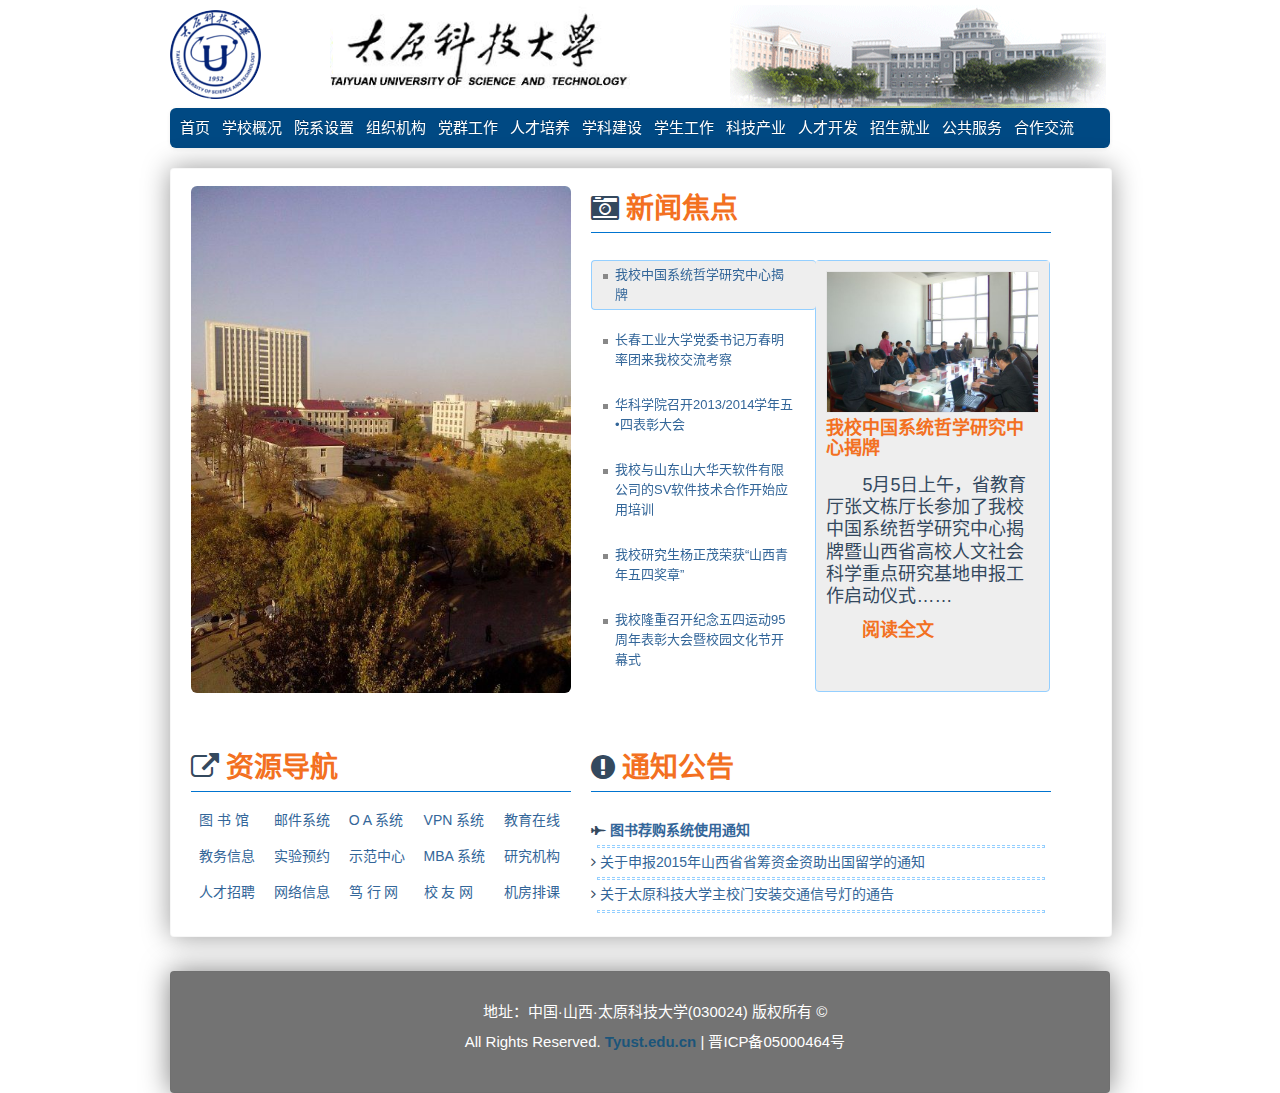
<file: index.html>
<!DOCTYPE html>
<html lang="zh-cn">
  <head>
    <meta charset="utf-8" />
    <title>太原科技大学</title>
    <meta name="viewport" content="width=device-width, initial-scale=1.0">
    <!-- Bootstrap -->
    <link rel="stylesheet" href="css/bootstrap.min.css">
    <link href="css/flat-ui.css" rel="stylesheet" media="screen">
    <link rel="stylesheet" href="css/font-awesome/css/font-awesome.min.css">
    <link rel="stylesheet" href="css/vertical.news.slider.css?v=1.0">
    <link rel="stylesheet" href="css/style.css">


    <link rel="shortcut icon" href="img/favicon.ico">

    <!-- HTML5 Shim and Respond.js IE8 support of HTML5 elements and media queries -->
    <!-- WARNING: Respond.js doesn't work if you view the page via file:// -->
    <!--[if lt IE 9]>
        <script src="js/3.7.0/html5shiv.min.js"></script>
        <script src="js/respond.min.js"></script>
    <![endif]-->
  </head>
  <body>
    <div class="container">
      <div class="row">
        <div class="span12">
          <div class="row">
            <div class="span2"> <img class="baner-img" src="img/baner-logo.png" ></div>
            <div class="span4"> <img src="img/title.png" > </div>
            <div class="span5 offset1"> <img src="img/baner-img.png" > </div>
            
            <div class="span12">
              <div class="navbar navbar-inverse"> <!--nav-->
                <div class="navbar-inner">
                  <ul class="nav">
                    <li> <a href="index.html">首页 </a></li>
                    <li > <a href="intro.html">学校概况 </a>                                          
                      <ul>  
                        <li><a href="intro.html#history">历史沿革</a> </li>
                        <li><a href="intro.html#overview">学校简介</a> </li>
                        <li><a href="intro.html#leader">现任领导</a> </li>
                
                      </ul> <!-- /Sub menu -->
                    </li>
                    <li> <a href="#">院系设置</a>
                      <ul>
                        <li><a href="#">机械工程学院</a></li>
                        <li><a href="#">材料科学与工程学院</a></li>
                        <li><a href="#">环境与安全学院</a></li>
                        <li><a href="#">应用科学学院</a></li>
                        <li><a href="#">电子信息工程学院</a></li>
                        <li><a href="#">经济与管理学院</a></li>
                        <li><a href="#">计算机科学与技术学院</a></li>
                        <li><a href="#">法学院</a></li>
                        <li><a href="#">人文社会科学院</a></li>
                        <li><a href="#">外国语学院</a></li>
                        <li><a href="#">艺术学院</a></li>
                        <li><a href="#">体育学院</a></li>
                        <li><a href="#">成人教育学院</a></li>
                        <li><a href="#">交通与物流学院</a></li>
                        <li><a href="#">华科学院</a></li>
                        <li><a href="#">思想政治理论教育部</a></li>
                        <li><a href="#">化学与生物工程学院</a></li>
                        
                      </ul>
                    </li>
                    <li> <a href="org.html">组织机构</a>
                      <ul>
                        <li><a href="org.html#history" >党委机构</a></li>
                        <li><a href="org.html#overview" >行政机构</a></li> 
                        <li><a href="org.html#leader" >教辅机构</a></li> 
                      </ul>
                    </li>
                    <li> <a href="#">党群工作</a>
                      <ul>
                        <li><a href="#">党建工作</a></li>
                        <li><a href="#">纪检与监察</a></li>
                        <li><a href="#">宣传与思想工作</a></li>
                        <li><a href="#">教工之家</a></li>
                        <li><a href="#">团学工作</a></li>
                        <li><a href="#">校报</a></li>
                        <li><a href="#">机关党委</a></li>
                        <li><a href="#">党建活动网</a></li>
                      </ul>
                    </li>
                    <li> <a href="#">人才培养</a>
                       <ul>
                        <li><a href="#">研究生教育</a></li>
                        <li><a href="#">本科生教育</a></li>
                         <li><a href="#">成人教育</a></li>
                        <li><a href="#">教育在线</a></li>
                         <li><a href="#">高职高专教育</a></li>
                        <li><a href="#">MBA教育</a>
                        </ul>
                      </li>

                   
                    <li> <a href="#">学科建设</a>
                       <ul>
                        <li><a href="#">学科办公室</a></li>
                        <li><a href="#">教务处</a></li> 
                       </ul>
                    </li>

                        <li> <a href="#"> 学生工作</a></li>
                        <li> <a href="#"> 科技产业</a></li>
                        <li> <a href="#"> 人才开发</a></li>
                        <li> <a href="#"> 招生就业</a>
                      <ul>
                        <li><a href="#">本科生招生</a></li>
                        <li><a href="#">研究生招生</a></li>
                        <li><a href="#">就业指导中心</a></li>
                       </ul>
                     </li>
                        <li> <a href="#"> 公共服务</a><ul>
                        <li><a href="#">图书馆</a></li>
                        <li><a href="#">实验与设备</a></li>
                        <li><a href="#">财务管理</a></li>
                        <li><a href="#">后勤服务</a></li>
                        <li><a href="#">网络服务</a></li>
                        <li><a href="#">安全保卫</a></li>
                        <li><a href="#">审计工作</a></li>
                        <li><a href="#">档案馆</a></li>
                        
                       </ul>
                     </li>
                    <li> <a href="#"> 合作交流</a>
                        
                    </li>

                  </ul>
                </div>
              </div> <!--nav-->            
            </div>

            <div class="span12 box">
              <div class="span5">
                <br>
                <img src="img/index.jpg" class="img-rounded"/>
              </div>
              <div class="span6"> <!-- news -->
                  <br/>
                  <i class="icon-camera-retro icon-2x"> <span class="title">新闻焦点</span></i> 
                  <hr class="active"/>
                  <br/>

                  <div class="news-holder cf">
                  <ul class="news-headlines">
                    <li class="selected">我校中国系统哲学研究中心揭牌 </li>
                    <li>长春工业大学党委书记万春明率团来我校交流考察</li>
                    <li>华科学院召开2013/2014学年五•四表彰大会</li>
                    <li>我校与山东山大华天软件有限公司的SV软件技术合作开始应用培训</li>
                    <li>我校研究生杨正茂荣获“山西青年五四奖章”</li>
                    <li>我校隆重召开纪念五四运动95周年表彰大会暨校园文化节开幕式</li>
                    <!-- li.highlight gets inserted here -->
                  </ul>                    

                  <div class="news-preview">

                  <div class="news-content top-content">
                    <img src="img/a1.jpg">
                    <h4 class="title">我校中国系统哲学研究中心揭牌</h4>
                    <br>
                    <p>
                      5月5日上午，省教育厅张文栋厅长参加了我校中国系统哲学研究中心揭牌暨山西省高校人文社会科学重点研究基地申报工作启动仪式……
                    </p>

                    <p><a href="a.html"  class="title">阅读全文</a></p>

                  </div><!-- .news-content -->

                  <div class="news-content">
                    <img src="img/kaocha1.jpg">
                    <h4 class="title">长春工业大学党委书记万春明率团来我校交流考察</h4>
                    <br>

                    <p>5月6日，长春工业大学党委书记万春明、副校长熙莹率研究生学院院长赵海平、学科建设办公室主任韩业、机电工程学院院长林洁琼……</p>

                    <p><a href="b.html" class="title">阅读全文</a></p>
                  </div><!-- .news-content -->

                  <div class="news-content">
                    <img src="img/biaozhang1.jpg">
                    <h4 class="title">华科学院召开2013/2014学年五•四表彰大会</h4>
                    <br>

                    <p>2013年5月4日，华科学院在图书馆6层报告厅召开五•四表彰大会。大会对2013/2014学年中涌现出的二十六个先进团支部……</p>

                    <p><a href="c.html" class="title">阅读全文</a></p>
                  </div><!-- .news-content -->

                  <div class="news-content">
                    <img src="img/huatian1.jpg">
                    <h4 class="title">我校与山东山大华天软件有限公司的SV软件技术合作开始应用培训</h4>
                    <br>

                    <p>5月5日，我校与山东山大华天软件有限公司的SV软件技术合作培训启动仪式在综合楼9层举行。校长郭勇义、副校长徐格宁与华天软件……</p>

                     <p><a href="d.html" class="title">阅读全文</a></p>
                  </div><!-- .news-content -->

                  <div class="news-content">
                    <img src="img/jiangz1.jpg">
                    <h4 class="title">我校研究生杨正茂荣获“山西青年五四奖章”</h4>
                    <br>

                    <p>作为团省委、省青联授予我省青年和青年集体的最高荣誉，第十四届“山西青年五四奖章”昨天揭晓，我校研究生杨正茂成为唯一的……</p>

                     <p><a href="e.html" class="title">阅读全文</a></p>
                  </div><!-- .news-content -->

                  <div class="news-content">
                    <img src="img/kaimu1.jpg">
                    <h4 class="title">我校隆重召开纪念五四运动95周年表彰大会暨校园文化节开幕式</h4>
                    <br>
  
                    <p>团徽熠熠，照耀火红岁月；团旗飘飘，辉映青春年华。5月4日下午，我校纪念五四运动95周年表彰大会暨校园文化节开幕式在…… </p>

                     <p><a href="f.html" class="title">阅读全文</a></p>
                  </div><!-- .news-content -->

              </div><!-- .news-preview -->

            </div><!-- .news-holder -->

              </div> <!-- news-end -->
              <div class="span12">
                <br>
              </div>
              <div class="span5">
                <br/><br/>
                <i class="icon-external-link icon-2x"> <span class="title">资源导航</span></i>
                <hr class="active"/>
                
                 <table class="table">
                  <tr>
                    <td><a href="#">图 书 馆</a></td>
                    <td><a href="#">邮件系统</a></td>
                    <td><a href="#">O A 系统</a></td>
                    <td><a href="#">VPN 系统</a></td>
                    <td><a href="#">教育在线</a></td>
                  </tr>
                  <tr>
                    <td><a href="#">教务信息</a></td>
                    <td><a href="#">实验预约</a></td>
                    <td><a href="#">示范中心</a></td>
                    <td><a href="#">MBA 系统</a></td>
                    <td><a href="#">研究机构</a></td>
                  </tr>
                  <tr>
                    <td><a href="#">人才招聘</a></td>
                    <td><a href="#">网络信息</a></td>
                    <td><a href="#">笃 行 网</a></td>
                    <td><a href="#">校 友 网</a></td>
                    <td><a href="#">机房排课</a></td>
                  </tr>
                </table>
              </div>
              <div class="span6">
                <br/><br/>
                  <i class="icon-exclamation-sign icon-2x"> <span class="title">通知公告</span></i> 
                  <hr class="active"/>
                  <br/>
                  <i class="icon-fighter-jet icon-1x"><strong><a href="1.html"> 图书荐购系统使用通知</a></strong></i>
                  <hr/>
                  <i class=" icon-angle-right"></i> <a href="2.html"> 关于申报2015年山西省省筹资金资助出国留学的通知</a>
                  <hr/>
                  <i class=" icon-angle-right"></i> <a href="3.html"> 关于太原科技大学主校门安装交通信号灯的通告 </a>  
                  <hr/>  
                  <br/>
              </div>
            </div> <!-- box end -->

            
          </div>

           <!-- Footer
      ================================================== -->
      <br/> <br/>
      
      <footer class="foot-box" >
         
        <p >地址：中国·山西·太原科技大学(030024) 版权所有 &copy; </p>
        <p>All Rights Reserved. <a href="http://www.tyust.edu.cn/" target="_blank" >Tyust.edu.cn</a> | 晋ICP备05000464号 </p>
        
      </footer>

           </div>
         </div>
       </div>
        </div>
      </div> <!-- row -->
    </div> <!-- container -->

    <!-- jQuery (necessary for Bootstrap's JavaScript plugins) -->
    <script src="js/jquery.min.js"></script>
    <!-- Include all compiled plugins (below), or include individual files as needed -->
    <script src="js/bootstrap.min.js"></script>
    <script src="js/vertical.news.slider.js"></script>
  </body>
</html>
</file>
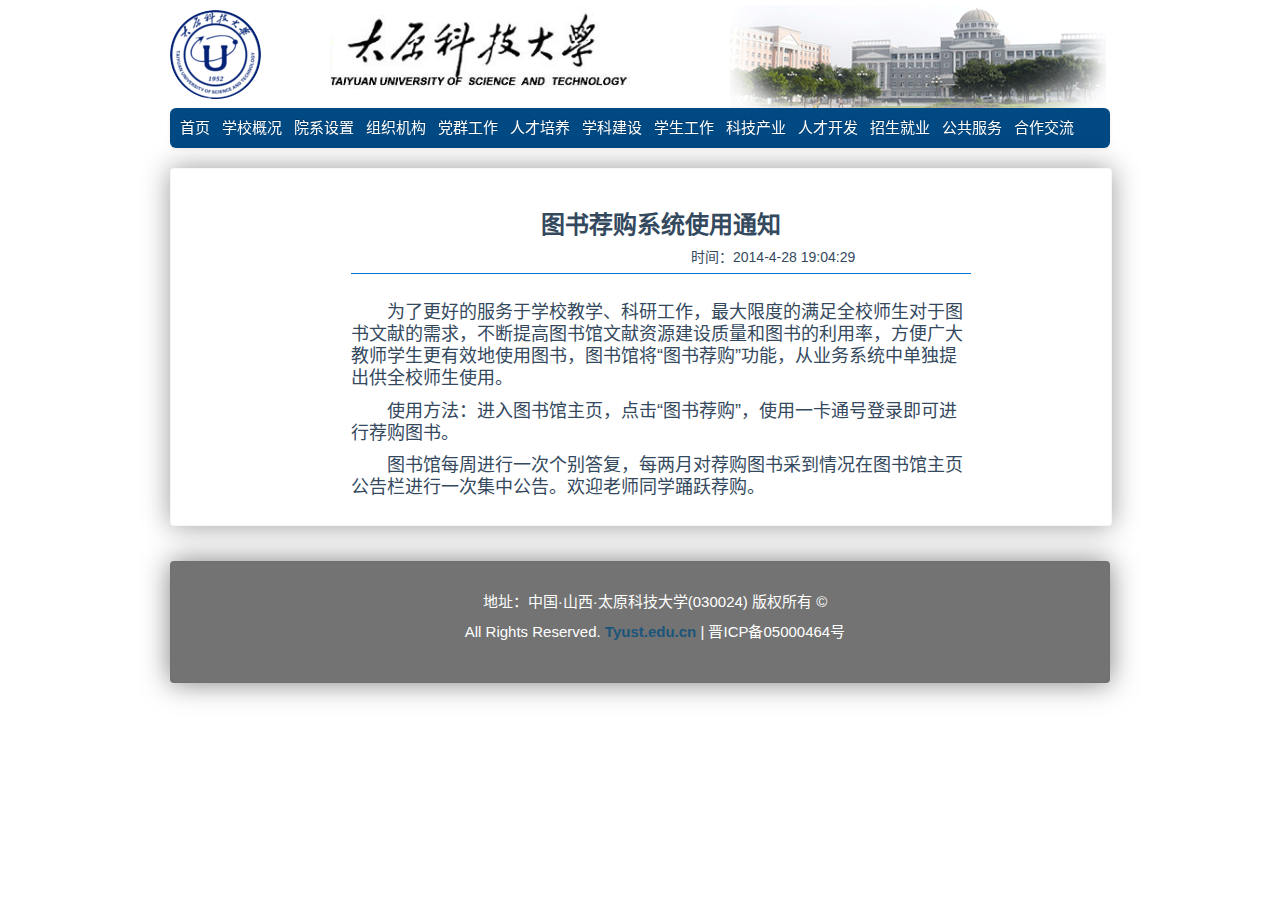
<file: 1.html>
<!DOCTYPE html>
<html lang="zh-cn">
  <head>
    <meta charset="utf-8" />
    <title>太原科技大学</title>
    <meta name="viewport" content="width=device-width, initial-scale=1.0">
    <!-- Bootstrap -->
    <link rel="stylesheet" href="css/bootstrap.min.css">
    <link href="css/flat-ui.css" rel="stylesheet" media="screen">
    <link rel="stylesheet" href="css/font-awesome/css/font-awesome.min.css">
    <link rel="stylesheet" href="css/docs.css">
    <link rel="stylesheet" href="css/vertical.news.slider.css?v=1.0">
    <link rel="stylesheet" href="css/style.css">
    <link rel="stylesheet" href="css/ui.totop.css" />  


    <link rel="shortcut icon" href="img/favicon.ico">

    <!-- HTML5 Shim and Respond.js IE8 support of HTML5 elements and media queries -->
    <!-- WARNING: Respond.js doesn't work if you view the page via file:// -->
    <!--[if lt IE 9]>
        <script src="js/3.7.0/html5shiv.min.js"></script>
        <script src="js/respond.min.js"></script>
    <![endif]-->


  </head>
  <body data-spy="scroll" data-target=".bs-docs-sidebar">
    <div class="container">
      <div class="row">
        <div class="span12">
          <div class="row">
            <div class="span2"> <img class="baner-img" src="img/baner-logo.png" ></div>
            <div class="span4"> <img src="img/title.png" > </div>
            <div class="span5 offset1"> <img src="img/baner-img.png" > </div>
            
            <div class="span12">
              <div class="navbar navbar-inverse"> <!--nav-->
                <div class="navbar-inner">
                  <ul class="nav">
                    <li> <a href="index.html">首页 </a></li>
                    <li > <a href="intro.html">学校概况 </a>                                          
                      <ul>  
                        <li><a href="intro.html#history">历史沿革</a> </li>
                        <li><a href="intro.html#overview">学校简介</a> </li>
                        <li><a href="intro.html#leader">现任领导</a> </li>
                
                      </ul> <!-- /Sub menu -->
                    </li>
                    <li> <a href="#">院系设置</a>
                      <ul>
                        <li><a href="#">机械工程学院</a></li>
                        <li><a href="#">材料科学与工程学院</a></li>
                        <li><a href="#">环境与安全学院</a></li>
                        <li><a href="#">应用科学学院</a></li>
                        <li><a href="#">电子信息工程学院</a></li>
                        <li><a href="#">经济与管理学院</a></li>
                        <li><a href="#">计算机科学与技术学院</a></li>
                        <li><a href="#">法学院</a></li>
                        <li><a href="#">人文社会科学院</a></li>
                        <li><a href="#">外国语学院</a></li>
                        <li><a href="#">艺术学院</a></li>
                        <li><a href="#">体育学院</a></li>
                        <li><a href="#">成人教育学院</a></li>
                        <li><a href="#">交通与物流学院</a></li>
                        <li><a href="#">华科学院</a></li>
                        <li><a href="#">思想政治理论教育部</a></li>
                        <li><a href="#">化学与生物工程学院</a></li>
                        
                      </ul>
                    </li>
                    <li> <a href="org.html">组织机构</a>
                      <ul>
                        <li><a href="org.html#history" >党委机构</a></li>
                        <li><a href="org.html#overview" >行政机构</a></li> 
                        <li><a href="org.html#leader" >教辅机构</a></li> 
                      </ul>
                    </li>
                    <li> <a href="#">党群工作</a>
                      <ul>
                        <li><a href="#">党建工作</a></li>
                        <li><a href="#">纪检与监察</a></li>
                        <li><a href="#">宣传与思想工作</a></li>
                        <li><a href="#">教工之家</a></li>
                        <li><a href="#">团学工作</a></li>
                        <li><a href="#">校报</a></li>
                        <li><a href="#">机关党委</a></li>
                        <li><a href="#">党建活动网</a></li>
                      </ul>
                    </li>
                    <li> <a href="#">人才培养</a>
                       <ul>
                        <li><a href="#">研究生教育</a></li>
                        <li><a href="#">本科生教育</a></li>
                         <li><a href="#">成人教育</a></li>
                        <li><a href="#">教育在线</a></li>
                         <li><a href="#">高职高专教育</a></li>
                        <li><a href="#">MBA教育</a>
                        </ul>
                      </li>

                   
                    <li> <a href="#">学科建设</a>
                       <ul>
                        <li><a href="#">学科办公室</a></li>
                        <li><a href="#">教务处</a></li> 
                       </ul>
                    </li>

                        <li> <a href="#"> 学生工作</a></li>
                        <li> <a href="#"> 科技产业</a></li>
                        <li> <a href="#"> 人才开发</a></li>
                        <li> <a href="#"> 招生就业</a>
                      <ul>
                        <li><a href="#">本科生招生</a></li>
                        <li><a href="#">研究生招生</a></li>
                        <li><a href="#">就业指导中心</a></li>
                       </ul>
                     </li>
                        <li> <a href="#"> 公共服务</a><ul>
                        <li><a href="#">图书馆</a></li>
                        <li><a href="#">实验与设备</a></li>
                        <li><a href="#">财务管理</a></li>
                        <li><a href="#">后勤服务</a></li>
                        <li><a href="#">网络服务</a></li>
                        <li><a href="#">安全保卫</a></li>
                        <li><a href="#">审计工作</a></li>
                        <li><a href="#">档案馆</a></li>
                        
                       </ul>
                     </li>
                    <li> <a href="#"> 合作交流</a>
                        
                    </li>

                  </ul>
                </div>
              </div> <!--nav--> 
            </div>

            <div class="span12 box">
              <!-- Docs nav ================================================== -->
              <div class="span8 offset2" >
                <br><br>
                <h3 align="center"><strong>图书荐购系统使用通知</strong></h3>
                <span class="offset4">时间：2014-4-28 19:04:29</span>
                <hr class="active"/>
                <br>
                <p>
               为了更好的服务于学校教学、科研工作，最大限度的满足全校师生对于图书文献的需求，不断提高图书馆文献资源建设质量和图书的利用率，方便广大教师学生更有效地使用图书，图书馆将“图书荐购”功能，从业务系统中单独提出供全校师生使用。
                </p>
                <p>
              使用方法：进入图书馆主页，点击“图书荐购”，使用一卡通号登录即可进行荐购图书。
                </p>
      <p>
        图书馆每周进行一次个别答复，每两月对荐购图书采到情况在图书馆主页公告栏进行一次集中公告。欢迎老师同学踊跃荐购。
      </p>
      <br>
     </div>

        </div> <!-- box end -->      
      </div>

      <!-- Footer
      ================================================== -->
      <br/> <br/>
      
      <footer class="foot-box" >
         
        <p >地址：中国·山西·太原科技大学(030024) 版权所有 &copy; </p>
        <p>All Rights Reserved. <a href="http://www.tyust.edu.cn/" target="_blank" >Tyust.edu.cn</a> | 晋ICP备05000464号 </p>
        
      </footer>

           </div>
         </div>
       </div>
        </div>
      </div> <!-- row -->
    </div> <!-- container -->


    

    <!-- jQuery (necessary for Bootstrap's JavaScript plugins) -->
    <script src="js/jquery.min.js"></script>
    <!-- Include all compiled plugins (below), or include individual files as needed -->

    <script src="js/bootstrap.min.js"></script>
    <script src="js/vertical.news.slider.js"></script>

        <!-- jquery --> 
  <script src="js/jquery-1.7.2.min.js" type="text/javascript"></script>
  <!-- easing plugin ( optional ) -->
  <script src="js/easing.js" type="text/javascript"></script>
  <!-- UItoTop plugin -->
  <script src="js/jquery.ui.totop.js" type="text/javascript"></script>
  <!-- Starting the plugin -->
  <script type="text/javascript">
    $(document).ready(function() {
      /*
      var defaults = {
          containerID: 'toTop', // fading element id
        containerHoverID: 'toTopHover', // fading element hover id
        scrollSpeed: 1200,
        easingType: 'linear' 
      };
      */
      
      $().UItoTop({ easingType: 'easeOutQuart' });
      
    });
  </script>
  </body>
</html>
</file>
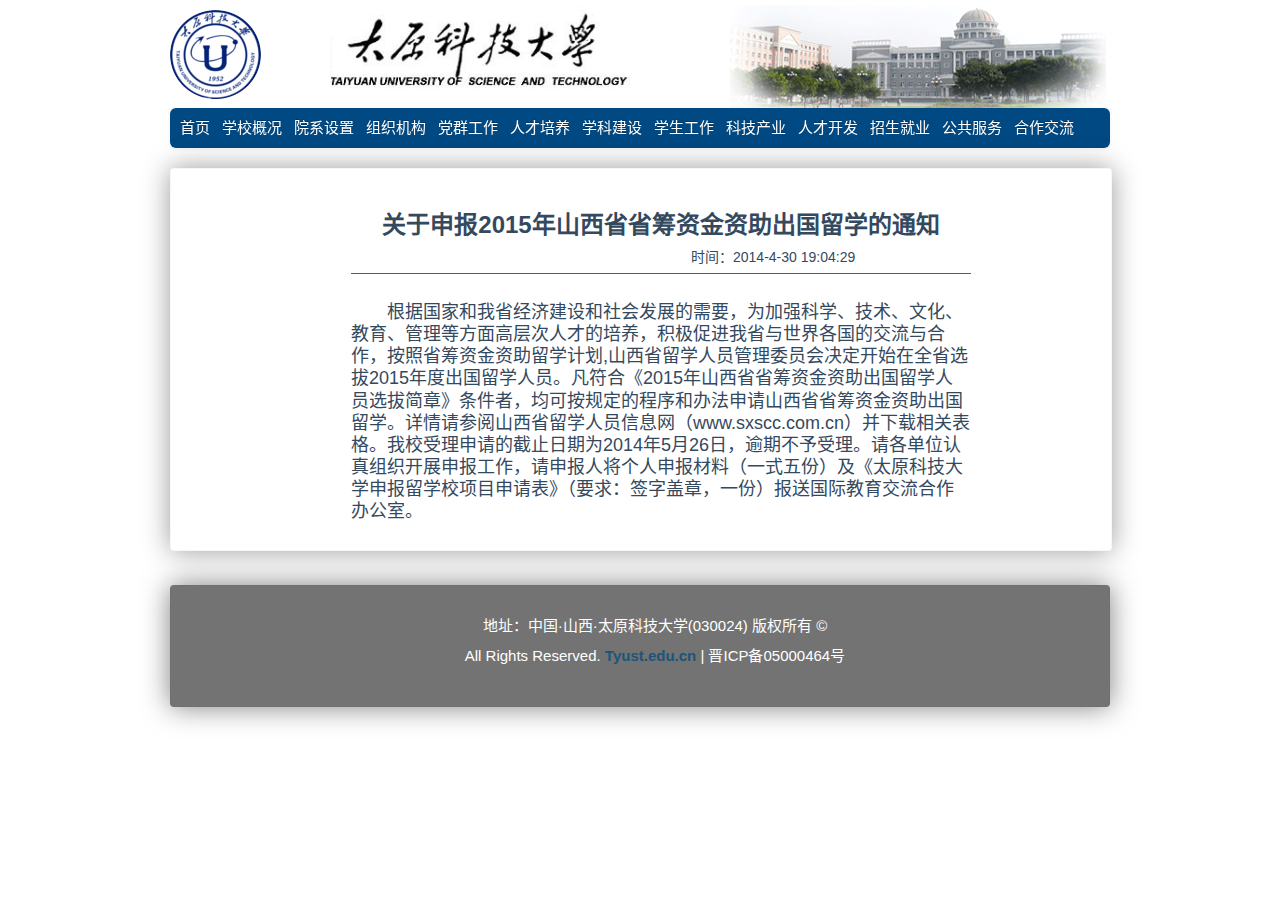
<file: 2.html>
<!DOCTYPE html>
<html lang="zh-cn">
  <head>
    <meta charset="utf-8" />
    <title>太原科技大学</title>
    <meta name="viewport" content="width=device-width, initial-scale=1.0">
    <!-- Bootstrap -->
    <link rel="stylesheet" href="css/bootstrap.min.css">
    <link href="css/flat-ui.css" rel="stylesheet" media="screen">
    <link rel="stylesheet" href="css/font-awesome/css/font-awesome.min.css">
    <link rel="stylesheet" href="css/docs.css">
    <link rel="stylesheet" href="css/vertical.news.slider.css?v=1.0">
    <link rel="stylesheet" href="css/style.css">
    <link rel="stylesheet" href="css/ui.totop.css" />  


    <link rel="shortcut icon" href="img/favicon.ico">

    <!-- HTML5 Shim and Respond.js IE8 support of HTML5 elements and media queries -->
    <!-- WARNING: Respond.js doesn't work if you view the page via file:// -->
    <!--[if lt IE 9]>
        <script src="js/3.7.0/html5shiv.min.js"></script>
        <script src="js/respond.min.js"></script>
    <![endif]-->


  </head>
  <body data-spy="scroll" data-target=".bs-docs-sidebar">
    <div class="container">
      <div class="row">
        <div class="span12">
          <div class="row">
            <div class="span2"> <img class="baner-img" src="img/baner-logo.png" ></div>
            <div class="span4"> <img src="img/title.png" > </div>
            <div class="span5 offset1"> <img src="img/baner-img.png" > </div>
            
            <div class="span12">
             <div class="navbar navbar-inverse"> <!--nav-->
                <div class="navbar-inner">
                  <ul class="nav">
                    <li> <a href="index.html">首页 </a></li>
                    <li > <a href="intro.html">学校概况 </a>                                          
                      <ul>  
                        <li><a href="intro.html#history">历史沿革</a> </li>
                        <li><a href="intro.html#overview">学校简介</a> </li>
                        <li><a href="intro.html#leader">现任领导</a> </li>
                
                      </ul> <!-- /Sub menu -->
                    </li>
                    <li> <a href="#">院系设置</a>
                      <ul>
                        <li><a href="#">机械工程学院</a></li>
                        <li><a href="#">材料科学与工程学院</a></li>
                        <li><a href="#">环境与安全学院</a></li>
                        <li><a href="#">应用科学学院</a></li>
                        <li><a href="#">电子信息工程学院</a></li>
                        <li><a href="#">经济与管理学院</a></li>
                        <li><a href="#">计算机科学与技术学院</a></li>
                        <li><a href="#">法学院</a></li>
                        <li><a href="#">人文社会科学院</a></li>
                        <li><a href="#">外国语学院</a></li>
                        <li><a href="#">艺术学院</a></li>
                        <li><a href="#">体育学院</a></li>
                        <li><a href="#">成人教育学院</a></li>
                        <li><a href="#">交通与物流学院</a></li>
                        <li><a href="#">华科学院</a></li>
                        <li><a href="#">思想政治理论教育部</a></li>
                        <li><a href="#">化学与生物工程学院</a></li>
                        
                      </ul>
                    </li>
                    <li> <a href="org.html">组织机构</a>
                      <ul>
                        <li><a href="org.html#history" >党委机构</a></li>
                        <li><a href="org.html#overview" >行政机构</a></li> 
                        <li><a href="org.html#leader" >教辅机构</a></li> 
                      </ul>
                    </li>
                    <li> <a href="#">党群工作</a>
                      <ul>
                        <li><a href="#">党建工作</a></li>
                        <li><a href="#">纪检与监察</a></li>
                        <li><a href="#">宣传与思想工作</a></li>
                        <li><a href="#">教工之家</a></li>
                        <li><a href="#">团学工作</a></li>
                        <li><a href="#">校报</a></li>
                        <li><a href="#">机关党委</a></li>
                        <li><a href="#">党建活动网</a></li>
                      </ul>
                    </li>
                    <li> <a href="#">人才培养</a>
                       <ul>
                        <li><a href="#">研究生教育</a></li>
                        <li><a href="#">本科生教育</a></li>
                         <li><a href="#">成人教育</a></li>
                        <li><a href="#">教育在线</a></li>
                         <li><a href="#">高职高专教育</a></li>
                        <li><a href="#">MBA教育</a>
                        </ul>
                      </li>

                   
                    <li> <a href="#">学科建设</a>
                       <ul>
                        <li><a href="#">学科办公室</a></li>
                        <li><a href="#">教务处</a></li> 
                       </ul>
                    </li>

                        <li> <a href="#"> 学生工作</a></li>
                        <li> <a href="#"> 科技产业</a></li>
                        <li> <a href="#"> 人才开发</a></li>
                        <li> <a href="#"> 招生就业</a>
                      <ul>
                        <li><a href="#">本科生招生</a></li>
                        <li><a href="#">研究生招生</a></li>
                        <li><a href="#">就业指导中心</a></li>
                       </ul>
                     </li>
                        <li> <a href="#"> 公共服务</a><ul>
                        <li><a href="#">图书馆</a></li>
                        <li><a href="#">实验与设备</a></li>
                        <li><a href="#">财务管理</a></li>
                        <li><a href="#">后勤服务</a></li>
                        <li><a href="#">网络服务</a></li>
                        <li><a href="#">安全保卫</a></li>
                        <li><a href="#">审计工作</a></li>
                        <li><a href="#">档案馆</a></li>
                        
                       </ul>
                     </li>
                    <li> <a href="#"> 合作交流</a>
                        
                    </li>

                  </ul>
                </div>
              </div> <!--nav--> 
            </div>

            <div class="span12 box">
              <!-- Docs nav ================================================== -->
              <div class="span8 offset2" >
                <br><br>
                <h3 align="center"><strong>关于申报2015年山西省省筹资金资助出国留学的通知</strong></h3>
                <span class="offset4">时间：2014-4-30 19:04:29</span>
                <hr class="active"/>
                <br>
                <p>
                根据国家和我省经济建设和社会发展的需要，为加强科学、技术、文化、教育、管理等方面高层次人才的培养，积极促进我省与世界各国的交流与合作，按照省筹资金资助留学计划,山西省留学人员管理委员会决定开始在全省选拔2015年度出国留学人员。凡符合《2015年山西省省筹资金资助出国留学人员选拔简章》条件者，均可按规定的程序和办法申请山西省省筹资金资助出国留学。详情请参阅山西省留学人员信息网（www.sxscc.com.cn）并下载相关表格。我校受理申请的截止日期为2014年5月26日，逾期不予受理。请各单位认真组织开展申报工作，请申报人将个人申报材料（一式五份）及《太原科技大学申报留学校项目申请表》（要求：签字盖章，一份）报送国际教育交流合作办公室。
                </p>
      <br>
     </div>

        </div> <!-- box end -->      
      </div>

      <!-- Footer
      ================================================== -->
      <br/> <br/>
      
      <footer class="foot-box" >
         
        <p >地址：中国·山西·太原科技大学(030024) 版权所有 &copy; </p>
        <p>All Rights Reserved. <a href="http://www.tyust.edu.cn/" target="_blank" >Tyust.edu.cn</a> | 晋ICP备05000464号 </p>
        
      </footer>

           </div>
         </div>
       </div>
        </div>
      </div> <!-- row -->
    </div> <!-- container -->


    

    <!-- jQuery (necessary for Bootstrap's JavaScript plugins) -->
    <script src="js/jquery.min.js"></script>
    <!-- Include all compiled plugins (below), or include individual files as needed -->

    <script src="js/bootstrap.min.js"></script>
    <script src="js/vertical.news.slider.js"></script>

        <!-- jquery --> 
  <script src="js/jquery-1.7.2.min.js" type="text/javascript"></script>
  <!-- easing plugin ( optional ) -->
  <script src="js/easing.js" type="text/javascript"></script>
  <!-- UItoTop plugin -->
  <script src="js/jquery.ui.totop.js" type="text/javascript"></script>
  <!-- Starting the plugin -->
  <script type="text/javascript">
    $(document).ready(function() {
      /*
      var defaults = {
          containerID: 'toTop', // fading element id
        containerHoverID: 'toTopHover', // fading element hover id
        scrollSpeed: 1200,
        easingType: 'linear' 
      };
      */
      
      $().UItoTop({ easingType: 'easeOutQuart' });
      
    });
  </script>
  </body>
</html>
</file>
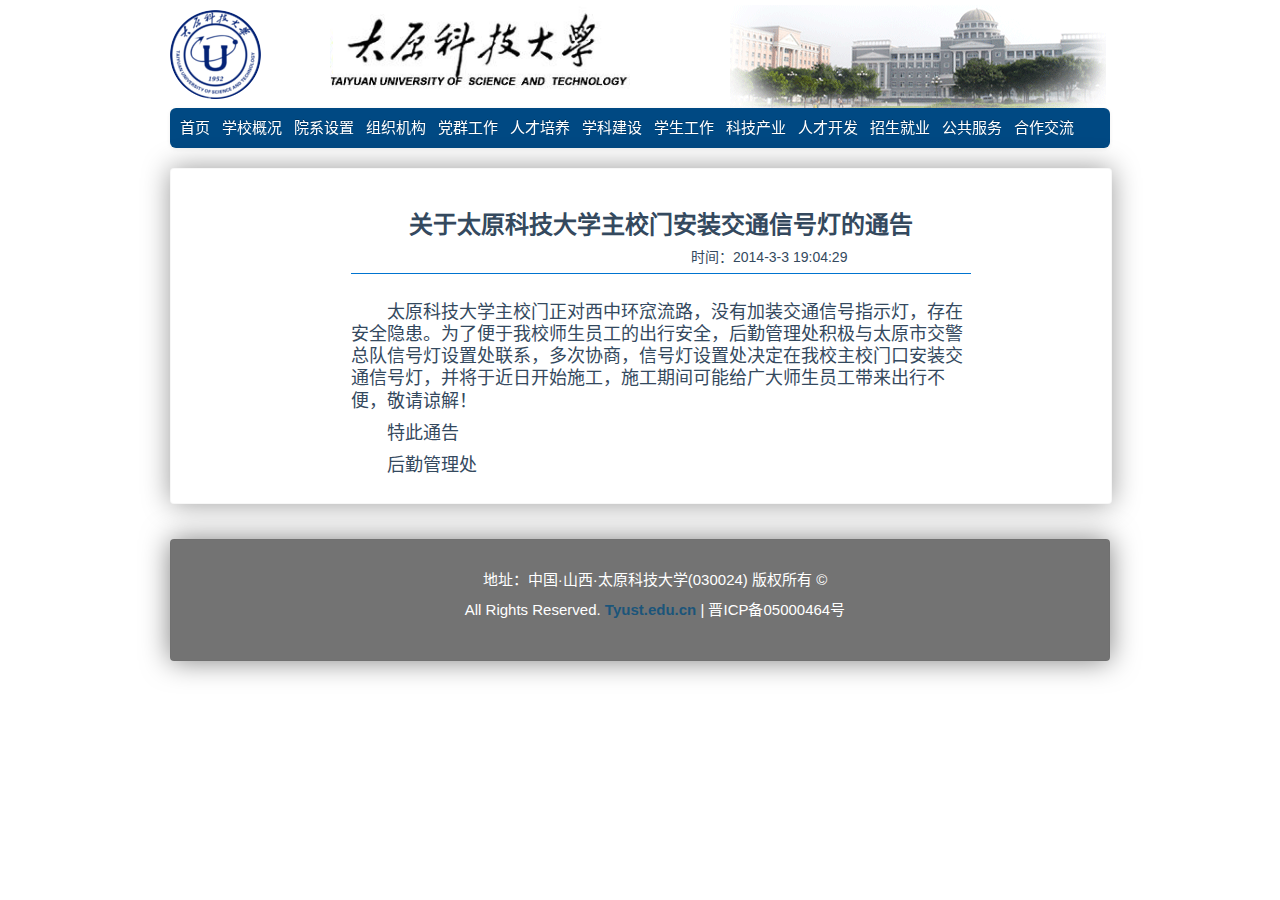
<file: 3.html>
<!DOCTYPE html>
<html lang="zh-cn">
  <head>
    <meta charset="utf-8" />
    <title>太原科技大学</title>
    <meta name="viewport" content="width=device-width, initial-scale=1.0">
    <!-- Bootstrap -->
    <link rel="stylesheet" href="css/bootstrap.min.css">
    <link href="css/flat-ui.css" rel="stylesheet" media="screen">
    <link rel="stylesheet" href="css/font-awesome/css/font-awesome.min.css">
    <link rel="stylesheet" href="css/docs.css">
    <link rel="stylesheet" href="css/vertical.news.slider.css?v=1.0">
    <link rel="stylesheet" href="css/style.css">
    <link rel="stylesheet" href="css/ui.totop.css" />  


    <link rel="shortcut icon" href="img/favicon.ico">

    <!-- HTML5 Shim and Respond.js IE8 support of HTML5 elements and media queries -->
    <!-- WARNING: Respond.js doesn't work if you view the page via file:// -->
    <!--[if lt IE 9]>
        <script src="js/3.7.0/html5shiv.min.js"></script>
        <script src="js/respond.min.js"></script>
    <![endif]-->


  </head>
  <body data-spy="scroll" data-target=".bs-docs-sidebar">
    <div class="container">
      <div class="row">
        <div class="span12">
          <div class="row">
            <div class="span2"> <img class="baner-img" src="img/baner-logo.png" ></div>
            <div class="span4"> <img src="img/title.png" > </div>
            <div class="span5 offset1"> <img src="img/baner-img.png" > </div>
            
            <div class="span12">
              <div class="navbar navbar-inverse"> <!--nav-->
                <div class="navbar-inner">
                  <ul class="nav">
                    <li> <a href="index.html">首页 </a></li>
                    <li > <a href="intro.html">学校概况 </a>                                          
                      <ul>  
                        <li><a href="intro.html#history">历史沿革</a> </li>
                        <li><a href="intro.html#overview">学校简介</a> </li>
                        <li><a href="intro.html#leader">现任领导</a> </li>
                
                      </ul> <!-- /Sub menu -->
                    </li>
                    <li> <a href="#">院系设置</a>
                      <ul>
                        <li><a href="#">机械工程学院</a></li>
                        <li><a href="#">材料科学与工程学院</a></li>
                        <li><a href="#">环境与安全学院</a></li>
                        <li><a href="#">应用科学学院</a></li>
                        <li><a href="#">电子信息工程学院</a></li>
                        <li><a href="#">经济与管理学院</a></li>
                        <li><a href="#">计算机科学与技术学院</a></li>
                        <li><a href="#">法学院</a></li>
                        <li><a href="#">人文社会科学院</a></li>
                        <li><a href="#">外国语学院</a></li>
                        <li><a href="#">艺术学院</a></li>
                        <li><a href="#">体育学院</a></li>
                        <li><a href="#">成人教育学院</a></li>
                        <li><a href="#">交通与物流学院</a></li>
                        <li><a href="#">华科学院</a></li>
                        <li><a href="#">思想政治理论教育部</a></li>
                        <li><a href="#">化学与生物工程学院</a></li>
                        
                      </ul>
                    </li>
                    <li> <a href="org.html">组织机构</a>
                      <ul>
                        <li><a href="org.html#history" >党委机构</a></li>
                        <li><a href="org.html#overview" >行政机构</a></li> 
                        <li><a href="org.html#leader" >教辅机构</a></li> 
                      </ul>
                    </li>
                    <li> <a href="#">党群工作</a>
                      <ul>
                        <li><a href="#">党建工作</a></li>
                        <li><a href="#">纪检与监察</a></li>
                        <li><a href="#">宣传与思想工作</a></li>
                        <li><a href="#">教工之家</a></li>
                        <li><a href="#">团学工作</a></li>
                        <li><a href="#">校报</a></li>
                        <li><a href="#">机关党委</a></li>
                        <li><a href="#">党建活动网</a></li>
                      </ul>
                    </li>
                    <li> <a href="#">人才培养</a>
                       <ul>
                        <li><a href="#">研究生教育</a></li>
                        <li><a href="#">本科生教育</a></li>
                         <li><a href="#">成人教育</a></li>
                        <li><a href="#">教育在线</a></li>
                         <li><a href="#">高职高专教育</a></li>
                        <li><a href="#">MBA教育</a>
                        </ul>
                      </li>

                   
                    <li> <a href="#">学科建设</a>
                       <ul>
                        <li><a href="#">学科办公室</a></li>
                        <li><a href="#">教务处</a></li> 
                       </ul>
                    </li>

                        <li> <a href="#"> 学生工作</a></li>
                        <li> <a href="#"> 科技产业</a></li>
                        <li> <a href="#"> 人才开发</a></li>
                        <li> <a href="#"> 招生就业</a>
                      <ul>
                        <li><a href="#">本科生招生</a></li>
                        <li><a href="#">研究生招生</a></li>
                        <li><a href="#">就业指导中心</a></li>
                       </ul>
                     </li>
                        <li> <a href="#"> 公共服务</a><ul>
                        <li><a href="#">图书馆</a></li>
                        <li><a href="#">实验与设备</a></li>
                        <li><a href="#">财务管理</a></li>
                        <li><a href="#">后勤服务</a></li>
                        <li><a href="#">网络服务</a></li>
                        <li><a href="#">安全保卫</a></li>
                        <li><a href="#">审计工作</a></li>
                        <li><a href="#">档案馆</a></li>
                        
                       </ul>
                     </li>
                    <li> <a href="#"> 合作交流</a>
                        
                    </li>

                  </ul>
                </div>
              </div> <!--nav--> 
            </div>

            <div class="span12 box">
              <!-- Docs nav ================================================== -->
              <div class="span8 offset2" >
                <br><br>
                <h3 align="center"><strong>关于太原科技大学主校门安装交通信号灯的通告</strong></h3>
                <span class="offset4">时间：2014-3-3 19:04:29</span>
                <hr class="active"/>
                <br>
                <p>
               太原科技大学主校门正对西中环窊流路，没有加装交通信号指示灯，存在安全隐患。为了便于我校师生员工的出行安全，后勤管理处积极与太原市交警总队信号灯设置处联系，多次协商，信号灯设置处决定在我校主校门口安装交通信号灯，并将于近日开始施工，施工期间可能给广大师生员工带来出行不便，敬请谅解！
                </p>
                <p>
               特此通告
                </p>
      <p>
        后勤管理处
      </p>
      <br>
     </div>

        </div> <!-- box end -->      
      </div>

      <!-- Footer
      ================================================== -->
      <br/> <br/>
      
      <footer class="foot-box" >
         
        <p >地址：中国·山西·太原科技大学(030024) 版权所有 &copy; </p>
        <p>All Rights Reserved. <a href="http://www.tyust.edu.cn/" target="_blank" >Tyust.edu.cn</a> | 晋ICP备05000464号 </p>
        
      </footer>

           </div>
         </div>
       </div>
        </div>
      </div> <!-- row -->
    </div> <!-- container -->


    

    <!-- jQuery (necessary for Bootstrap's JavaScript plugins) -->
    <script src="js/jquery.min.js"></script>
    <!-- Include all compiled plugins (below), or include individual files as needed -->

    <script src="js/bootstrap.min.js"></script>
    <script src="js/vertical.news.slider.js"></script>

        <!-- jquery --> 
  <script src="js/jquery-1.7.2.min.js" type="text/javascript"></script>
  <!-- easing plugin ( optional ) -->
  <script src="js/easing.js" type="text/javascript"></script>
  <!-- UItoTop plugin -->
  <script src="js/jquery.ui.totop.js" type="text/javascript"></script>
  <!-- Starting the plugin -->
  <script type="text/javascript">
    $(document).ready(function() {
      /*
      var defaults = {
          containerID: 'toTop', // fading element id
        containerHoverID: 'toTopHover', // fading element hover id
        scrollSpeed: 1200,
        easingType: 'linear' 
      };
      */
      
      $().UItoTop({ easingType: 'easeOutQuart' });
      
    });
  </script>
  </body>
</html>
</file>
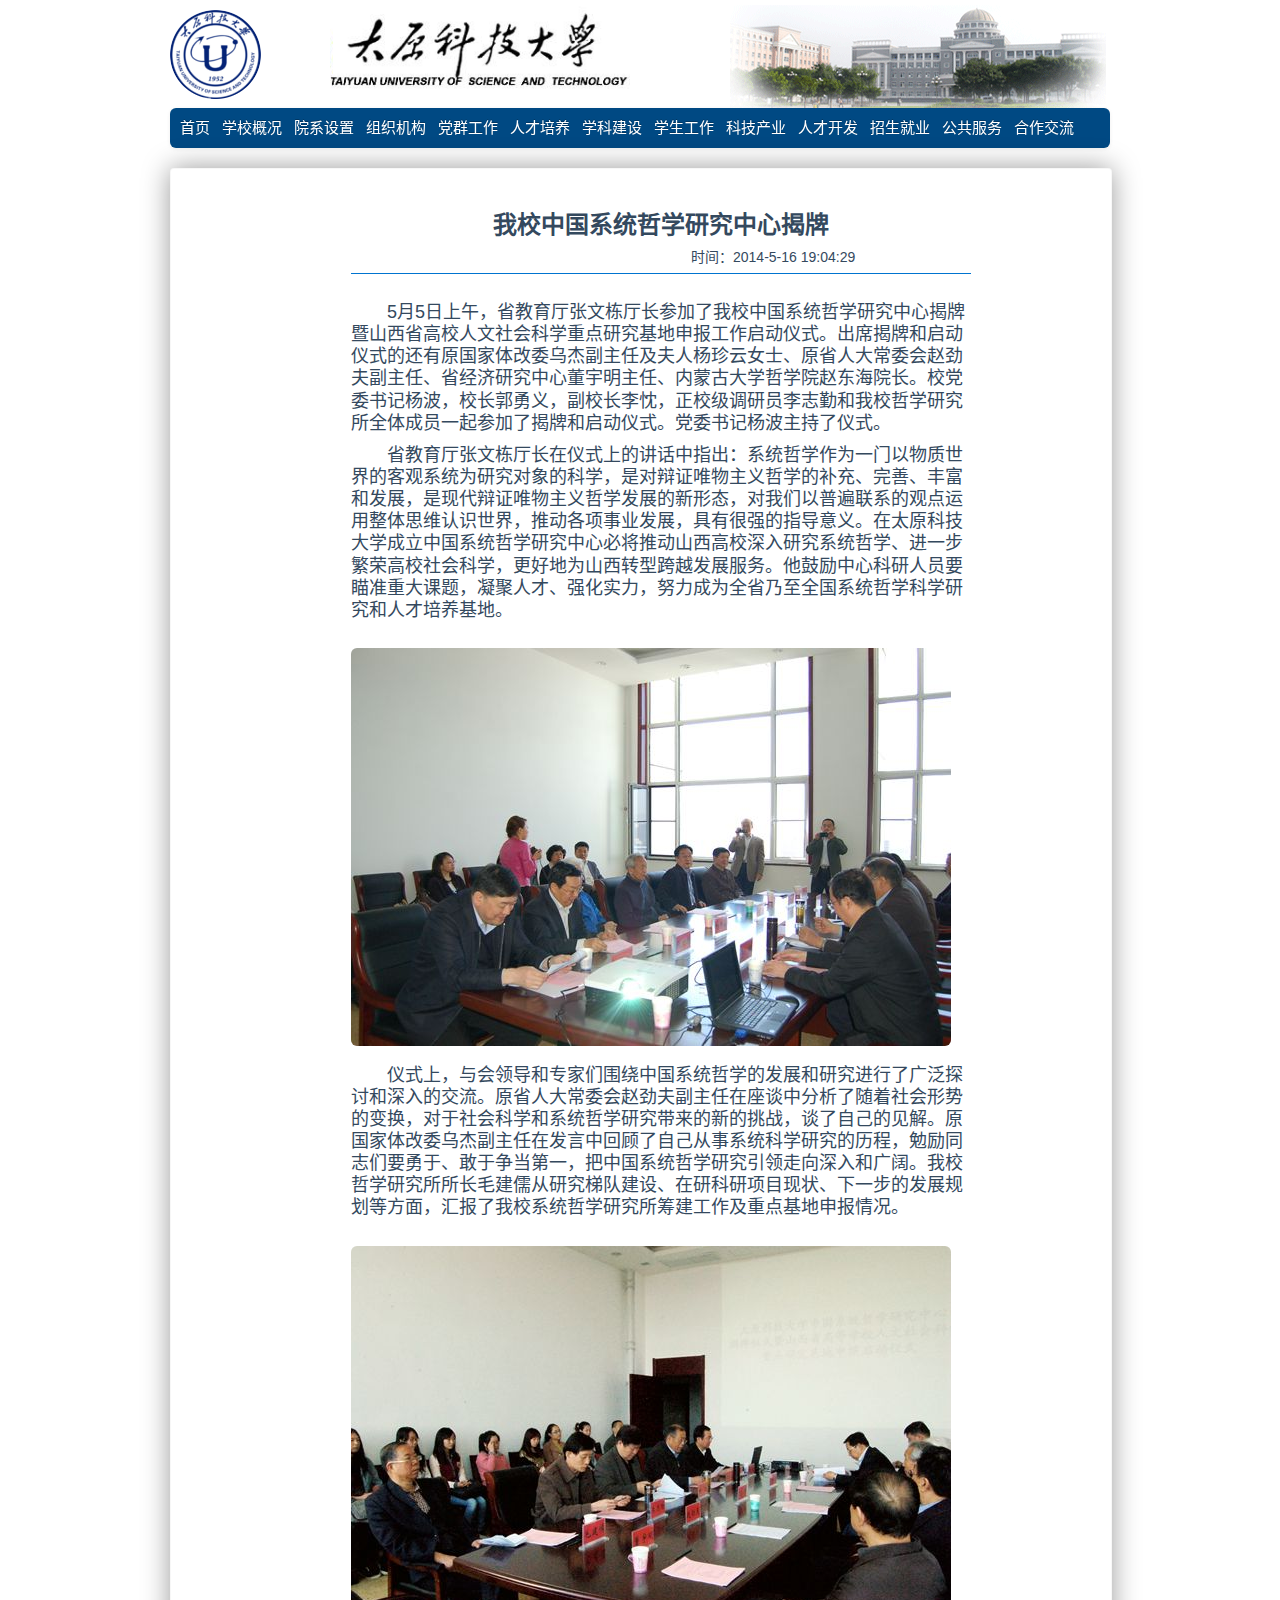
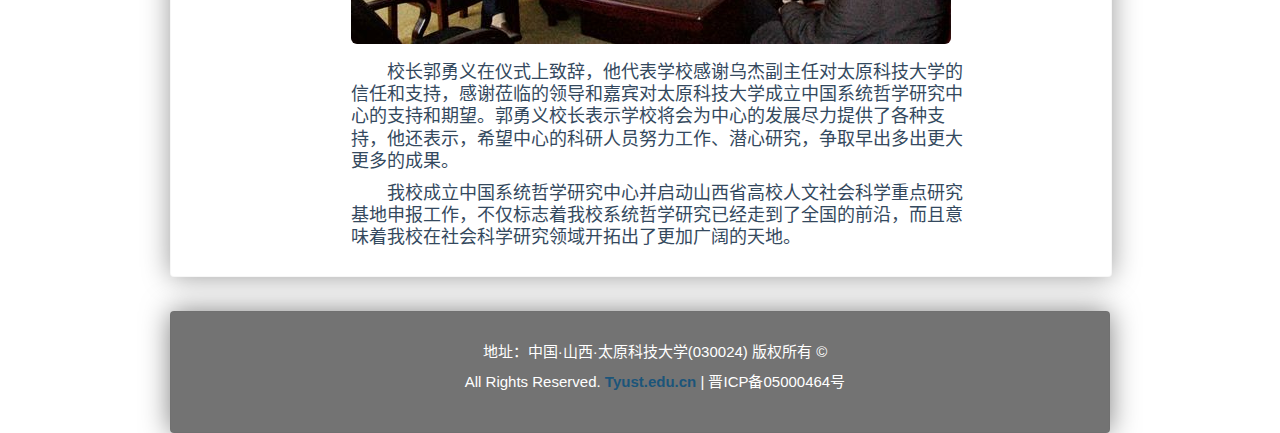
<file: a.html>
<!DOCTYPE html>
<html lang="zh-cn">
  <head>
    <meta charset="utf-8" />
    <title>太原科技大学</title>
    <meta name="viewport" content="width=device-width, initial-scale=1.0">
    <!-- Bootstrap -->
    <link rel="stylesheet" href="css/bootstrap.min.css">
    <link href="css/flat-ui.css" rel="stylesheet" media="screen">
    <link rel="stylesheet" href="css/font-awesome/css/font-awesome.min.css">
    <link rel="stylesheet" href="css/docs.css">
    <link rel="stylesheet" href="css/vertical.news.slider.css?v=1.0">
    <link rel="stylesheet" href="css/style.css">
    <link rel="stylesheet" href="css/ui.totop.css" />  


    <link rel="shortcut icon" href="img/favicon.ico">

    <!-- HTML5 Shim and Respond.js IE8 support of HTML5 elements and media queries -->
    <!-- WARNING: Respond.js doesn't work if you view the page via file:// -->
    <!--[if lt IE 9]>
        <script src="js/3.7.0/html5shiv.min.js"></script>
        <script src="js/respond.min.js"></script>
    <![endif]-->


  </head>
  <body data-spy="scroll" data-target=".bs-docs-sidebar">
    <div class="container">
      <div class="row">
        <div class="span12">
          <div class="row">
            <div class="span2"> <img class=" baner-img" src="img/baner-logo.png" ></div>
            <div class="span4"> <img src="img/title.png" > </div>
            <div class="span5 offset1"> <img src="img/baner-img.png" > </div>
            
            <div class="span12">
             <div class="navbar navbar-inverse"> <!--nav-->
                <div class="navbar-inner">
                  <ul class="nav">
                    <li> <a href="index.html">首页 </a></li>
                    <li > <a href="intro.html">学校概况 </a>                                          
                      <ul>  
                        <li><a href="intro.html#history">历史沿革</a> </li>
                        <li><a href="intro.html#overview">学校简介</a> </li>
                        <li><a href="intro.html#leader">现任领导</a> </li>
                
                      </ul> <!-- /Sub menu -->
                    </li>
                    <li> <a href="#">院系设置</a>
                      <ul>
                        <li><a href="#">机械工程学院</a></li>
                        <li><a href="#">材料科学与工程学院</a></li>
                        <li><a href="#">环境与安全学院</a></li>
                        <li><a href="#">应用科学学院</a></li>
                        <li><a href="#">电子信息工程学院</a></li>
                        <li><a href="#">经济与管理学院</a></li>
                        <li><a href="#">计算机科学与技术学院</a></li>
                        <li><a href="#">法学院</a></li>
                        <li><a href="#">人文社会科学院</a></li>
                        <li><a href="#">外国语学院</a></li>
                        <li><a href="#">艺术学院</a></li>
                        <li><a href="#">体育学院</a></li>
                        <li><a href="#">成人教育学院</a></li>
                        <li><a href="#">交通与物流学院</a></li>
                        <li><a href="#">华科学院</a></li>
                        <li><a href="#">思想政治理论教育部</a></li>
                        <li><a href="#">化学与生物工程学院</a></li>
                        
                      </ul>
                    </li>
                    <li> <a href="org.html">组织机构</a>
                      <ul>
                        <li><a href="org.html#history" >党委机构</a></li>
                        <li><a href="org.html#overview" >行政机构</a></li> 
                        <li><a href="org.html#leader" >教辅机构</a></li> 
                      </ul>
                    </li>
                    <li> <a href="#">党群工作</a>
                      <ul>
                        <li><a href="#">党建工作</a></li>
                        <li><a href="#">纪检与监察</a></li>
                        <li><a href="#">宣传与思想工作</a></li>
                        <li><a href="#">教工之家</a></li>
                        <li><a href="#">团学工作</a></li>
                        <li><a href="#">校报</a></li>
                        <li><a href="#">机关党委</a></li>
                        <li><a href="#">党建活动网</a></li>
                      </ul>
                    </li>
                    <li> <a href="#">人才培养</a>
                       <ul>
                        <li><a href="#">研究生教育</a></li>
                        <li><a href="#">本科生教育</a></li>
                         <li><a href="#">成人教育</a></li>
                        <li><a href="#">教育在线</a></li>
                         <li><a href="#">高职高专教育</a></li>
                        <li><a href="#">MBA教育</a>
                        </ul>
                      </li>

                   
                    <li> <a href="#">学科建设</a>
                       <ul>
                        <li><a href="#">学科办公室</a></li>
                        <li><a href="#">教务处</a></li> 
                       </ul>
                    </li>

                        <li> <a href="#"> 学生工作</a></li>
                        <li> <a href="#"> 科技产业</a></li>
                        <li> <a href="#"> 人才开发</a></li>
                        <li> <a href="#"> 招生就业</a>
                      <ul>
                        <li><a href="#">本科生招生</a></li>
                        <li><a href="#">研究生招生</a></li>
                        <li><a href="#">就业指导中心</a></li>
                       </ul>
                     </li>
                        <li> <a href="#"> 公共服务</a><ul>
                        <li><a href="#">图书馆</a></li>
                        <li><a href="#">实验与设备</a></li>
                        <li><a href="#">财务管理</a></li>
                        <li><a href="#">后勤服务</a></li>
                        <li><a href="#">网络服务</a></li>
                        <li><a href="#">安全保卫</a></li>
                        <li><a href="#">审计工作</a></li>
                        <li><a href="#">档案馆</a></li>
                        
                       </ul>
                     </li>
                    <li> <a href="#"> 合作交流</a>
                        
                    </li>

                  </ul>
                </div>
              </div> <!--nav--> 
            </div>

            <div class="span12 box">
              <!-- Docs nav ================================================== -->
              <div class="span8 offset2" >
                <br><br>
                <h3 align="center"><strong>我校中国系统哲学研究中心揭牌</strong></h3>
                <span class="offset4">时间：2014-5-16 19:04:29</span>
                <hr class="active"/>
                <br>
                <p>
                5月5日上午，省教育厅张文栋厅长参加了我校中国系统哲学研究中心揭牌暨山西省高校人文社会科学重点研究基地申报工作启动仪式。出席揭牌和启动仪式的还有原国家体改委乌杰副主任及夫人杨珍云女士、原省人大常委会赵劲夫副主任、省经济研究中心董宇明主任、内蒙古大学哲学院赵东海院长。校党委书记杨波，校长郭勇义，副校长李忱，正校级调研员李志勤和我校哲学研究所全体成员一起参加了揭牌和启动仪式。党委书记杨波主持了仪式。
                </p>
                <p>
               省教育厅张文栋厅长在仪式上的讲话中指出：系统哲学作为一门以物质世界的客观系统为研究对象的科学，是对辩证唯物主义哲学的补充、完善、丰富和发展，是现代辩证唯物主义哲学发展的新形态，对我们以普遍联系的观点运用整体思维认识世界，推动各项事业发展，具有很强的指导意义。在太原科技大学成立中国系统哲学研究中心必将推动山西高校深入研究系统哲学、进一步繁荣高校社会科学，更好地为山西转型跨越发展服务。他鼓励中心科研人员要瞄准重大课题，凝聚人才、强化实力，努力成为全省乃至全国系统哲学科学研究和人才培养基地。
                </p>
                <br>
                <img class="img-rounded" src="img/a1.jpg" >
                <br><br>
      <p>
        仪式上，与会领导和专家们围绕中国系统哲学的发展和研究进行了广泛探讨和深入的交流。原省人大常委会赵劲夫副主任在座谈中分析了随着社会形势的变换，对于社会科学和系统哲学研究带来的新的挑战，谈了自己的见解。原国家体改委乌杰副主任在发言中回顾了自己从事系统科学研究的历程，勉励同志们要勇于、敢于争当第一，把中国系统哲学研究引领走向深入和广阔。我校哲学研究所所长毛建儒从研究梯队建设、在研科研项目现状、下一步的发展规划等方面，汇报了我校系统哲学研究所筹建工作及重点基地申报情况。
      </p>
      <br>
        <img class="img-rounded" src="img/jiepai2.jpg" >
        <br><br>
      <p>
        校长郭勇义在仪式上致辞，他代表学校感谢乌杰副主任对太原科技大学的信任和支持，感谢莅临的领导和嘉宾对太原科技大学成立中国系统哲学研究中心的支持和期望。郭勇义校长表示学校将会为中心的发展尽力提供了各种支持，他还表示，希望中心的科研人员努力工作、潜心研究，争取早出多出更大更多的成果。
      </p>
      <p>
         我校成立中国系统哲学研究中心并启动山西省高校人文社会科学重点研究基地申报工作，不仅标志着我校系统哲学研究已经走到了全国的前沿，而且意味着我校在社会科学研究领域开拓出了更加广阔的天地。
      </p>
      <br>
     </div>

        </div> <!-- box end -->      
      </div>

      <!-- Footer
      ================================================== -->
      <br/> <br/>
      
      <footer class="foot-box" >
         
        <p >地址：中国·山西·太原科技大学(030024) 版权所有 &copy; </p>
        <p>All Rights Reserved. <a href="http://www.tyust.edu.cn/" target="_blank" >Tyust.edu.cn</a> | 晋ICP备05000464号 </p>
        
      </footer>

           </div>
         </div>
       </div>
        </div>
      </div> <!-- row -->
    </div> <!-- container -->


    

    <!-- jQuery (necessary for Bootstrap's JavaScript plugins) -->
    <script src="js/jquery.min.js"></script>
    <!-- Include all compiled plugins (below), or include individual files as needed -->

    <script src="js/bootstrap.min.js"></script>
    <script src="js/vertical.news.slider.js"></script>

        <!-- jquery --> 
  <script src="js/jquery-1.7.2.min.js" type="text/javascript"></script>
  <!-- easing plugin ( optional ) -->
  <script src="js/easing.js" type="text/javascript"></script>
  <!-- UItoTop plugin -->
  <script src="js/jquery.ui.totop.js" type="text/javascript"></script>
  <!-- Starting the plugin -->
  <script type="text/javascript">
    $(document).ready(function() {
      /*
      var defaults = {
          containerID: 'toTop', // fading element id
        containerHoverID: 'toTopHover', // fading element hover id
        scrollSpeed: 1200,
        easingType: 'linear' 
      };
      */
      
      $().UItoTop({ easingType: 'easeOutQuart' });
      
    });
  </script>
  </body>
</html>
</file>
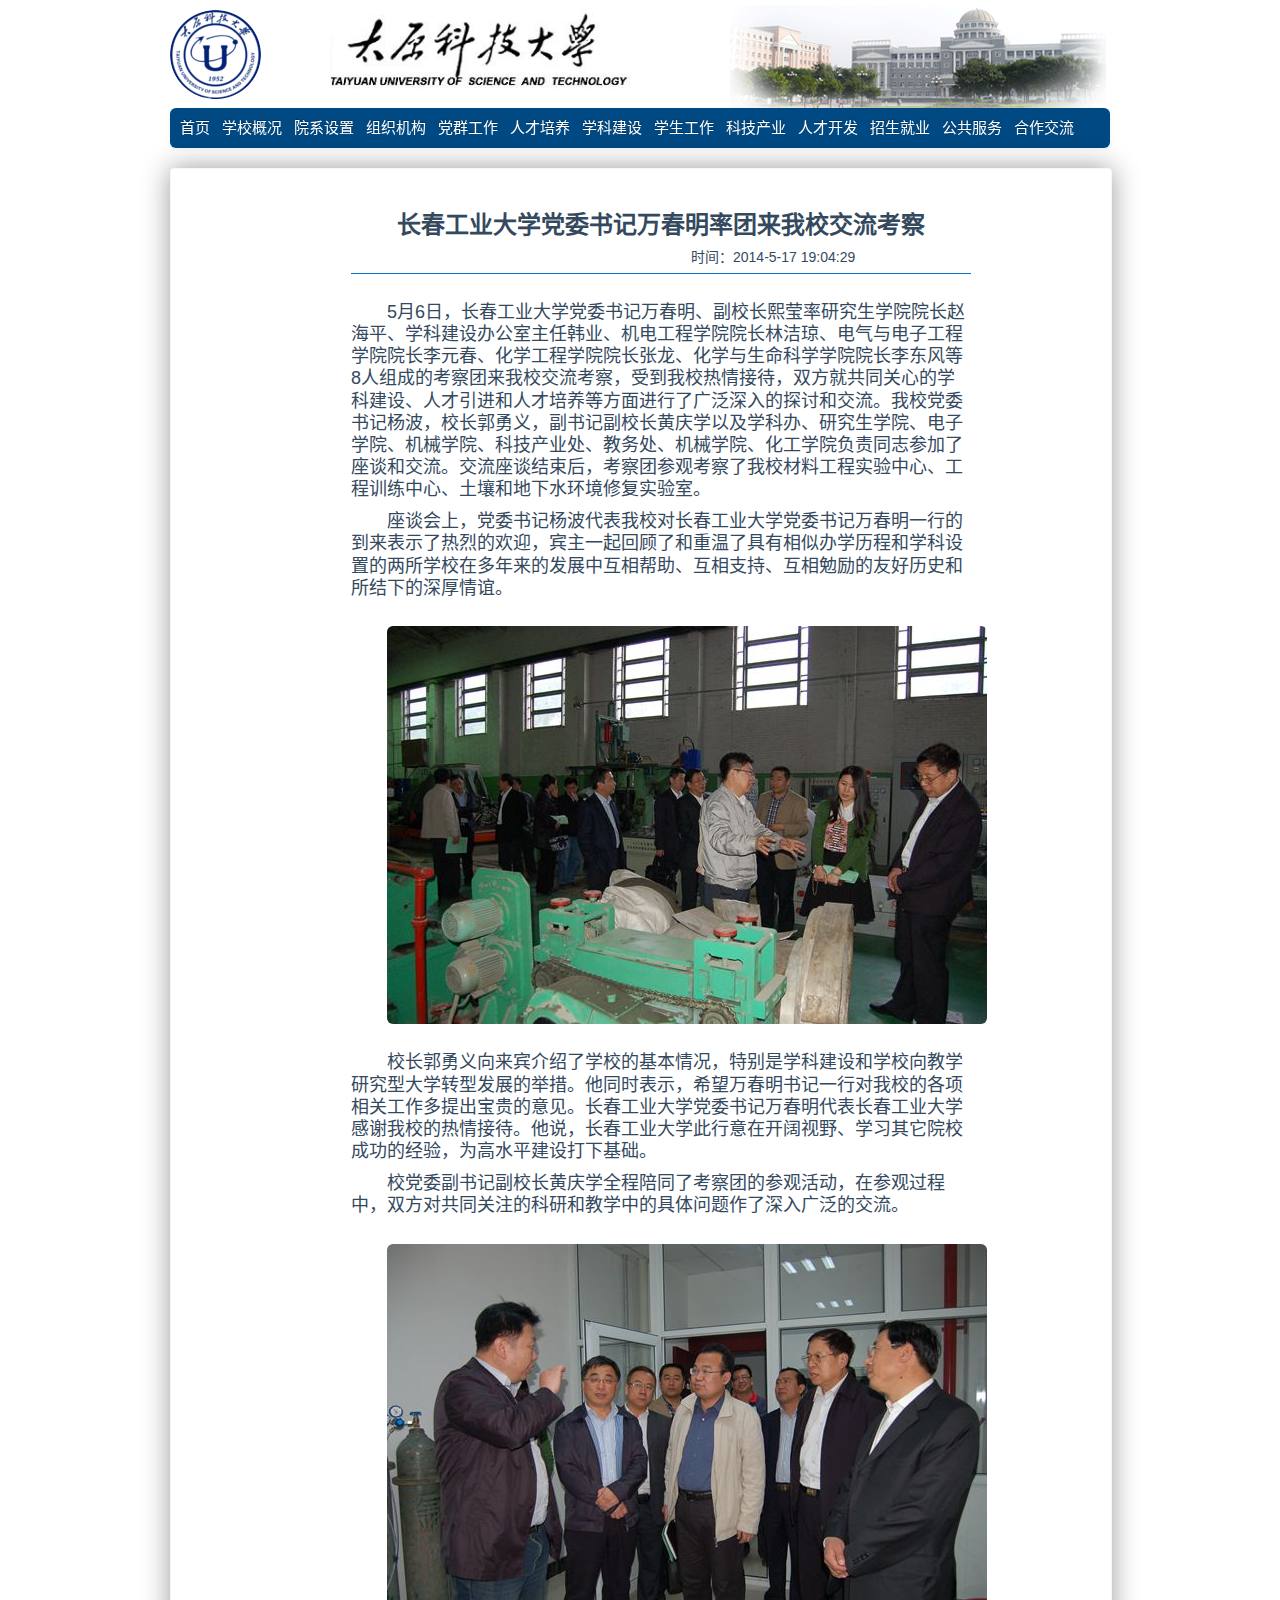
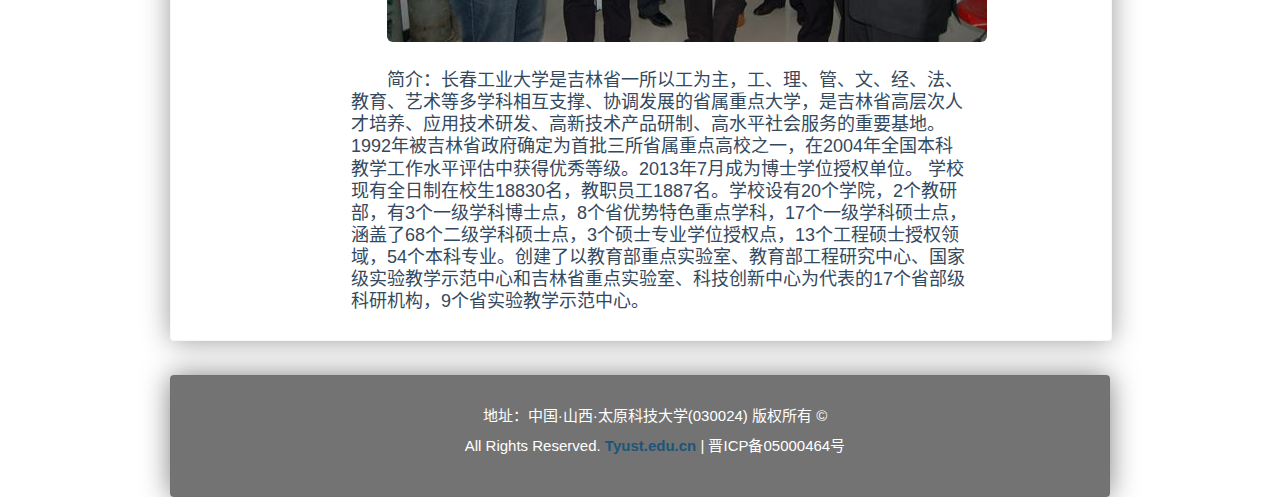
<file: b.html>
<!DOCTYPE html>
<html lang="zh-cn">
  <head>
    <meta charset="utf-8" />
    <title>太原科技大学</title>
    <meta name="viewport" content="width=device-width, initial-scale=1.0">
    <!-- Bootstrap -->
    <link rel="stylesheet" href="css/bootstrap.min.css">
    <link href="css/flat-ui.css" rel="stylesheet" media="screen">
    <link rel="stylesheet" href="css/font-awesome/css/font-awesome.min.css">
    <link rel="stylesheet" href="css/docs.css">
    <link rel="stylesheet" href="css/vertical.news.slider.css?v=1.0">
    <link rel="stylesheet" href="css/style.css">
    <link rel="stylesheet" href="css/ui.totop.css" />  


    <link rel="shortcut icon" href="img/favicon.ico">

    <!-- HTML5 Shim and Respond.js IE8 support of HTML5 elements and media queries -->
    <!-- WARNING: Respond.js doesn't work if you view the page via file:// -->
    <!--[if lt IE 9]>
        <script src="js/3.7.0/html5shiv.min.js"></script>
        <script src="js/respond.min.js"></script>
    <![endif]-->


  </head>
  <body data-spy="scroll" data-target=".bs-docs-sidebar">
    <div class="container">
      <div class="row">
        <div class="span12">
          <div class="row">
            <div class="span2"> <img class=" baner-img" src="img/baner-logo.png" ></div>
            <div class="span4"> <img src="img/title.png" > </div>
            <div class="span5 offset1"> <img src="img/baner-img.png" > </div>
            
            <div class="span12">
             <div class="navbar navbar-inverse"> <!--nav-->
                <div class="navbar-inner">
                  <ul class="nav">
                    <li> <a href="index.html">首页 </a></li>
                    <li > <a href="intro.html">学校概况 </a>                                          
                      <ul>  
                        <li><a href="intro.html#history">历史沿革</a> </li>
                        <li><a href="intro.html#overview">学校简介</a> </li>
                        <li><a href="intro.html#leader">现任领导</a> </li>
                
                      </ul> <!-- /Sub menu -->
                    </li>
                    <li> <a href="#">院系设置</a>
                      <ul>
                        <li><a href="#">机械工程学院</a></li>
                        <li><a href="#">材料科学与工程学院</a></li>
                        <li><a href="#">环境与安全学院</a></li>
                        <li><a href="#">应用科学学院</a></li>
                        <li><a href="#">电子信息工程学院</a></li>
                        <li><a href="#">经济与管理学院</a></li>
                        <li><a href="#">计算机科学与技术学院</a></li>
                        <li><a href="#">法学院</a></li>
                        <li><a href="#">人文社会科学院</a></li>
                        <li><a href="#">外国语学院</a></li>
                        <li><a href="#">艺术学院</a></li>
                        <li><a href="#">体育学院</a></li>
                        <li><a href="#">成人教育学院</a></li>
                        <li><a href="#">交通与物流学院</a></li>
                        <li><a href="#">华科学院</a></li>
                        <li><a href="#">思想政治理论教育部</a></li>
                        <li><a href="#">化学与生物工程学院</a></li>
                        
                      </ul>
                    </li>
                    <li> <a href="org.html">组织机构</a>
                      <ul>
                        <li><a href="org.html#history" >党委机构</a></li>
                        <li><a href="org.html#overview" >行政机构</a></li> 
                        <li><a href="org.html#leader" >教辅机构</a></li> 
                      </ul>
                    </li>
                    <li> <a href="#">党群工作</a>
                      <ul>
                        <li><a href="#">党建工作</a></li>
                        <li><a href="#">纪检与监察</a></li>
                        <li><a href="#">宣传与思想工作</a></li>
                        <li><a href="#">教工之家</a></li>
                        <li><a href="#">团学工作</a></li>
                        <li><a href="#">校报</a></li>
                        <li><a href="#">机关党委</a></li>
                        <li><a href="#">党建活动网</a></li>
                      </ul>
                    </li>
                    <li> <a href="#">人才培养</a>
                       <ul>
                        <li><a href="#">研究生教育</a></li>
                        <li><a href="#">本科生教育</a></li>
                         <li><a href="#">成人教育</a></li>
                        <li><a href="#">教育在线</a></li>
                         <li><a href="#">高职高专教育</a></li>
                        <li><a href="#">MBA教育</a>
                        </ul>
                      </li>

                   
                    <li> <a href="#">学科建设</a>
                       <ul>
                        <li><a href="#">学科办公室</a></li>
                        <li><a href="#">教务处</a></li> 
                       </ul>
                    </li>

                        <li> <a href="#"> 学生工作</a></li>
                        <li> <a href="#"> 科技产业</a></li>
                        <li> <a href="#"> 人才开发</a></li>
                        <li> <a href="#"> 招生就业</a>
                      <ul>
                        <li><a href="#">本科生招生</a></li>
                        <li><a href="#">研究生招生</a></li>
                        <li><a href="#">就业指导中心</a></li>
                       </ul>
                     </li>
                        <li> <a href="#"> 公共服务</a><ul>
                        <li><a href="#">图书馆</a></li>
                        <li><a href="#">实验与设备</a></li>
                        <li><a href="#">财务管理</a></li>
                        <li><a href="#">后勤服务</a></li>
                        <li><a href="#">网络服务</a></li>
                        <li><a href="#">安全保卫</a></li>
                        <li><a href="#">审计工作</a></li>
                        <li><a href="#">档案馆</a></li>
                        
                       </ul>
                     </li>
                    <li> <a href="#"> 合作交流</a>
                        
                    </li>

                  </ul>
                </div>
              </div> <!--nav--> 
            </div>

            <div class="span12 box">
              <!-- Docs nav ================================================== -->
              <div class="span8 offset2" >
                <br><br>
                <h3 align="center"><strong>长春工业大学党委书记万春明率团来我校交流考察</strong></h3>
                <span class="offset4">时间：2014-5-17 19:04:29</span>
                <hr class="active"/>
                <br>
                <p>
                5月6日，长春工业大学党委书记万春明、副校长熙莹率研究生学院院长赵海平、学科建设办公室主任韩业、机电工程学院院长林洁琼、电气与电子工程学院院长李元春、化学工程学院院长张龙、化学与生命科学学院院长李东风等8人组成的考察团来我校交流考察，受到我校热情接待，双方就共同关心的学科建设、人才引进和人才培养等方面进行了广泛深入的探讨和交流。我校党委书记杨波，校长郭勇义，副书记副校长黄庆学以及学科办、研究生学院、电子学院、机械学院、科技产业处、教务处、机械学院、化工学院负责同志参加了座谈和交流。交流座谈结束后，考察团参观考察了我校材料工程实验中心、工程训练中心、土壤和地下水环境修复实验室。
                </p>
                <p>
                座谈会上，党委书记杨波代表我校对长春工业大学党委书记万春明一行的到来表示了热烈的欢迎，宾主一起回顾了和重温了具有相似办学历程和学科设置的两所学校在多年来的发展中互相帮助、互相支持、互相勉励的友好历史和所结下的深厚情谊。
                </p>
                <br>
                <p><img class="img-rounded" src="img/kaocha1.jpg" ></p>
                <br>
      <p>
       校长郭勇义向来宾介绍了学校的基本情况，特别是学科建设和学校向教学研究型大学转型发展的举措。他同时表示，希望万春明书记一行对我校的各项相关工作多提出宝贵的意见。长春工业大学党委书记万春明代表长春工业大学感谢我校的热情接待。他说，长春工业大学此行意在开阔视野、学习其它院校成功的经验，为高水平建设打下基础。
      </p>
      <p>
       校党委副书记副校长黄庆学全程陪同了考察团的参观活动，在参观过程中，双方对共同关注的科研和教学中的具体问题作了深入广泛的交流。
      </p>
      <br>
      <p><img class="img-rounded" src="img/kaocha2.jpg" ></p>
      <br>
      <p>
        简介：长春工业大学是吉林省一所以工为主，工、理、管、文、经、法、教育、艺术等多学科相互支撑、协调发展的省属重点大学，是吉林省高层次人才培养、应用技术研发、高新技术产品研制、高水平社会服务的重要基地。1992年被吉林省政府确定为首批三所省属重点高校之一，在2004年全国本科教学工作水平评估中获得优秀等级。2013年7月成为博士学位授权单位。    学校现有全日制在校生18830名，教职员工1887名。学校设有20个学院，2个教研部，有3个一级学科博士点，8个省优势特色重点学科，17个一级学科硕士点，涵盖了68个二级学科硕士点，3个硕士专业学位授权点，13个工程硕士授权领域，54个本科专业。创建了以教育部重点实验室、教育部工程研究中心、国家级实验教学示范中心和吉林省重点实验室、科技创新中心为代表的17个省部级科研机构，9个省实验教学示范中心。
      </p>
      <br>
     </div>

        </div> <!-- box end -->      
      </div>

      <!-- Footer
      ================================================== -->
      <br/> <br/>
      
      <footer class="foot-box" >
         
        <p >地址：中国·山西·太原科技大学(030024) 版权所有 &copy; </p>
        <p>All Rights Reserved. <a href="http://www.tyust.edu.cn/" target="_blank" >Tyust.edu.cn</a> | 晋ICP备05000464号 </p>
        
      </footer>

           </div>
         </div>
       </div>
        </div>
      </div> <!-- row -->
    </div> <!-- container -->


    

    <!-- jQuery (necessary for Bootstrap's JavaScript plugins) -->
    <script src="js/jquery.min.js"></script>
    <!-- Include all compiled plugins (below), or include individual files as needed -->

    <script src="js/bootstrap.min.js"></script>
    <script src="js/vertical.news.slider.js"></script>

        <!-- jquery --> 
  <script src="js/jquery-1.7.2.min.js" type="text/javascript"></script>
  <!-- easing plugin ( optional ) -->
  <script src="js/easing.js" type="text/javascript"></script>
  <!-- UItoTop plugin -->
  <script src="js/jquery.ui.totop.js" type="text/javascript"></script>
  <!-- Starting the plugin -->
  <script type="text/javascript">
    $(document).ready(function() {
      /*
      var defaults = {
          containerID: 'toTop', // fading element id
        containerHoverID: 'toTopHover', // fading element hover id
        scrollSpeed: 1200,
        easingType: 'linear' 
      };
      */
      
      $().UItoTop({ easingType: 'easeOutQuart' });
      
    });
  </script>
  </body>
</html>
</file>
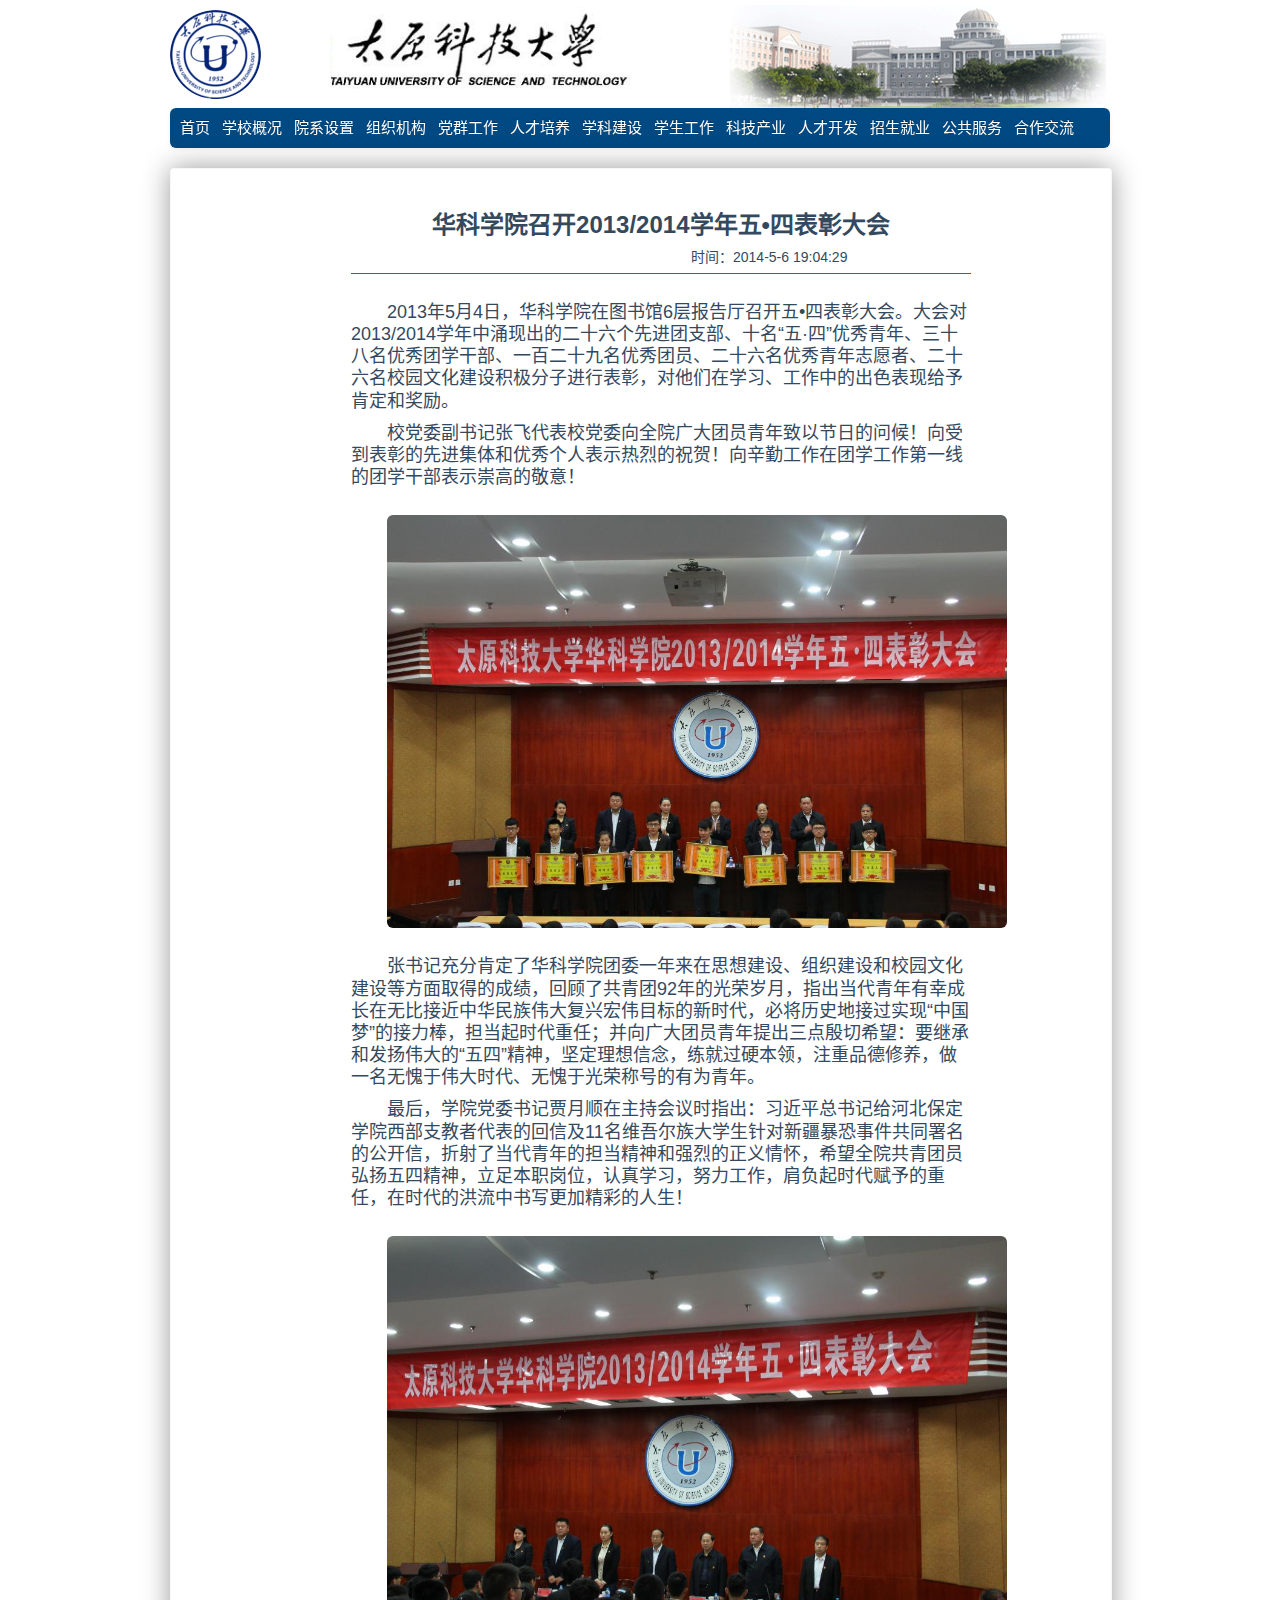
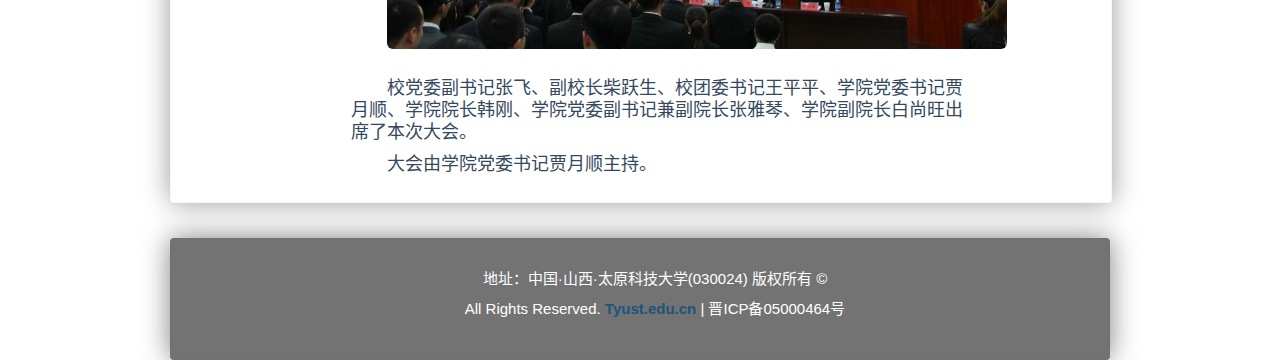
<file: c.html>
<!DOCTYPE html>
<html lang="zh-cn">
  <head>
    <meta charset="utf-8" />
    <title>太原科技大学</title>
    <meta name="viewport" content="width=device-width, initial-scale=1.0">
    <!-- Bootstrap -->
    <link rel="stylesheet" href="css/bootstrap.min.css">
    <link href="css/flat-ui.css" rel="stylesheet" media="screen">
    <link rel="stylesheet" href="css/font-awesome/css/font-awesome.min.css">
    <link rel="stylesheet" href="css/docs.css">
    <link rel="stylesheet" href="css/vertical.news.slider.css?v=1.0">
    <link rel="stylesheet" href="css/style.css">
    <link rel="stylesheet" href="css/ui.totop.css" />  


    <link rel="shortcut icon" href="img/favicon.ico">

    <!-- HTML5 Shim and Respond.js IE8 support of HTML5 elements and media queries -->
    <!-- WARNING: Respond.js doesn't work if you view the page via file:// -->
    <!--[if lt IE 9]>
        <script src="js/3.7.0/html5shiv.min.js"></script>
        <script src="js/respond.min.js"></script>
    <![endif]-->


  </head>
  <body data-spy="scroll" data-target=".bs-docs-sidebar">
    <div class="container">
      <div class="row">
        <div class="span12">
          <div class="row">
            <div class="span2"> <img class=" baner-img" src="img/baner-logo.png" ></div>
            <div class="span4"> <img src="img/title.png" > </div>
            <div class="span5 offset1"> <img src="img/baner-img.png" > </div>
            
            <div class="span12">
              <div class="navbar navbar-inverse"> <!--nav-->
                <div class="navbar-inner">
                  <ul class="nav">
                    <li> <a href="index.html">首页 </a></li>
                    <li > <a href="intro.html">学校概况 </a>                                          
                      <ul>  
                        <li><a href="intro.html#history">历史沿革</a> </li>
                        <li><a href="intro.html#overview">学校简介</a> </li>
                        <li><a href="intro.html#leader">现任领导</a> </li>
                
                      </ul> <!-- /Sub menu -->
                    </li>
                    <li> <a href="#">院系设置</a>
                      <ul>
                        <li><a href="#">机械工程学院</a></li>
                        <li><a href="#">材料科学与工程学院</a></li>
                        <li><a href="#">环境与安全学院</a></li>
                        <li><a href="#">应用科学学院</a></li>
                        <li><a href="#">电子信息工程学院</a></li>
                        <li><a href="#">经济与管理学院</a></li>
                        <li><a href="#">计算机科学与技术学院</a></li>
                        <li><a href="#">法学院</a></li>
                        <li><a href="#">人文社会科学院</a></li>
                        <li><a href="#">外国语学院</a></li>
                        <li><a href="#">艺术学院</a></li>
                        <li><a href="#">体育学院</a></li>
                        <li><a href="#">成人教育学院</a></li>
                        <li><a href="#">交通与物流学院</a></li>
                        <li><a href="#">华科学院</a></li>
                        <li><a href="#">思想政治理论教育部</a></li>
                        <li><a href="#">化学与生物工程学院</a></li>
                        
                      </ul>
                    </li>
                    <li> <a href="org.html">组织机构</a>
                      <ul>
                        <li><a href="org.html#history" >党委机构</a></li>
                        <li><a href="org.html#overview" >行政机构</a></li> 
                        <li><a href="org.html#leader" >教辅机构</a></li> 
                      </ul>
                    </li>
                    <li> <a href="#">党群工作</a>
                      <ul>
                        <li><a href="#">党建工作</a></li>
                        <li><a href="#">纪检与监察</a></li>
                        <li><a href="#">宣传与思想工作</a></li>
                        <li><a href="#">教工之家</a></li>
                        <li><a href="#">团学工作</a></li>
                        <li><a href="#">校报</a></li>
                        <li><a href="#">机关党委</a></li>
                        <li><a href="#">党建活动网</a></li>
                      </ul>
                    </li>
                    <li> <a href="#">人才培养</a>
                       <ul>
                        <li><a href="#">研究生教育</a></li>
                        <li><a href="#">本科生教育</a></li>
                         <li><a href="#">成人教育</a></li>
                        <li><a href="#">教育在线</a></li>
                         <li><a href="#">高职高专教育</a></li>
                        <li><a href="#">MBA教育</a>
                        </ul>
                      </li>

                   
                    <li> <a href="#">学科建设</a>
                       <ul>
                        <li><a href="#">学科办公室</a></li>
                        <li><a href="#">教务处</a></li> 
                       </ul>
                    </li>

                        <li> <a href="#"> 学生工作</a></li>
                        <li> <a href="#"> 科技产业</a></li>
                        <li> <a href="#"> 人才开发</a></li>
                        <li> <a href="#"> 招生就业</a>
                      <ul>
                        <li><a href="#">本科生招生</a></li>
                        <li><a href="#">研究生招生</a></li>
                        <li><a href="#">就业指导中心</a></li>
                       </ul>
                     </li>
                        <li> <a href="#"> 公共服务</a><ul>
                        <li><a href="#">图书馆</a></li>
                        <li><a href="#">实验与设备</a></li>
                        <li><a href="#">财务管理</a></li>
                        <li><a href="#">后勤服务</a></li>
                        <li><a href="#">网络服务</a></li>
                        <li><a href="#">安全保卫</a></li>
                        <li><a href="#">审计工作</a></li>
                        <li><a href="#">档案馆</a></li>
                        
                       </ul>
                     </li>
                    <li> <a href="#"> 合作交流</a>
                        
                    </li>

                  </ul>
                </div>
              </div> <!--nav--> 
            </div>

            <div class="span12 box">
              <!-- Docs nav ================================================== -->
              <div class="span8 offset2" >
                <br><br>
                <h3 align="center"><strong>华科学院召开2013/2014学年五•四表彰大会</strong></h3>
                <span class="offset4">时间：2014-5-6 19:04:29</span>
                <hr class="active"/>
                <br>
                <p>
                2013年5月4日，华科学院在图书馆6层报告厅召开五•四表彰大会。大会对2013/2014学年中涌现出的二十六个先进团支部、十名“五·四”优秀青年、三十八名优秀团学干部、一百二十九名优秀团员、二十六名优秀青年志愿者、二十六名校园文化建设积极分子进行表彰，对他们在学习、工作中的出色表现给予肯定和奖励。
                </p>
                <p>
                校党委副书记张飞代表校党委向全院广大团员青年致以节日的问候！向受到表彰的先进集体和优秀个人表示热烈的祝贺！向辛勤工作在团学工作第一线的团学干部表示崇高的敬意！
                </p>
                <br>
                <p><img class="img-rounded" src="img/biaozhang1.jpg" ></p>
                <br>
      <p>
        张书记充分肯定了华科学院团委一年来在思想建设、组织建设和校园文化建设等方面取得的成绩，回顾了共青团92年的光荣岁月，指出当代青年有幸成长在无比接近中华民族伟大复兴宏伟目标的新时代，必将历史地接过实现“中国梦”的接力棒，担当起时代重任；并向广大团员青年提出三点殷切希望：要继承和发扬伟大的“五四”精神，坚定理想信念，练就过硬本领，注重品德修养，做一名无愧于伟大时代、无愧于光荣称号的有为青年。
      </p>
      <p>
        最后，学院党委书记贾月顺在主持会议时指出：习近平总书记给河北保定学院西部支教者代表的回信及11名维吾尔族大学生针对新疆暴恐事件共同署名的公开信，折射了当代青年的担当精神和强烈的正义情怀，希望全院共青团员弘扬五四精神，立足本职岗位，认真学习，努力工作，肩负起时代赋予的重任，在时代的洪流中书写更加精彩的人生！
      </p>
      <br>
       <p><img class="img-rounded" src="img/biaozhang2.jpg" ></p>
      <br>
      <p>
        校党委副书记张飞、副校长柴跃生、校团委书记王平平、学院党委书记贾月顺、学院院长韩刚、学院党委副书记兼副院长张雅琴、学院副院长白尚旺出席了本次大会。
      </p>
      <p>
        大会由学院党委书记贾月顺主持。
      </p>
      <br>
     </div>

        </div> <!-- box end -->      
      </div>

      <!-- Footer
      ================================================== -->
      <br/> <br/>
      
      <footer class="foot-box" >
         
        <p >地址：中国·山西·太原科技大学(030024) 版权所有 &copy; </p>
        <p>All Rights Reserved. <a href="http://www.tyust.edu.cn/" target="_blank" >Tyust.edu.cn</a> | 晋ICP备05000464号 </p>
        
      </footer>

           </div>
         </div>
       </div>
        </div>
      </div> <!-- row -->
    </div> <!-- container -->


    

    <!-- jQuery (necessary for Bootstrap's JavaScript plugins) -->
    <script src="js/jquery.min.js"></script>
    <!-- Include all compiled plugins (below), or include individual files as needed -->

    <script src="js/bootstrap.min.js"></script>
    <script src="js/vertical.news.slider.js"></script>

        <!-- jquery --> 
  <script src="js/jquery-1.7.2.min.js" type="text/javascript"></script>
  <!-- easing plugin ( optional ) -->
  <script src="js/easing.js" type="text/javascript"></script>
  <!-- UItoTop plugin -->
  <script src="js/jquery.ui.totop.js" type="text/javascript"></script>
  <!-- Starting the plugin -->
  <script type="text/javascript">
    $(document).ready(function() {
      /*
      var defaults = {
          containerID: 'toTop', // fading element id
        containerHoverID: 'toTopHover', // fading element hover id
        scrollSpeed: 1200,
        easingType: 'linear' 
      };
      */
      
      $().UItoTop({ easingType: 'easeOutQuart' });
      
    });
  </script>
  </body>
</html>
</file>
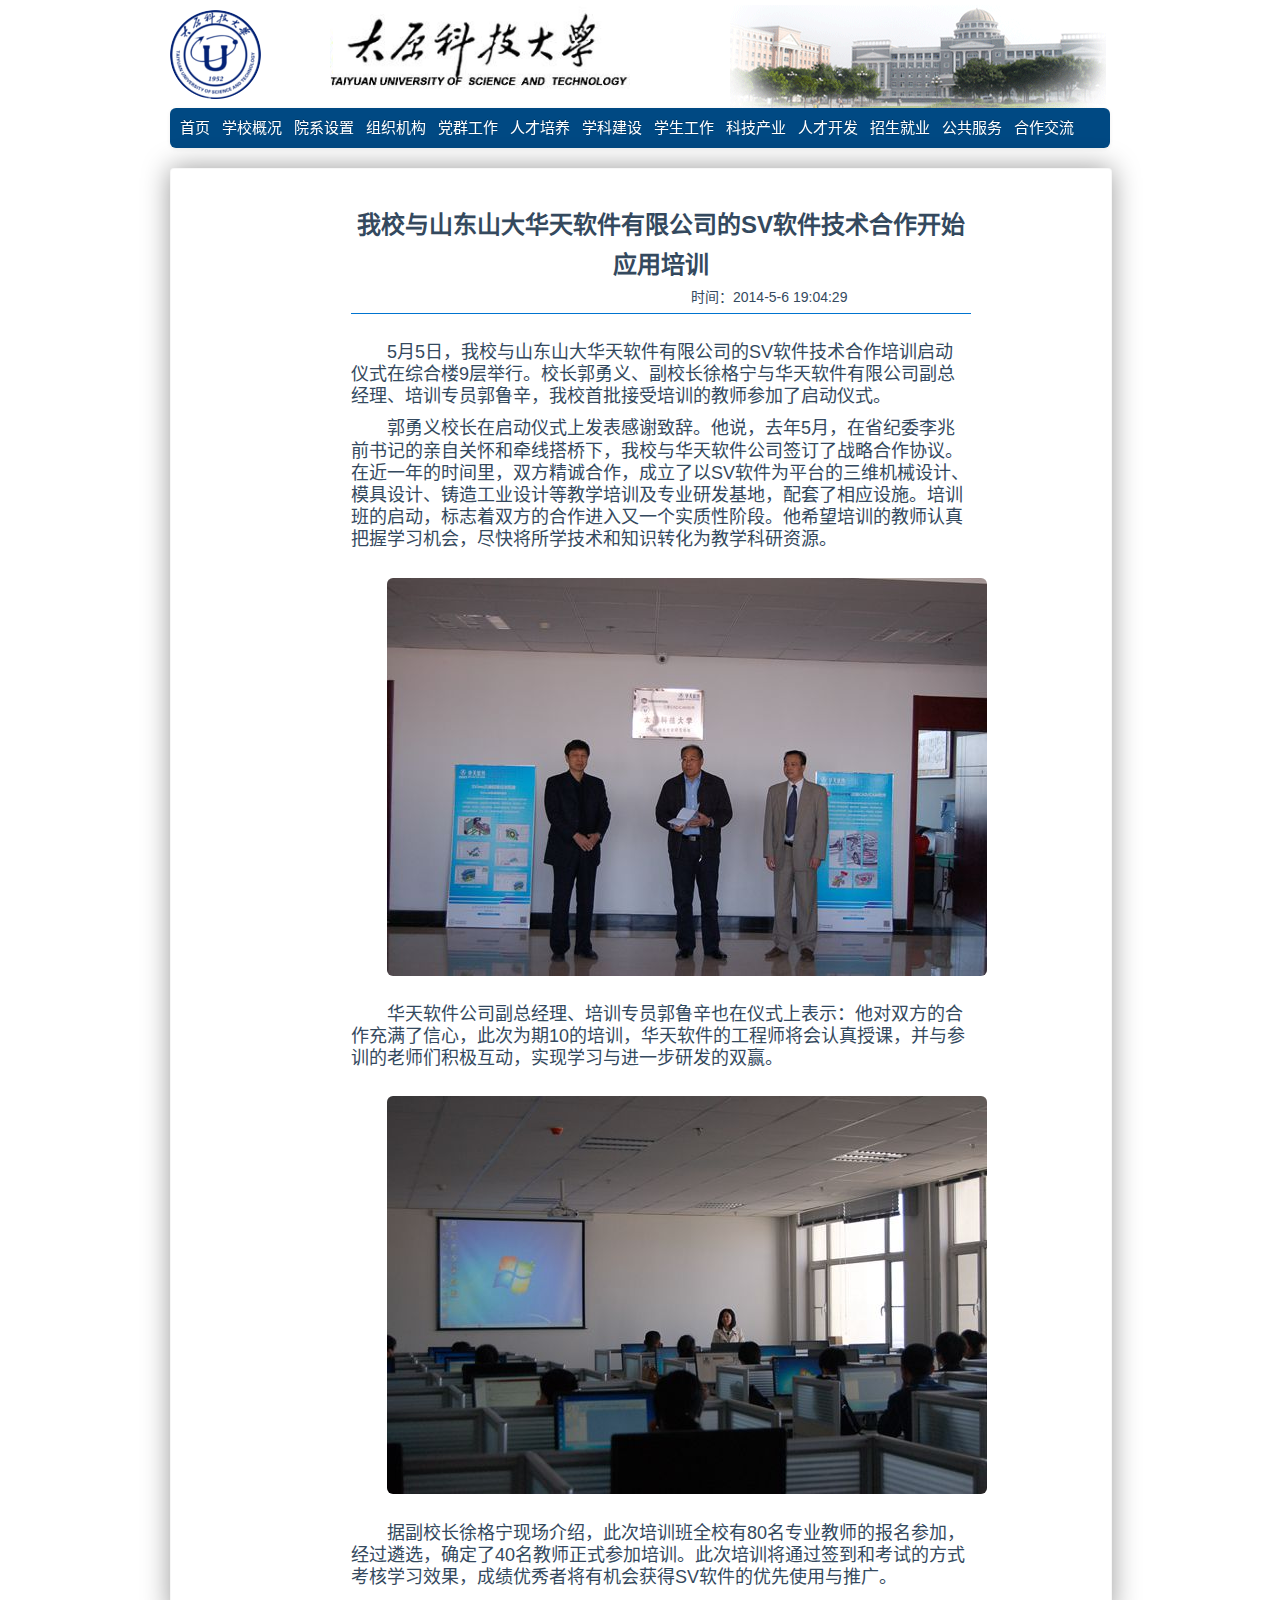
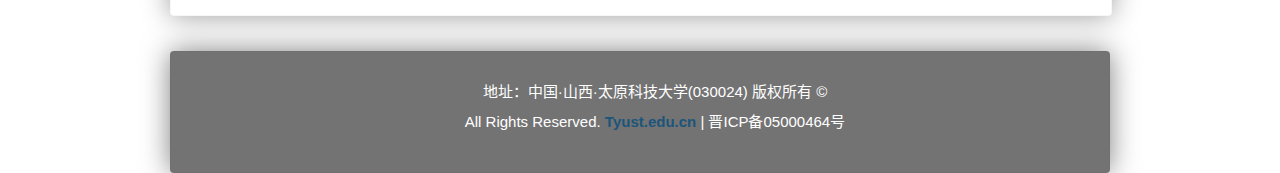
<file: d.html>
<!DOCTYPE html>
<html lang="zh-cn">
  <head>
    <meta charset="utf-8" />
    <title>太原科技大学</title>
    <meta name="viewport" content="width=device-width, initial-scale=1.0">
    <!-- Bootstrap -->
    <link rel="stylesheet" href="css/bootstrap.min.css">
    <link href="css/flat-ui.css" rel="stylesheet" media="screen">
    <link rel="stylesheet" href="css/font-awesome/css/font-awesome.min.css">
    <link rel="stylesheet" href="css/docs.css">
    <link rel="stylesheet" href="css/vertical.news.slider.css?v=1.0">
    <link rel="stylesheet" href="css/style.css">
    <link rel="stylesheet" href="css/ui.totop.css" />  


    <link rel="shortcut icon" href="img/favicon.ico">

    <!-- HTML5 Shim and Respond.js IE8 support of HTML5 elements and media queries -->
    <!-- WARNING: Respond.js doesn't work if you view the page via file:// -->
    <!--[if lt IE 9]>
        <script src="js/3.7.0/html5shiv.min.js"></script>
        <script src="js/respond.min.js"></script>
    <![endif]-->


  </head>
  <body data-spy="scroll" data-target=".bs-docs-sidebar">
    <div class="container">
      <div class="row">
        <div class="span12">
          <div class="row">
            <div class="span2"> <img class=" baner-img" src="img/baner-logo.png" ></div>
            <div class="span4"> <img src="img/title.png" > </div>
            <div class="span5 offset1"> <img src="img/baner-img.png" > </div>
            
            <div class="span12">
              <div class="navbar navbar-inverse"> <!--nav-->
                <div class="navbar-inner">
                  <ul class="nav">
                    <li> <a href="index.html">首页 </a></li>
                    <li > <a href="intro.html">学校概况 </a>                                          
                      <ul>  
                        <li><a href="intro.html#history">历史沿革</a> </li>
                        <li><a href="intro.html#overview">学校简介</a> </li>
                        <li><a href="intro.html#leader">现任领导</a> </li>
                
                      </ul> <!-- /Sub menu -->
                    </li>
                    <li> <a href="#">院系设置</a>
                      <ul>
                        <li><a href="#">机械工程学院</a></li>
                        <li><a href="#">材料科学与工程学院</a></li>
                        <li><a href="#">环境与安全学院</a></li>
                        <li><a href="#">应用科学学院</a></li>
                        <li><a href="#">电子信息工程学院</a></li>
                        <li><a href="#">经济与管理学院</a></li>
                        <li><a href="#">计算机科学与技术学院</a></li>
                        <li><a href="#">法学院</a></li>
                        <li><a href="#">人文社会科学院</a></li>
                        <li><a href="#">外国语学院</a></li>
                        <li><a href="#">艺术学院</a></li>
                        <li><a href="#">体育学院</a></li>
                        <li><a href="#">成人教育学院</a></li>
                        <li><a href="#">交通与物流学院</a></li>
                        <li><a href="#">华科学院</a></li>
                        <li><a href="#">思想政治理论教育部</a></li>
                        <li><a href="#">化学与生物工程学院</a></li>
                        
                      </ul>
                    </li>
                    <li> <a href="org.html">组织机构</a>
                      <ul>
                        <li><a href="org.html#history" >党委机构</a></li>
                        <li><a href="org.html#overview" >行政机构</a></li> 
                        <li><a href="org.html#leader" >教辅机构</a></li> 
                      </ul>
                    </li>
                    <li> <a href="#">党群工作</a>
                      <ul>
                        <li><a href="#">党建工作</a></li>
                        <li><a href="#">纪检与监察</a></li>
                        <li><a href="#">宣传与思想工作</a></li>
                        <li><a href="#">教工之家</a></li>
                        <li><a href="#">团学工作</a></li>
                        <li><a href="#">校报</a></li>
                        <li><a href="#">机关党委</a></li>
                        <li><a href="#">党建活动网</a></li>
                      </ul>
                    </li>
                    <li> <a href="#">人才培养</a>
                       <ul>
                        <li><a href="#">研究生教育</a></li>
                        <li><a href="#">本科生教育</a></li>
                         <li><a href="#">成人教育</a></li>
                        <li><a href="#">教育在线</a></li>
                         <li><a href="#">高职高专教育</a></li>
                        <li><a href="#">MBA教育</a>
                        </ul>
                      </li>

                   
                    <li> <a href="#">学科建设</a>
                       <ul>
                        <li><a href="#">学科办公室</a></li>
                        <li><a href="#">教务处</a></li> 
                       </ul>
                    </li>

                        <li> <a href="#"> 学生工作</a></li>
                        <li> <a href="#"> 科技产业</a></li>
                        <li> <a href="#"> 人才开发</a></li>
                        <li> <a href="#"> 招生就业</a>
                      <ul>
                        <li><a href="#">本科生招生</a></li>
                        <li><a href="#">研究生招生</a></li>
                        <li><a href="#">就业指导中心</a></li>
                       </ul>
                     </li>
                        <li> <a href="#"> 公共服务</a><ul>
                        <li><a href="#">图书馆</a></li>
                        <li><a href="#">实验与设备</a></li>
                        <li><a href="#">财务管理</a></li>
                        <li><a href="#">后勤服务</a></li>
                        <li><a href="#">网络服务</a></li>
                        <li><a href="#">安全保卫</a></li>
                        <li><a href="#">审计工作</a></li>
                        <li><a href="#">档案馆</a></li>
                        
                       </ul>
                     </li>
                    <li> <a href="#"> 合作交流</a>
                        
                    </li>

                  </ul>
                </div>
              </div> <!--nav--> 
            </div>

            <div class="span12 box">
              <!-- Docs nav ================================================== -->
              <div class="span8 offset2" >
                <br><br>
                <h3 align="center"><strong>我校与山东山大华天软件有限公司的SV软件技术合作开始应用培训</strong></h3>
                <span class="offset4">时间：2014-5-6 19:04:29</span>
                <hr class="active"/>
                <br>
                <p>
                 5月5日，我校与山东山大华天软件有限公司的SV软件技术合作培训启动仪式在综合楼9层举行。校长郭勇义、副校长徐格宁与华天软件有限公司副总经理、培训专员郭鲁辛，我校首批接受培训的教师参加了启动仪式。
                </p>
                <p>
                郭勇义校长在启动仪式上发表感谢致辞。他说，去年5月，在省纪委李兆前书记的亲自关怀和牵线搭桥下，我校与华天软件公司签订了战略合作协议。在近一年的时间里，双方精诚合作，成立了以SV软件为平台的三维机械设计、模具设计、铸造工业设计等教学培训及专业研发基地，配套了相应设施。培训班的启动，标志着双方的合作进入又一个实质性阶段。他希望培训的教师认真把握学习机会，尽快将所学技术和知识转化为教学科研资源。
                </p>
                <br>
                <p><img class="img-rounded" src="img/huatian1.jpg" ></p>
                <br>
      <p>
        华天软件公司副总经理、培训专员郭鲁辛也在仪式上表示：他对双方的合作充满了信心，此次为期10的培训，华天软件的工程师将会认真授课，并与参训的老师们积极互动，实现学习与进一步研发的双赢。
      </p>
      <br>
        <p><img class="img-rounded" src="img/huatian2.jpg" ></p>
      <br>
      <p>
         据副校长徐格宁现场介绍，此次培训班全校有80名专业教师的报名参加，经过遴选，确定了40名教师正式参加培训。此次培训将通过签到和考试的方式考核学习效果，成绩优秀者将有机会获得SV软件的优先使用与推广。
      </p>
      <br>
     </div>

        </div> <!-- box end -->      
      </div>

      <!-- Footer
      ================================================== -->
      <br/> <br/>
      
      <footer class="foot-box" >
         
        <p >地址：中国·山西·太原科技大学(030024) 版权所有 &copy; </p>
        <p>All Rights Reserved. <a href="http://www.tyust.edu.cn/" target="_blank" >Tyust.edu.cn</a> | 晋ICP备05000464号 </p>
        
      </footer>

           </div>
         </div>
       </div>
        </div>
      </div> <!-- row -->
    </div> <!-- container -->


    

    <!-- jQuery (necessary for Bootstrap's JavaScript plugins) -->
    <script src="js/jquery.min.js"></script>
    <!-- Include all compiled plugins (below), or include individual files as needed -->

    <script src="js/bootstrap.min.js"></script>
 
    <script src="js/vertical.news.slider.js"></script>

        <!-- jquery --> 
  <script src="js/jquery-1.7.2.min.js" type="text/javascript"></script>
  <!-- easing plugin ( optional ) -->
  <script src="js/easing.js" type="text/javascript"></script>
  <!-- UItoTop plugin -->
  <script src="js/jquery.ui.totop.js" type="text/javascript"></script>
  <!-- Starting the plugin -->
  <script type="text/javascript">
    $(document).ready(function() {
      /*
      var defaults = {
          containerID: 'toTop', // fading element id
        containerHoverID: 'toTopHover', // fading element hover id
        scrollSpeed: 1200,
        easingType: 'linear' 
      };
      */
      
      $().UItoTop({ easingType: 'easeOutQuart' });
      
    });
  </script>
  </body>
</html>
</file>
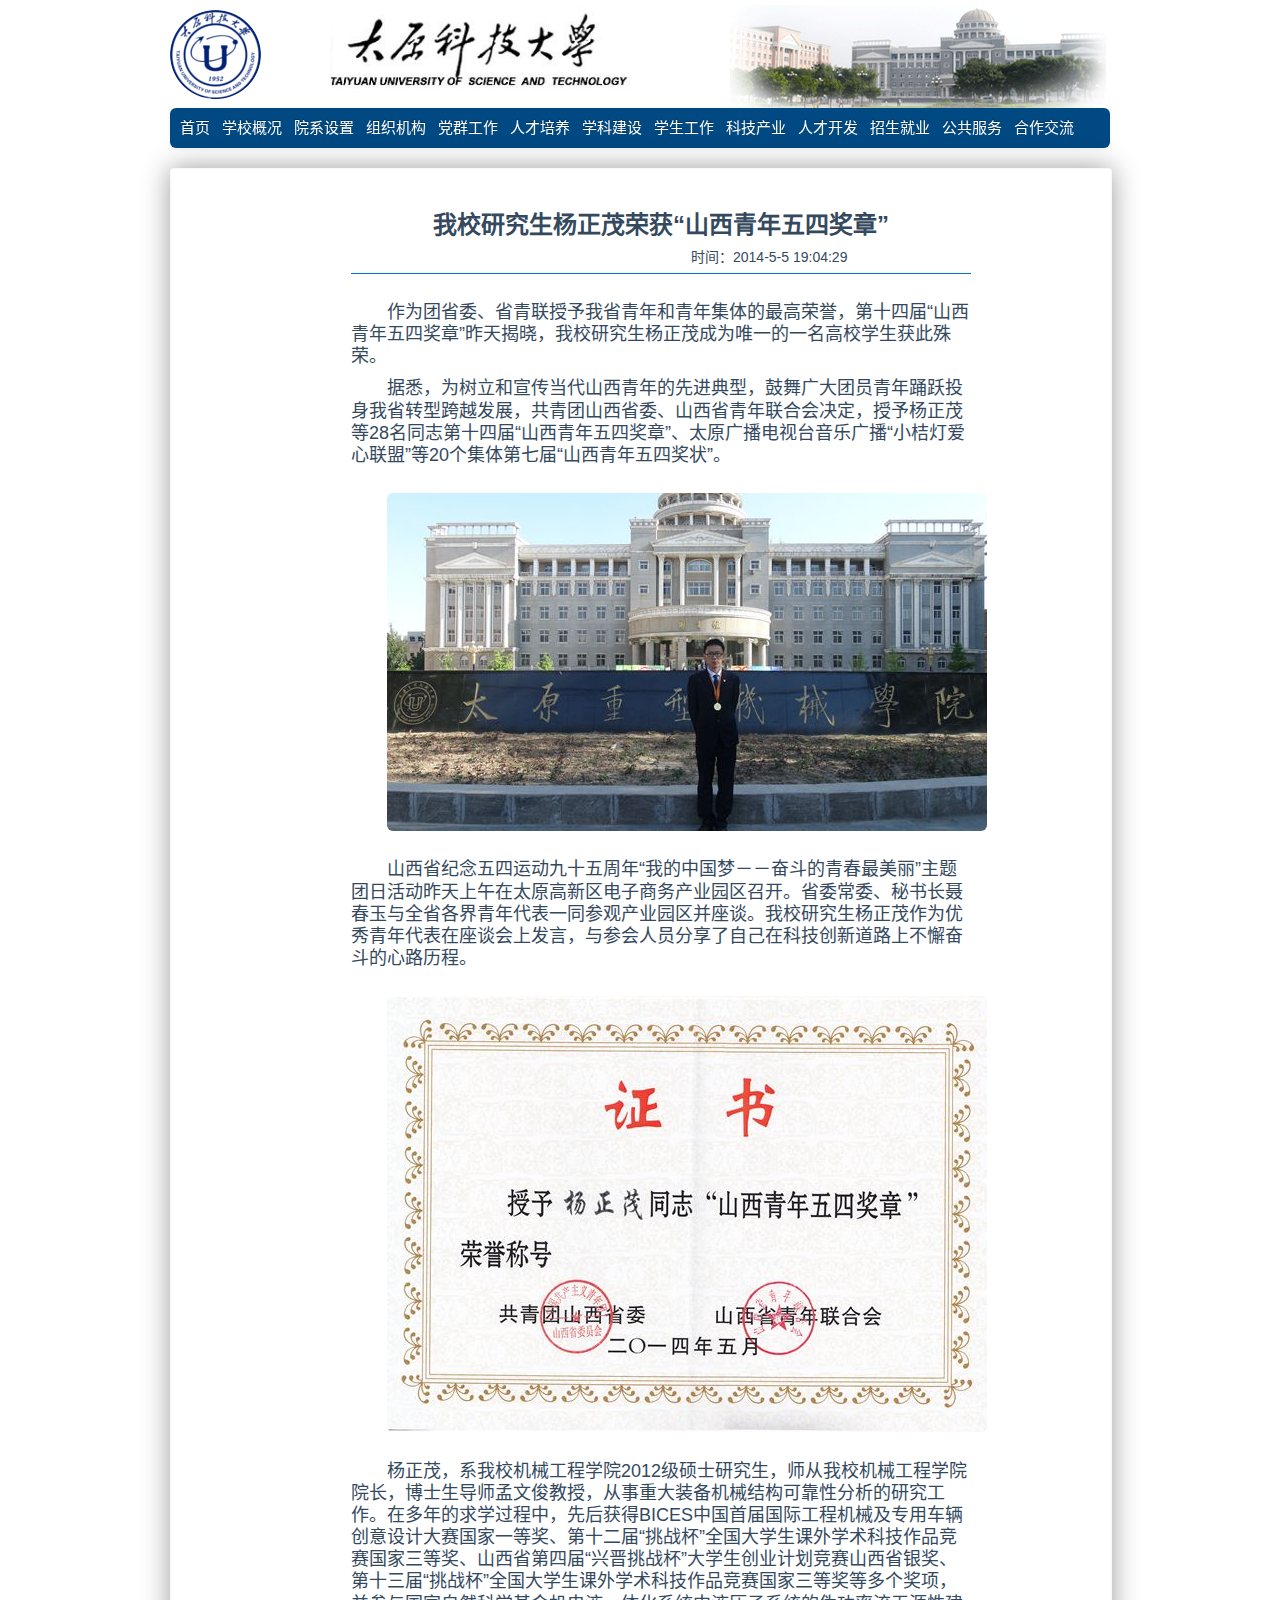
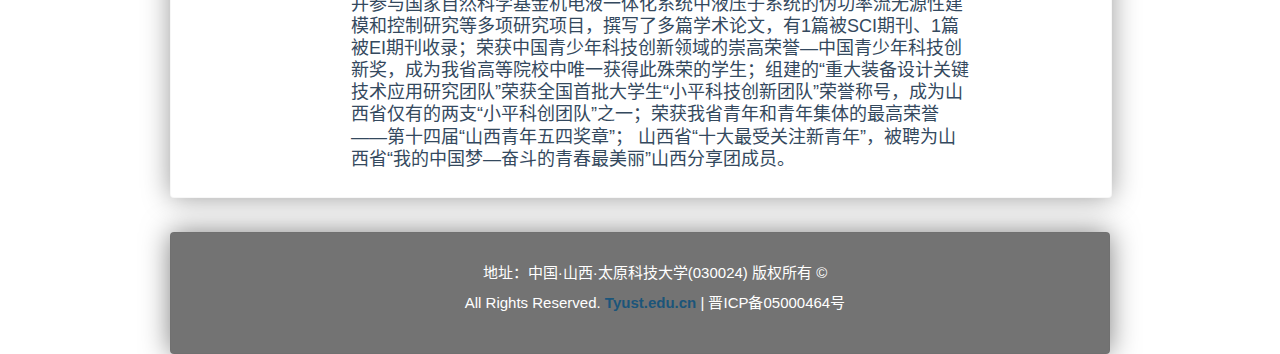
<file: e.html>
<!DOCTYPE html>
<html lang="zh-cn">
  <head>
    <meta charset="utf-8" />
    <title>太原科技大学</title>
    <meta name="viewport" content="width=device-width, initial-scale=1.0">
    <!-- Bootstrap -->
    <link rel="stylesheet" href="css/bootstrap.min.css">
    <link href="css/flat-ui.css" rel="stylesheet" media="screen">
    <link rel="stylesheet" href="css/font-awesome/css/font-awesome.min.css">
    <link rel="stylesheet" href="css/docs.css">
    <link rel="stylesheet" href="css/vertical.news.slider.css?v=1.0">
    <link rel="stylesheet" href="css/style.css">
    <link rel="stylesheet" href="css/ui.totop.css" />  


    <link rel="shortcut icon" href="img/favicon.ico">

    <!-- HTML5 Shim and Respond.js IE8 support of HTML5 elements and media queries -->
    <!-- WARNING: Respond.js doesn't work if you view the page via file:// -->
    <!--[if lt IE 9]>
        <script src="js/3.7.0/html5shiv.min.js"></script>
        <script src="js/respond.min.js"></script>
    <![endif]-->


  </head>
  <body data-spy="scroll" data-target=".bs-docs-sidebar">
    <div class="container">
      <div class="row">
        <div class="span12">
          <div class="row">
            <div class="span2"> <img class=" baner-img" src="img/baner-logo.png" ></div>
            <div class="span4"> <img src="img/title.png" > </div>
            <div class="span5 offset1"> <img src="img/baner-img.png" > </div>
            
            <div class="span12">
              <div class="navbar navbar-inverse"> <!--nav-->
                <div class="navbar-inner">
                  <ul class="nav">
                    <li> <a href="index.html">首页 </a></li>
                    <li > <a href="intro.html">学校概况 </a>                                          
                      <ul>  
                        <li><a href="intro.html#history">历史沿革</a> </li>
                        <li><a href="intro.html#overview">学校简介</a> </li>
                        <li><a href="intro.html#leader">现任领导</a> </li>
                
                      </ul> <!-- /Sub menu -->
                    </li>
                    <li> <a href="#">院系设置</a>
                      <ul>
                        <li><a href="#">机械工程学院</a></li>
                        <li><a href="#">材料科学与工程学院</a></li>
                        <li><a href="#">环境与安全学院</a></li>
                        <li><a href="#">应用科学学院</a></li>
                        <li><a href="#">电子信息工程学院</a></li>
                        <li><a href="#">经济与管理学院</a></li>
                        <li><a href="#">计算机科学与技术学院</a></li>
                        <li><a href="#">法学院</a></li>
                        <li><a href="#">人文社会科学院</a></li>
                        <li><a href="#">外国语学院</a></li>
                        <li><a href="#">艺术学院</a></li>
                        <li><a href="#">体育学院</a></li>
                        <li><a href="#">成人教育学院</a></li>
                        <li><a href="#">交通与物流学院</a></li>
                        <li><a href="#">华科学院</a></li>
                        <li><a href="#">思想政治理论教育部</a></li>
                        <li><a href="#">化学与生物工程学院</a></li>
                        
                      </ul>
                    </li>
                    <li> <a href="org.html">组织机构</a>
                      <ul>
                        <li><a href="org.html#history" >党委机构</a></li>
                        <li><a href="org.html#overview" >行政机构</a></li> 
                        <li><a href="org.html#leader" >教辅机构</a></li> 
                      </ul>
                    </li>
                    <li> <a href="#">党群工作</a>
                      <ul>
                        <li><a href="#">党建工作</a></li>
                        <li><a href="#">纪检与监察</a></li>
                        <li><a href="#">宣传与思想工作</a></li>
                        <li><a href="#">教工之家</a></li>
                        <li><a href="#">团学工作</a></li>
                        <li><a href="#">校报</a></li>
                        <li><a href="#">机关党委</a></li>
                        <li><a href="#">党建活动网</a></li>
                      </ul>
                    </li>
                    <li> <a href="#">人才培养</a>
                       <ul>
                        <li><a href="#">研究生教育</a></li>
                        <li><a href="#">本科生教育</a></li>
                         <li><a href="#">成人教育</a></li>
                        <li><a href="#">教育在线</a></li>
                         <li><a href="#">高职高专教育</a></li>
                        <li><a href="#">MBA教育</a>
                        </ul>
                      </li>

                   
                    <li> <a href="#">学科建设</a>
                       <ul>
                        <li><a href="#">学科办公室</a></li>
                        <li><a href="#">教务处</a></li> 
                       </ul>
                    </li>

                        <li> <a href="#"> 学生工作</a></li>
                        <li> <a href="#"> 科技产业</a></li>
                        <li> <a href="#"> 人才开发</a></li>
                        <li> <a href="#"> 招生就业</a>
                      <ul>
                        <li><a href="#">本科生招生</a></li>
                        <li><a href="#">研究生招生</a></li>
                        <li><a href="#">就业指导中心</a></li>
                       </ul>
                     </li>
                        <li> <a href="#"> 公共服务</a><ul>
                        <li><a href="#">图书馆</a></li>
                        <li><a href="#">实验与设备</a></li>
                        <li><a href="#">财务管理</a></li>
                        <li><a href="#">后勤服务</a></li>
                        <li><a href="#">网络服务</a></li>
                        <li><a href="#">安全保卫</a></li>
                        <li><a href="#">审计工作</a></li>
                        <li><a href="#">档案馆</a></li>
                        
                       </ul>
                     </li>
                    <li> <a href="#"> 合作交流</a>
                        
                    </li>

                  </ul>
                </div>
              </div> <!--nav--> 
            </div>

            <div class="span12 box">
              <!-- Docs nav ================================================== -->
              <div class="span8 offset2" >
                <br><br>
                <h3 align="center"><strong>我校研究生杨正茂荣获“山西青年五四奖章”</strong></h3>
                <span class="offset4">时间：2014-5-5 19:04:29</span>
                <hr class="active"/>
                <br>
                <p>
                作为团省委、省青联授予我省青年和青年集体的最高荣誉，第十四届“山西青年五四奖章”昨天揭晓，我校研究生杨正茂成为唯一的一名高校学生获此殊荣。
                </p>
                <p>
                据悉，为树立和宣传当代山西青年的先进典型，鼓舞广大团员青年踊跃投身我省转型跨越发展，共青团山西省委、山西省青年联合会决定，授予杨正茂等28名同志第十四届“山西青年五四奖章”、太原广播电视台音乐广播“小桔灯爱心联盟”等20个集体第七届“山西青年五四奖状”。
                </p>
                <br>
                <p><img class="img-rounded" src="img/jiangz1.jpg" ></p>
                <br>
      <p>
        山西省纪念五四运动九十五周年“我的中国梦－－奋斗的青春最美丽”主题团日活动昨天上午在太原高新区电子商务产业园区召开。省委常委、秘书长聂春玉与全省各界青年代表一同参观产业园区并座谈。我校研究生杨正茂作为优秀青年代表在座谈会上发言，与参会人员分享了自己在科技创新道路上不懈奋斗的心路历程。
      </p>
      <br>
          <p><img class="img-rounded" src="img/jiangz2.jpg" ></p>
      <br>
      <p>
        杨正茂，系我校机械工程学院2012级硕士研究生，师从我校机械工程学院院长，博士生导师孟文俊教授，从事重大装备机械结构可靠性分析的研究工作。在多年的求学过程中，先后获得BICES中国首届国际工程机械及专用车辆创意设计大赛国家一等奖、第十二届“挑战杯”全国大学生课外学术科技作品竞赛国家三等奖、山西省第四届“兴晋挑战杯”大学生创业计划竞赛山西省银奖、第十三届“挑战杯”全国大学生课外学术科技作品竞赛国家三等奖等多个奖项，并参与国家自然科学基金机电液一体化系统中液压子系统的伪功率流无源性建模和控制研究等多项研究项目，撰写了多篇学术论文，有1篇被SCI期刊、1篇被EI期刊收录；荣获中国青少年科技创新领域的崇高荣誉—中国青少年科技创新奖，成为我省高等院校中唯一获得此殊荣的学生；组建的“重大装备设计关键技术应用研究团队”荣获全国首批大学生“小平科技创新团队”荣誉称号，成为山西省仅有的两支“小平科创团队”之一；荣获我省青年和青年集体的最高荣誉——第十四届“山西青年五四奖章”； 山西省“十大最受关注新青年”，被聘为山西省“我的中国梦—奋斗的青春最美丽”山西分享团成员。
      </p>
      <br>
     </div>

        </div> <!-- box end -->      
      </div>

      <!-- Footer
      ================================================== -->
      <br/> <br/>
      
      <footer class="foot-box" >
         
        <p >地址：中国·山西·太原科技大学(030024) 版权所有 &copy; </p>
        <p>All Rights Reserved. <a href="http://www.tyust.edu.cn/" target="_blank" >Tyust.edu.cn</a> | 晋ICP备05000464号 </p>
        
      </footer>

           </div>
         </div>
       </div>
        </div>
      </div> <!-- row -->
    </div> <!-- container -->


    

    <!-- jQuery (necessary for Bootstrap's JavaScript plugins) -->
    <script src="js/jquery.min.js"></script>
    <!-- Include all compiled plugins (below), or include individual files as needed -->

    <script src="js/bootstrap.min.js"></script>
    <script src="js/vertical.news.slider.js"></script>

        <!-- jquery --> 
  <script src="js/jquery-1.7.2.min.js" type="text/javascript"></script>
  <!-- easing plugin ( optional ) -->
  <script src="js/easing.js" type="text/javascript"></script>
  <!-- UItoTop plugin -->
  <script src="js/jquery.ui.totop.js" type="text/javascript"></script>
  <!-- Starting the plugin -->
  <script type="text/javascript">
    $(document).ready(function() {
      /*
      var defaults = {
          containerID: 'toTop', // fading element id
        containerHoverID: 'toTopHover', // fading element hover id
        scrollSpeed: 1200,
        easingType: 'linear' 
      };
      */
      
      $().UItoTop({ easingType: 'easeOutQuart' });
      
    });
  </script>
  </body>
</html>
</file>
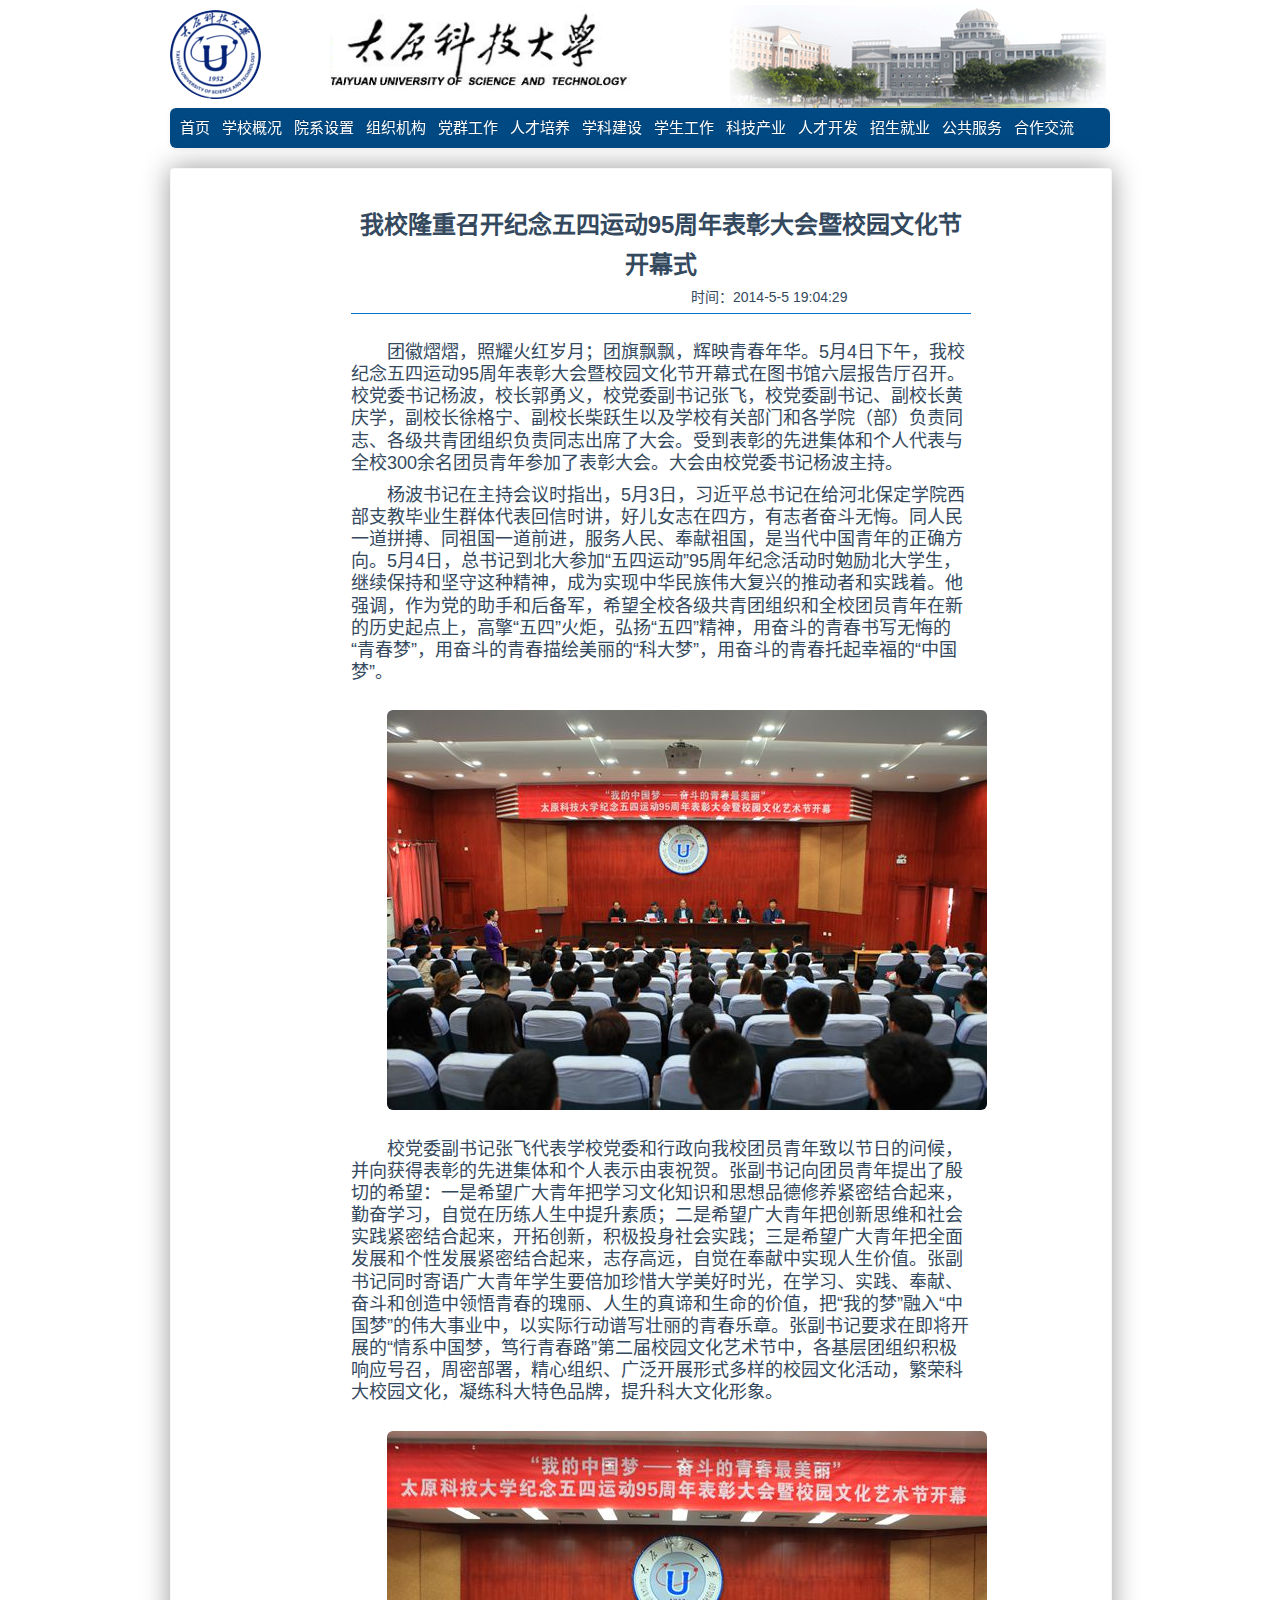
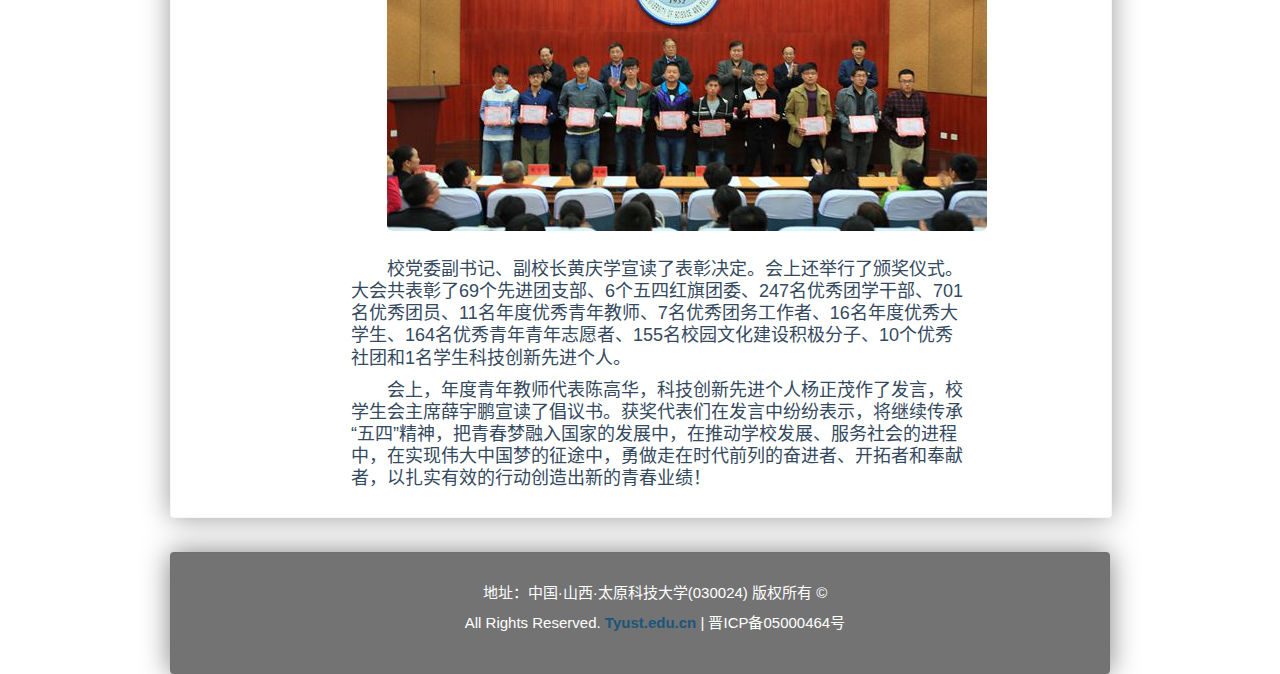
<file: f.html>
<!DOCTYPE html>
<html lang="zh-cn">
  <head>
    <meta charset="utf-8" />
    <title>太原科技大学</title>
    <meta name="viewport" content="width=device-width, initial-scale=1.0">
    <!-- Bootstrap -->
    <link rel="stylesheet" href="css/bootstrap.min.css">
    <link href="css/flat-ui.css" rel="stylesheet" media="screen">
    <link rel="stylesheet" href="css/font-awesome/css/font-awesome.min.css">
    <link rel="stylesheet" href="css/docs.css">
    <link rel="stylesheet" href="css/vertical.news.slider.css?v=1.0">
    <link rel="stylesheet" href="css/style.css">
    <link rel="stylesheet" href="css/ui.totop.css" />  


    <link rel="shortcut icon" href="img/favicon.ico">

    <!-- HTML5 Shim and Respond.js IE8 support of HTML5 elements and media queries -->
    <!-- WARNING: Respond.js doesn't work if you view the page via file:// -->
    <!--[if lt IE 9]>
        <script src="js/3.7.0/html5shiv.min.js"></script>
        <script src="js/respond.min.js"></script>
    <![endif]-->


  </head>
  <body data-spy="scroll" data-target=".bs-docs-sidebar">
    <div class="container">
      <div class="row">
        <div class="span12">
          <div class="row">
            <div class="span2"> <img class=" baner-img" src="img/baner-logo.png" ></div>
            <div class="span4"> <img src="img/title.png" > </div>
            <div class="span5 offset1"> <img src="img/baner-img.png" > </div>
            
            <div class="span12">
              <div class="navbar navbar-inverse"> <!--nav-->
                <div class="navbar-inner">
                  <ul class="nav">
                    <li> <a href="index.html">首页 </a></li>
                    <li > <a href="intro.html">学校概况 </a>                                          
                      <ul>  
                        <li><a href="intro.html#history">历史沿革</a> </li>
                        <li><a href="intro.html#overview">学校简介</a> </li>
                        <li><a href="intro.html#leader">现任领导</a> </li>
                
                      </ul> <!-- /Sub menu -->
                    </li>
                    <li> <a href="#">院系设置</a>
                      <ul>
                        <li><a href="#">机械工程学院</a></li>
                        <li><a href="#">材料科学与工程学院</a></li>
                        <li><a href="#">环境与安全学院</a></li>
                        <li><a href="#">应用科学学院</a></li>
                        <li><a href="#">电子信息工程学院</a></li>
                        <li><a href="#">经济与管理学院</a></li>
                        <li><a href="#">计算机科学与技术学院</a></li>
                        <li><a href="#">法学院</a></li>
                        <li><a href="#">人文社会科学院</a></li>
                        <li><a href="#">外国语学院</a></li>
                        <li><a href="#">艺术学院</a></li>
                        <li><a href="#">体育学院</a></li>
                        <li><a href="#">成人教育学院</a></li>
                        <li><a href="#">交通与物流学院</a></li>
                        <li><a href="#">华科学院</a></li>
                        <li><a href="#">思想政治理论教育部</a></li>
                        <li><a href="#">化学与生物工程学院</a></li>
                        
                      </ul>
                    </li>
                    <li> <a href="org.html">组织机构</a>
                      <ul>
                        <li><a href="org.html#history" >党委机构</a></li>
                        <li><a href="org.html#overview" >行政机构</a></li> 
                        <li><a href="org.html#leader" >教辅机构</a></li> 
                      </ul>
                    </li>
                    <li> <a href="#">党群工作</a>
                      <ul>
                        <li><a href="#">党建工作</a></li>
                        <li><a href="#">纪检与监察</a></li>
                        <li><a href="#">宣传与思想工作</a></li>
                        <li><a href="#">教工之家</a></li>
                        <li><a href="#">团学工作</a></li>
                        <li><a href="#">校报</a></li>
                        <li><a href="#">机关党委</a></li>
                        <li><a href="#">党建活动网</a></li>
                      </ul>
                    </li>
                    <li> <a href="#">人才培养</a>
                       <ul>
                        <li><a href="#">研究生教育</a></li>
                        <li><a href="#">本科生教育</a></li>
                         <li><a href="#">成人教育</a></li>
                        <li><a href="#">教育在线</a></li>
                         <li><a href="#">高职高专教育</a></li>
                        <li><a href="#">MBA教育</a>
                        </ul>
                      </li>

                   
                    <li> <a href="#">学科建设</a>
                       <ul>
                        <li><a href="#">学科办公室</a></li>
                        <li><a href="#">教务处</a></li> 
                       </ul>
                    </li>

                        <li> <a href="#"> 学生工作</a></li>
                        <li> <a href="#"> 科技产业</a></li>
                        <li> <a href="#"> 人才开发</a></li>
                        <li> <a href="#"> 招生就业</a>
                      <ul>
                        <li><a href="#">本科生招生</a></li>
                        <li><a href="#">研究生招生</a></li>
                        <li><a href="#">就业指导中心</a></li>
                       </ul>
                     </li>
                        <li> <a href="#"> 公共服务</a><ul>
                        <li><a href="#">图书馆</a></li>
                        <li><a href="#">实验与设备</a></li>
                        <li><a href="#">财务管理</a></li>
                        <li><a href="#">后勤服务</a></li>
                        <li><a href="#">网络服务</a></li>
                        <li><a href="#">安全保卫</a></li>
                        <li><a href="#">审计工作</a></li>
                        <li><a href="#">档案馆</a></li>
                        
                       </ul>
                     </li>
                    <li> <a href="#"> 合作交流</a>
                        
                    </li>

                  </ul>
                </div>
              </div> <!--nav--> 
            </div>

            <div class="span12 box">
              <!-- Docs nav ================================================== -->
              <div class="span8 offset2" >
                <br><br>
                <h3 align="center"><strong>我校隆重召开纪念五四运动95周年表彰大会暨校园文化节开幕式</strong></h3>
                <span class="offset4">时间：2014-5-5 19:04:29</span>
                <hr class="active"/>
                <br>
                <p>
                 团徽熠熠，照耀火红岁月；团旗飘飘，辉映青春年华。5月4日下午，我校纪念五四运动95周年表彰大会暨校园文化节开幕式在图书馆六层报告厅召开。校党委书记杨波，校长郭勇义，校党委副书记张飞，校党委副书记、副校长黄庆学，副校长徐格宁、副校长柴跃生以及学校有关部门和各学院（部）负责同志、各级共青团组织负责同志出席了大会。受到表彰的先进集体和个人代表与全校300余名团员青年参加了表彰大会。大会由校党委书记杨波主持。
                </p>
                <p>
               杨波书记在主持会议时指出，5月3日，习近平总书记在给河北保定学院西部支教毕业生群体代表回信时讲，好儿女志在四方，有志者奋斗无悔。同人民一道拼搏、同祖国一道前进，服务人民、奉献祖国，是当代中国青年的正确方向。5月4日，总书记到北大参加“五四运动”95周年纪念活动时勉励北大学生，继续保持和坚守这种精神，成为实现中华民族伟大复兴的推动者和实践着。他强调，作为党的助手和后备军，希望全校各级共青团组织和全校团员青年在新的历史起点上，高擎“五四”火炬，弘扬“五四”精神，用奋斗的青春书写无悔的“青春梦”，用奋斗的青春描绘美丽的“科大梦”，用奋斗的青春托起幸福的“中国梦”。
                </p>
                <br>
                <p><img class="img-rounded" src="img/kaimu1.jpg" ></p>
                <br>
      <p>
        校党委副书记张飞代表学校党委和行政向我校团员青年致以节日的问候，并向获得表彰的先进集体和个人表示由衷祝贺。张副书记向团员青年提出了殷切的希望：一是希望广大青年把学习文化知识和思想品德修养紧密结合起来，勤奋学习，自觉在历练人生中提升素质；二是希望广大青年把创新思维和社会实践紧密结合起来，开拓创新，积极投身社会实践；三是希望广大青年把全面发展和个性发展紧密结合起来，志存高远，自觉在奉献中实现人生价值。张副书记同时寄语广大青年学生要倍加珍惜大学美好时光，在学习、实践、奉献、奋斗和创造中领悟青春的瑰丽、人生的真谛和生命的价值，把“我的梦”融入“中国梦”的伟大事业中，以实际行动谱写壮丽的青春乐章。张副书记要求在即将开展的“情系中国梦，笃行青春路”第二届校园文化艺术节中，各基层团组织积极响应号召，周密部署，精心组织、广泛开展形式多样的校园文化活动，繁荣科大校园文化，凝练科大特色品牌，提升科大文化形象。
      </p>
      <br>
        <p><img class="img-rounded" src="img/kaimu2.jpg" ></p>
      <br>
      <p>
        
         校党委副书记、副校长黄庆学宣读了表彰决定。会上还举行了颁奖仪式。大会共表彰了69个先进团支部、6个五四红旗团委、247名优秀团学干部、701名优秀团员、11名年度优秀青年教师、7名优秀团务工作者、16名年度优秀大学生、164名优秀青年青年志愿者、155名校园文化建设积极分子、10个优秀社团和1名学生科技创新先进个人。
      </p>
      <p>
         会上，年度青年教师代表陈高华，科技创新先进个人杨正茂作了发言，校学生会主席薛宇鹏宣读了倡议书。获奖代表们在发言中纷纷表示，将继续传承“五四”精神，把青春梦融入国家的发展中，在推动学校发展、服务社会的进程中，在实现伟大中国梦的征途中，勇做走在时代前列的奋进者、开拓者和奉献者，以扎实有效的行动创造出新的青春业绩！
       </p>
      <br>
     </div>

        </div> <!-- box end -->      
      </div>

      <!-- Footer
      ================================================== -->
      <br/> <br/>
      
      <footer class="foot-box" >
         
        <p >地址：中国·山西·太原科技大学(030024) 版权所有 &copy; </p>
        <p>All Rights Reserved. <a href="http://www.tyust.edu.cn/" target="_blank" >Tyust.edu.cn</a> | 晋ICP备05000464号 </p>
        
      </footer>

           </div>
         </div>
       </div>
        </div>
      </div> <!-- row -->
    </div> <!-- container -->


    

    <!-- jQuery (necessary for Bootstrap's JavaScript plugins) -->
    <script src="js/jquery.min.js"></script>
    <!-- Include all compiled plugins (below), or include individual files as needed -->

    <script src="js/bootstrap.min.js"></script>
    <script src="js/vertical.news.slider.js"></script>

        <!-- jquery --> 
  <script src="js/jquery-1.7.2.min.js" type="text/javascript"></script>
  <!-- easing plugin ( optional ) -->
  <script src="js/easing.js" type="text/javascript"></script>
  <!-- UItoTop plugin -->
  <script src="js/jquery.ui.totop.js" type="text/javascript"></script>
  <!-- Starting the plugin -->
  <script type="text/javascript">
    $(document).ready(function() {
      /*
      var defaults = {
          containerID: 'toTop', // fading element id
        containerHoverID: 'toTopHover', // fading element hover id
        scrollSpeed: 1200,
        easingType: 'linear' 
      };
      */
      
      $().UItoTop({ easingType: 'easeOutQuart' });
      
    });
  </script>
  </body>
</html>
</file>
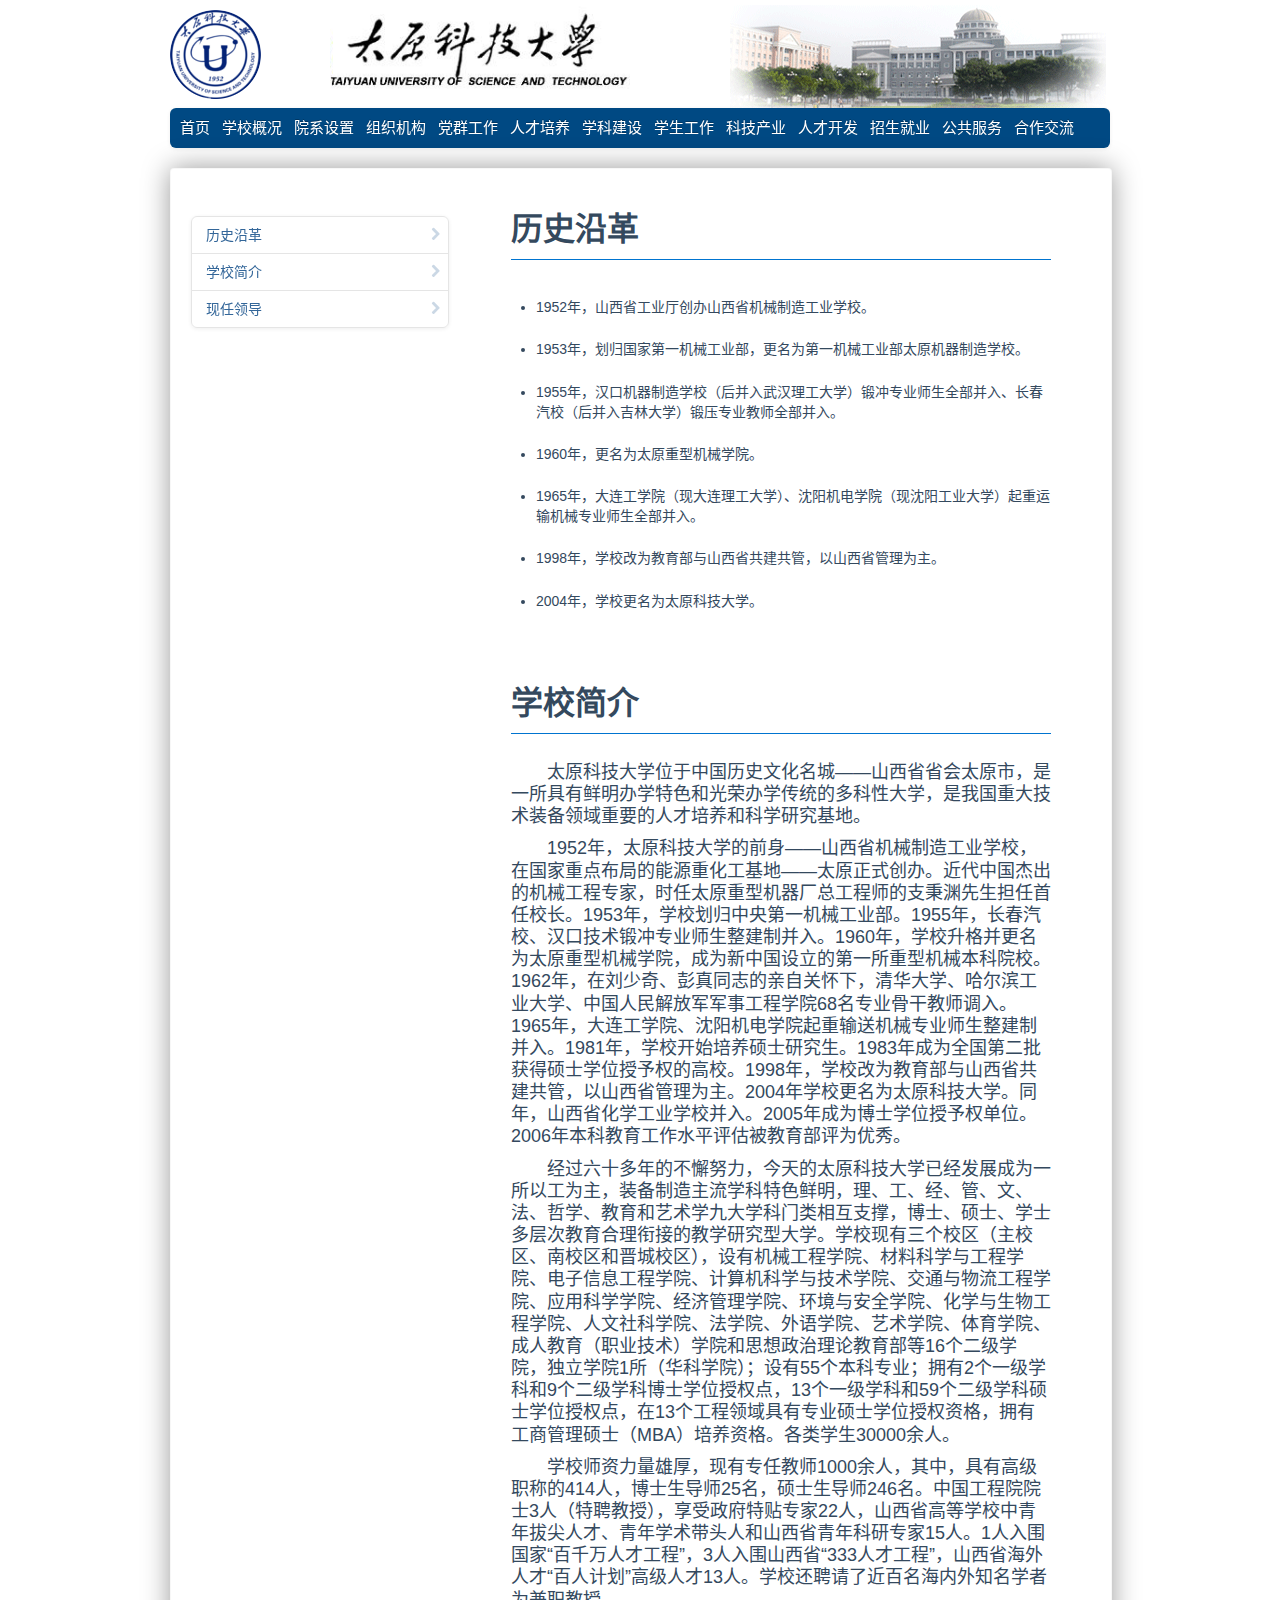
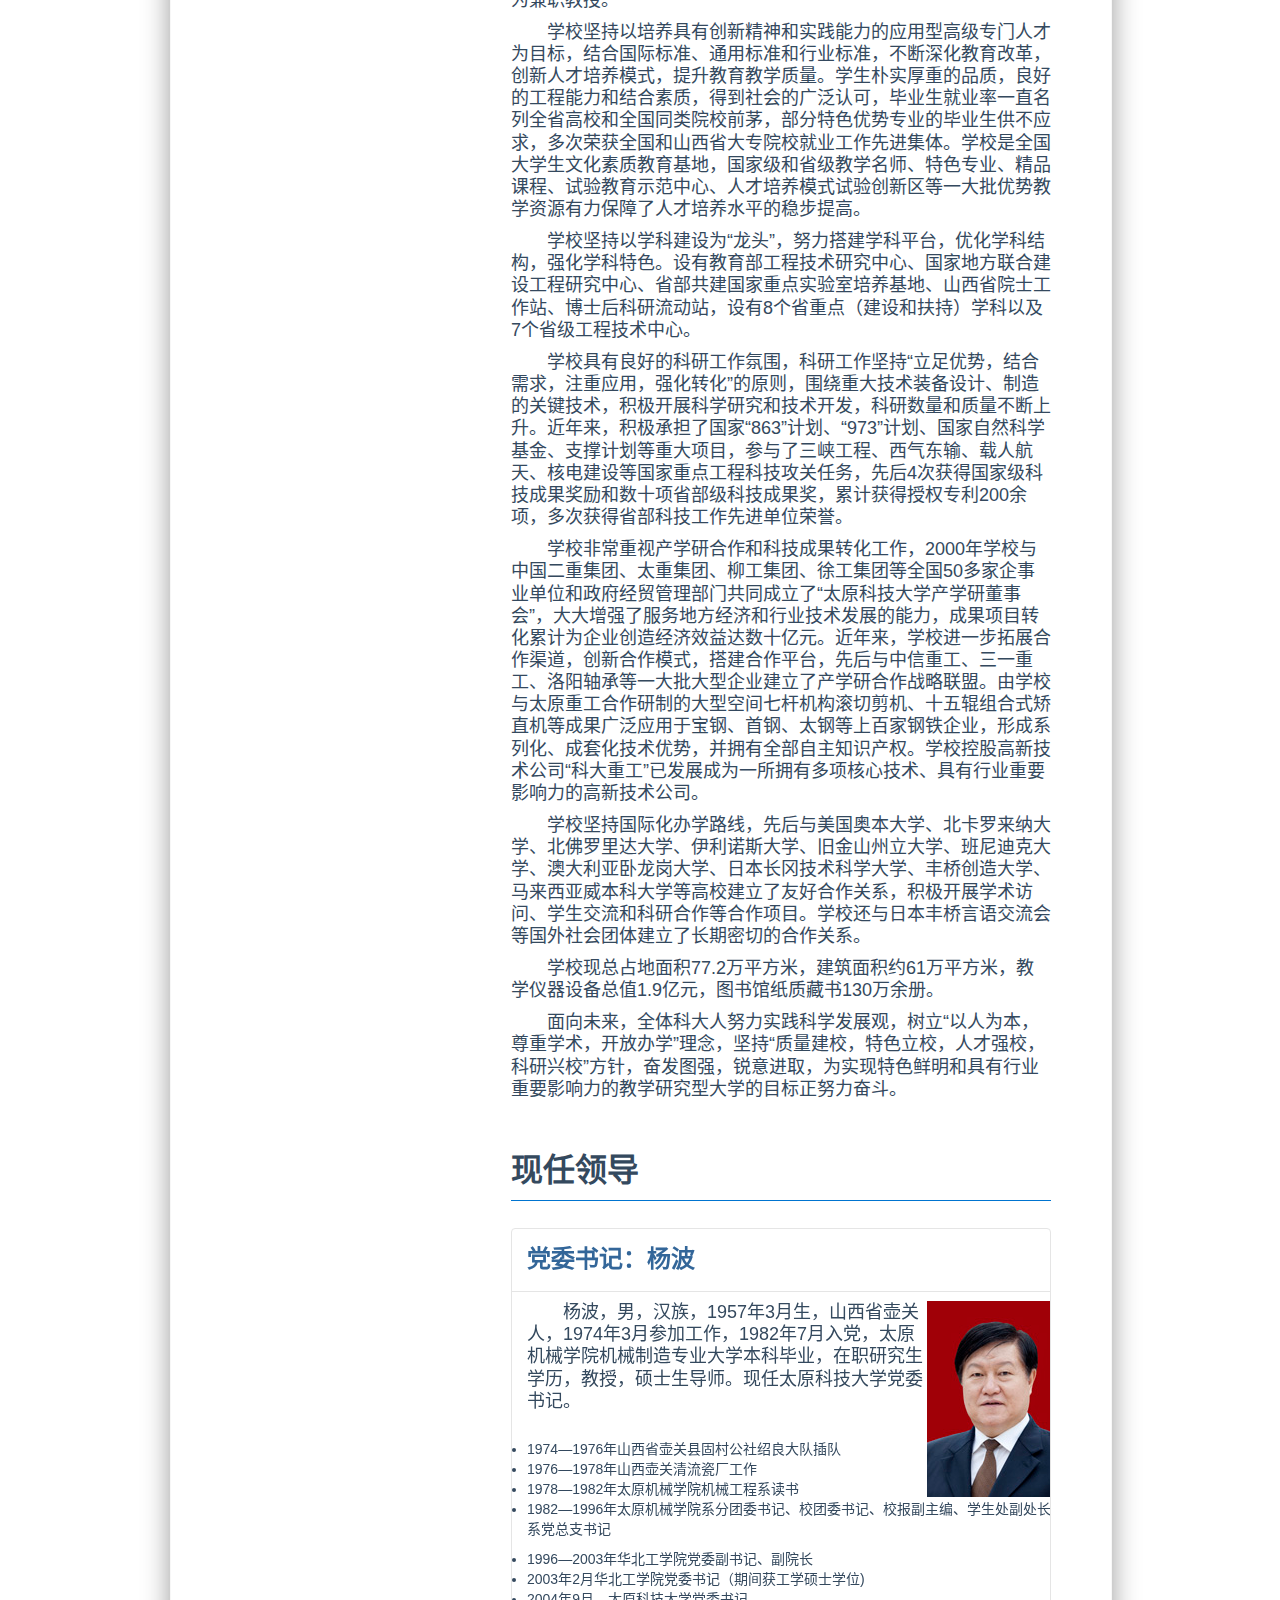
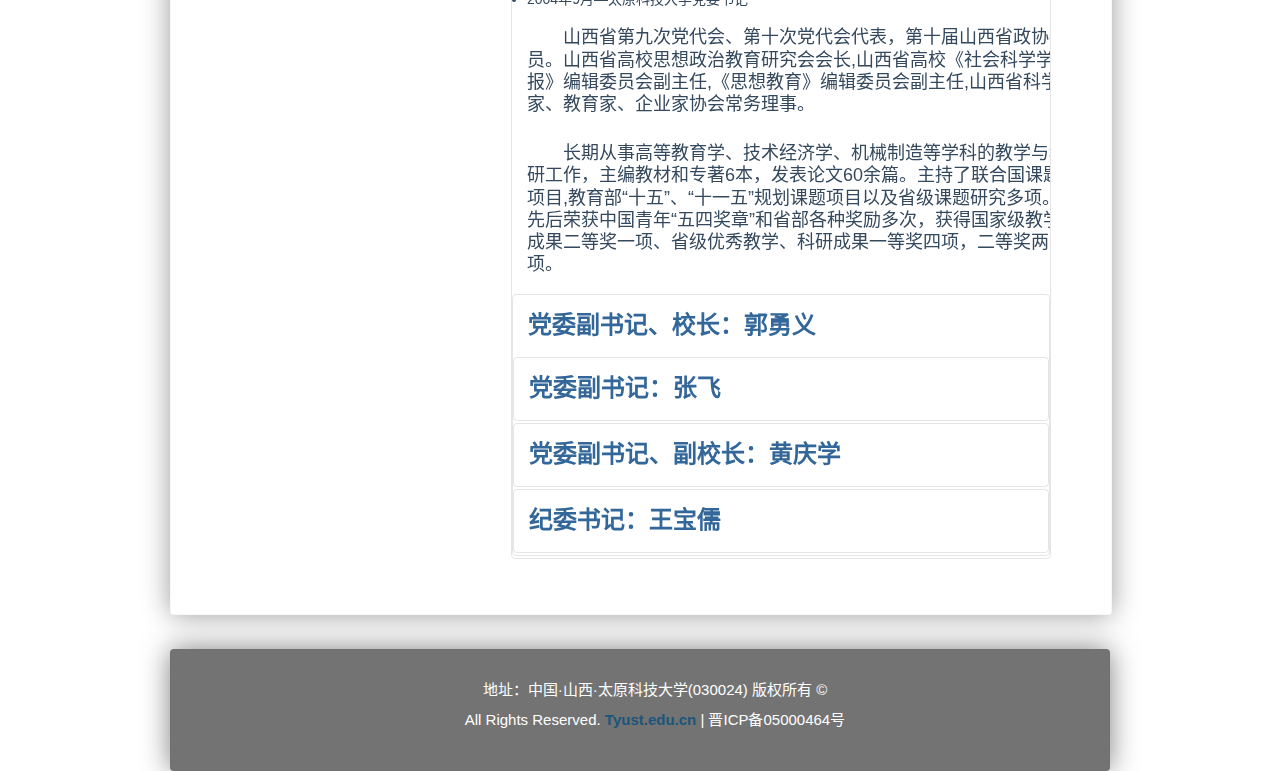
<file: intro.html>
<!DOCTYPE html>
<html lang="zh-cn">
  <head>
    <meta charset="utf-8" />
    <title>太原科技大学</title>
    <meta name="viewport" content="width=device-width, initial-scale=1.0">
    <!-- Bootstrap -->
    <link rel="stylesheet" href="css/bootstrap.min.css">
    <link href="css/flat-ui.css" rel="stylesheet" media="screen">
    <link rel="stylesheet" href="css/font-awesome/css/font-awesome.min.css">
    <link rel="stylesheet" href="css/docs.css">
    <link rel="stylesheet" href="css/vertical.news.slider.css?v=1.0">
    <link rel="stylesheet" href="css/style.css">
    <link rel="stylesheet" href="css/ui.totop.css" />  


    <link rel="shortcut icon" href="img/favicon.ico">

    <!-- HTML5 Shim and Respond.js IE8 support of HTML5 elements and media queries -->
    <!-- WARNING: Respond.js doesn't work if you view the page via file:// -->
    <!--[if lt IE 9]>
        <script src="js/3.7.0/html5shiv.min.js"></script>
        <script src="js/respond.min.js"></script>
    <![endif]-->


  </head>
  <body data-spy="scroll" data-target=".bs-docs-sidebar">
    <div class="container">
      <div class="row">
        <div class="span12">
          <div class="row">
            <div class="span2"> <img class=" baner-img" src="img/baner-logo.png" ></div>
            <div class="span4"> <img src="img/title.png" > </div>
            <div class="span5 offset1"> <img src="img/baner-img.png" > </div>
            
            <div class="span12">
              <div class="navbar navbar-inverse"> <!--nav-->
                <div class="navbar-inner">
                  <ul class="nav">
                    <li> <a href="index.html">首页 </a></li>
                    <li > <a href="intro.html">学校概况 </a>                                          
                      <ul>  
                        <li><a href="intro.html#history">历史沿革</a> </li>
                        <li><a href="intro.html#overview">学校简介</a> </li>
                        <li><a href="intro.html#leader">现任领导</a> </li>
                
                      </ul> <!-- /Sub menu -->
                    </li>
                    <li> <a href="#">院系设置</a>
                      <ul>
                        <li><a href="#">机械工程学院</a></li>
                        <li><a href="#">材料科学与工程学院</a></li>
                        <li><a href="#">环境与安全学院</a></li>
                        <li><a href="#">应用科学学院</a></li>
                        <li><a href="#">电子信息工程学院</a></li>
                        <li><a href="#">经济与管理学院</a></li>
                        <li><a href="#">计算机科学与技术学院</a></li>
                        <li><a href="#">法学院</a></li>
                        <li><a href="#">人文社会科学院</a></li>
                        <li><a href="#">外国语学院</a></li>
                        <li><a href="#">艺术学院</a></li>
                        <li><a href="#">体育学院</a></li>
                        <li><a href="#">成人教育学院</a></li>
                        <li><a href="#">交通与物流学院</a></li>
                        <li><a href="#">华科学院</a></li>
                        <li><a href="#">思想政治理论教育部</a></li>
                        <li><a href="#">化学与生物工程学院</a></li>
                        
                      </ul>
                    </li>
                    <li> <a href="org.html">组织机构</a>
                      <ul>
                        <li><a href="org.html#history" >党委机构</a></li>
                        <li><a href="org.html#overview" >行政机构</a></li> 
                        <li><a href="org.html#leader" >教辅机构</a></li> 
                      </ul>
                    </li>
                    <li> <a href="#">党群工作</a>
                      <ul>
                        <li><a href="#">党建工作</a></li>
                        <li><a href="#">纪检与监察</a></li>
                        <li><a href="#">宣传与思想工作</a></li>
                        <li><a href="#">教工之家</a></li>
                        <li><a href="#">团学工作</a></li>
                        <li><a href="#">校报</a></li>
                        <li><a href="#">机关党委</a></li>
                        <li><a href="#">党建活动网</a></li>
                      </ul>
                    </li>
                    <li> <a href="#">人才培养</a>
                       <ul>
                        <li><a href="#">研究生教育</a></li>
                        <li><a href="#">本科生教育</a></li>
                         <li><a href="#">成人教育</a></li>
                        <li><a href="#">教育在线</a></li>
                         <li><a href="#">高职高专教育</a></li>
                        <li><a href="#">MBA教育</a>
                        </ul>
                      </li>

                   
                    <li> <a href="#">学科建设</a>
                       <ul>
                        <li><a href="#">学科办公室</a></li>
                        <li><a href="#">教务处</a></li> 
                       </ul>
                    </li>

                        <li> <a href="#"> 学生工作</a></li>
                        <li> <a href="#"> 科技产业</a></li>
                        <li> <a href="#"> 人才开发</a></li>
                        <li> <a href="#"> 招生就业</a>
                      <ul>
                        <li><a href="#">本科生招生</a></li>
                        <li><a href="#">研究生招生</a></li>
                        <li><a href="#">就业指导中心</a></li>
                       </ul>
                     </li>
                        <li> <a href="#"> 公共服务</a><ul>
                        <li><a href="#">图书馆</a></li>
                        <li><a href="#">实验与设备</a></li>
                        <li><a href="#">财务管理</a></li>
                        <li><a href="#">后勤服务</a></li>
                        <li><a href="#">网络服务</a></li>
                        <li><a href="#">安全保卫</a></li>
                        <li><a href="#">审计工作</a></li>
                        <li><a href="#">档案馆</a></li>
                        
                       </ul>
                     </li>
                    <li> <a href="#"> 合作交流</a>
                        
                    </li>

                  </ul>
                </div>
              </div> <!--nav--> 
            </div>

            <div class="span12 box">
              <!-- Docs nav ================================================== -->
              <div class="span2 bs-docs-sidebar">
                <br>
                <ul class="nav nav-list bs-docs-sidenav" data-spy="affix" data-offset-top="200">
                  <li><a href="#history"><i class="icon-chevron-right"></i> 历史沿革</a></li>
                  <li><a href="#overview"><i class="icon-chevron-right"></i> 学校简介</a></li>
                  <li><a href="#leader"><i class="icon-chevron-right"></i> 现任领导</a></li>
                </ul>
              </div>
              
              <div class="span7 offset2">
                <!-- history
                ================================================== -->
               <section id="history">
                <h1>历史沿革</h1>
                <hr class="active"/>
                <br/>
                <p>
                <ul>
                  <li >1952年，山西省工业厅创办山西省机械制造工业学校。</li>
                  <br>
                  <li >1953年，划归国家第一机械工业部，更名为第一机械工业部太原机器制造学校。</li>
                  <br>
                  <li >1955年，汉口机器制造学校（后并入武汉理工大学）锻冲专业师生全部并入、长春汽校（后并入吉林大学）锻压专业教师全部并入。</li>
                  <br>
                  <li >1960年，更名为太原重型机械学院。</li>
                  <br>
                  <li>1965年，大连工学院（现大连理工大学）、沈阳机电学院（现沈阳工业大学）起重运输机械专业师生全部并入。</li>
                  <br>
                  <li>1998年，学校改为教育部与山西省共建共管，以山西省管理为主。</li>
                  <br>
                  <li>2004年，学校更名为太原科技大学。</li>
                  <br>
                </ul>
                </p>
             </section>

            <!-- Overview
            ================================================== -->
            <section id="overview">
              <h1>学校简介</h1>
              <hr class="active"/>
              <br>

              <p>
                太原科技大学位于中国历史文化名城——山西省省会太原市，是一所具有鲜明办学特色和光荣办学传统的多科性大学，是我国重大技术装备领域重要的人才培养和科学研究基地。
              </p>

              <p>
                1952年，太原科技大学的前身——山西省机械制造工业学校，在国家重点布局的能源重化工基地——太原正式创办。近代中国杰出的机械工程专家，时任太原重型机器厂总工程师的支秉渊先生担任首任校长。1953年，学校划归中央第一机械工业部。1955年，长春汽校、汉口技术锻冲专业师生整建制并入。1960年，学校升格并更名为太原重型机械学院，成为新中国设立的第一所重型机械本科院校。1962年，在刘少奇、彭真同志的亲自关怀下，清华大学、哈尔滨工业大学、中国人民解放军军事工程学院68名专业骨干教师调入。1965年，大连工学院、沈阳机电学院起重输送机械专业师生整建制并入。1981年，学校开始培养硕士研究生。1983年成为全国第二批获得硕士学位授予权的高校。1998年，学校改为教育部与山西省共建共管，以山西省管理为主。2004年学校更名为太原科技大学。同年，山西省化学工业学校并入。2005年成为博士学位授予权单位。2006年本科教育工作水平评估被教育部评为优秀。
              </p>

              <p>
                经过六十多年的不懈努力，今天的太原科技大学已经发展成为一所以工为主，装备制造主流学科特色鲜明，理、工、经、管、文、法、哲学、教育和艺术学九大学科门类相互支撑，博士、硕士、学士多层次教育合理衔接的教学研究型大学。学校现有三个校区（主校区、南校区和晋城校区），设有机械工程学院、材料科学与工程学院、电子信息工程学院、计算机科学与技术学院、交通与物流工程学院、应用科学学院、经济管理学院、环境与安全学院、化学与生物工程学院、人文社科学院、法学院、外语学院、艺术学院、体育学院、成人教育（职业技术）学院和思想政治理论教育部等16个二级学院，独立学院1所（华科学院）；设有55个本科专业；拥有2个一级学科和9个二级学科博士学位授权点，13个一级学科和59个二级学科硕士学位授权点，在13个工程领域具有专业硕士学位授权资格，拥有工商管理硕士（MBA）培养资格。各类学生30000余人。
              </p>

              <p>
                学校师资力量雄厚，现有专任教师1000余人，其中，具有高级职称的414人，博士生导师25名，硕士生导师246名。中国工程院院士3人（特聘教授），享受政府特贴专家22人，山西省高等学校中青年拔尖人才、青年学术带头人和山西省青年科研专家15人。1人入围国家“百千万人才工程”，3人入围山西省“333人才工程”，山西省海外人才“百人计划”高级人才13人。学校还聘请了近百名海内外知名学者为兼职教授。
              </p>
              
              <p>
                学校坚持以培养具有创新精神和实践能力的应用型高级专门人才为目标，结合国际标准、通用标准和行业标准，不断深化教育改革，创新人才培养模式，提升教育教学质量。学生朴实厚重的品质，良好的工程能力和结合素质，得到社会的广泛认可，毕业生就业率一直名列全省高校和全国同类院校前茅，部分特色优势专业的毕业生供不应求，多次荣获全国和山西省大专院校就业工作先进集体。学校是全国大学生文化素质教育基地，国家级和省级教学名师、特色专业、精品课程、试验教育示范中心、人才培养模式试验创新区等一大批优势教学资源有力保障了人才培养水平的稳步提高。
              </p>

              <p>
                学校坚持以学科建设为“龙头”，努力搭建学科平台，优化学科结构，强化学科特色。设有教育部工程技术研究中心、国家地方联合建设工程研究中心、省部共建国家重点实验室培养基地、山西省院士工作站、博士后科研流动站，设有8个省重点（建设和扶持）学科以及7个省级工程技术中心。
              </p>

              <p>
                学校具有良好的科研工作氛围，科研工作坚持“立足优势，结合需求，注重应用，强化转化”的原则，围绕重大技术装备设计、制造的关键技术，积极开展科学研究和技术开发，科研数量和质量不断上升。近年来，积极承担了国家“863”计划、“973”计划、国家自然科学基金、支撑计划等重大项目，参与了三峡工程、西气东输、载人航天、核电建设等国家重点工程科技攻关任务，先后4次获得国家级科技成果奖励和数十项省部级科技成果奖，累计获得授权专利200余项，多次获得省部科技工作先进单位荣誉。
              </p>

              <p>
                学校非常重视产学研合作和科技成果转化工作，2000年学校与中国二重集团、太重集团、柳工集团、徐工集团等全国50多家企事业单位和政府经贸管理部门共同成立了“太原科技大学产学研董事会”，大大增强了服务地方经济和行业技术发展的能力，成果项目转化累计为企业创造经济效益达数十亿元。近年来，学校进一步拓展合作渠道，创新合作模式，搭建合作平台，先后与中信重工、三一重工、洛阳轴承等一大批大型企业建立了产学研合作战略联盟。由学校与太原重工合作研制的大型空间七杆机构滚切剪机、十五辊组合式矫直机等成果广泛应用于宝钢、首钢、太钢等上百家钢铁企业，形成系列化、成套化技术优势，并拥有全部自主知识产权。学校控股高新技术公司“科大重工”已发展成为一所拥有多项核心技术、具有行业重要影响力的高新技术公司。
              </p>

              <p>
                学校坚持国际化办学路线，先后与美国奥本大学、北卡罗来纳大学、北佛罗里达大学、伊利诺斯大学、旧金山州立大学、班尼迪克大学、澳大利亚卧龙岗大学、日本长冈技术科学大学、丰桥创造大学、马来西亚威本科大学等高校建立了友好合作关系，积极开展学术访问、学生交流和科研合作等合作项目。学校还与日本丰桥言语交流会等国外社会团体建立了长期密切的合作关系。
              </p>

              <p>
                学校现总占地面积77.2万平方米，建筑面积约61万平方米，教学仪器设备总值1.9亿元，图书馆纸质藏书130万余册。
              </p>

              <p>
                面向未来，全体科大人努力实践科学发展观，树立“以人为本，尊重学术，开放办学”理念，坚持“质量建校，特色立校，人才强校，科研兴校”方针，奋发图强，锐意进取，为实现特色鲜明和具有行业重要影响力的教学研究型大学的目标正努力奋斗。
              </p>
            </section>

            <!-- leader
            ================================================== -->
            <section id="leader">
            <h1>现任领导</h1>
            <hr class="active"/>
            <br/>
            <div class="accordion" id="accordion2">
                <div class="accordion-group">
                  <div class="accordion-heading">
                    <a class="accordion-toggle" data-toggle="collapse" data-parent="#accordion2" href="#collapseOne">
                      <h3 >党委书记：杨波 </h3>
                    </a>
                  </div>
                  <div id="collapseOne" class="accordion-body collapse in">
                    <div class="accordion-inner">
                      <div class="row">
                      <div class="span7">
                        <div ><img src="img/1.jpg" align="right"></div>

                        <p> 杨波，男，汉族，1957年3月生，山西省壶关人，1974年3月参加工作，1982年7月入党，太原机械学院机械制造专业大学本科毕业，在职研究生学历，教授，硕士生导师。现任太原科技大学党委书记。</p><br/>
                     <li>1974—1976年山西省壶关县固村公社绍良大队插队</li>
                     <li>1976—1978年山西壶关清流瓷厂工作</li>
                     <li>1978—1982年太原机械学院机械工程系读书</li>
                     <li>1982—1996年太原机械学院系分团委书记、校团委书记、校报副主编、学生处副处长、系党总支书记<p>
                     <li>1996—2003年华北工学院党委副书记、副院长</li>
                     <li>2003年2月华北工学院党委书记（期间获工学硕士学位)</li>
                     <li>2004年9月—太原科技大学党委书记</li><br/>
                     <p>山西省第九次党代会、第十次党代会代表，第十届山西省政协委员。山西省高校思想政治教育研究会会长,山西省高校《社会科学学报》编辑委员会副主任,《思想教育》编辑委员会副主任,山西省科学家、教育家、企业家协会常务理事。</p><br/>
                     <p>长期从事高等教育学、技术经济学、机械制造等学科的教学与科研工作，主编教材和专著6本，发表论文60余篇。主持了联合国课题项目,教育部“十五”、“十一五”规划课题项目以及省级课题研究多项。先后荣获中国青年“五四奖章”和省部各种奖励多次，获得国家级教学成果二等奖一项、省级优秀教学、科研成果一等奖四项，二等奖两项。</p>
                      </div>

                      
                      
                     
                    </div>
                  </div>
                </div>

                <div class="accordion-group">
                  <div class="accordion-heading">
                    <a class="accordion-toggle" data-toggle="collapse" data-parent="#accordion2" href="#collapseTwo">
                      <h3> 党委副书记、校长：郭勇义</h3>
                    </a>
                  </div>
                  <div id="collapseTwo" class="accordion-body collapse">
                    <div class="accordion-inner">
                      <div class="row">
                      <div class="span7">
                        <img src="img/2.jpg" align="right">
                      <p>郭勇义，男，汉族，1955年1月生，山西省河津市人，1978年5月入党，1973年9月参加工作，中国矿业大学采矿工程专业毕业，研究生学历，教授。现任太原科技大学党委副书记，校长。</p><br/>
                      <li>1975—1978年山西矿业学院学生</li>
                      <li>1978—1979年山西矿业学院教师</li>
                      <li>1979—1982年中国矿业大学北京研究生部硕士研究生（获工学硕士学位)</li>
                      <li>1982—1990年山西矿业学院教师（1988年9月至1989年7月在北京煤炭干部管理学院学习俄语）</li>
                      <li>1990—1993年历任山西矿业学院矿业工程系党总支副书记，副主任（主持工作），主任</li>
                      <li>1993—1995年历任山西矿业学院院长助理，副院长</li> 
                      <li>1995—1997年山西矿业学院常务副院长</li>
                      <li>1997—2001年太原理工大学副校长、矿业工程学院院长（兼)</li>
                      <li>2001—2003年太原理工大学党委常委，常务副校长</li>
                      <li>2003—2004年太原重型机械学院党委副书记，院长</li>
                      <li>2004年—太原科技大学党委副书记，校长</li><br/>
                      <p>第十一届山西省人大常委会委员、常委，第十二届太原市人大代表，第一届、第二届、第三届万柏林区人大代表。兼任中国煤炭劳动保护科学技术学会矿山通风专业委员会副主任等职务。发表专业论文50余篇，专著3部，完成科研项目12项，获省部级科技进步奖3项，山西省“十二五”科技重大专项首席专家。</p>
                      </div>
                      
                    </div>
                  </div>
                </div>
                <div class="accordion-group">
                  <div class="accordion-heading">
                    <a class="accordion-toggle" data-toggle="collapse" data-parent="#accordion2" href="#collapseThree">
                      <h3>党委副书记：张飞</h3>
                    </a>
                  </div>
                  <div id="collapseThree" class="accordion-body collapse">
                    <div class="accordion-inner">
                      <div class="row">
                      <div class="span7">
                        <img src="img/3.gif" align="right">
                       <p>张飞，男，汉族，1956年11月生，山西交城人，1973年参加工作，1976年加入中国共产党，硕士研究生学历，教授，硕士研究生导师。现任太原科技大学党委副书记。</p><br/>
                       <li>1973年—1975年8月 交城县城内学校任教</li> 
                       <li>1975年9月—1978年6月 交城县教育局工作</li>
                       <li>1978年9月—1998年5月 历任太原理工大学（原太原工学院、太原工业大学）人事处副处长兼职改办主任、人事处处长、校办主任(1979年9月至1984年，太原工学院在职本科学习；1990年9月至1993年6月，华中师范大学在职攻读硕士学位)</li>
                       <li>1998年5月—2012年12月 山西医科大学副校长</li>  
                       <li>2012年12月—太原科技大学党委副书记</li><br/>
                       <p>兼任全国高校后勤研究会理事,山西省高校第二届、第三届后勤研究会副理事长，全国人文社会科学第五届研究会理事等职务。1985年被评为山西省劳动模范，2004年被评为全国高校后勤改革先进工作者，2005年被评为全国高校后勤先进工作者，2009年被评为山西省委扶贫优秀大队长、方山县扶贫功臣，此外，还获教育系统优秀共产党员、清房工作先进个人等荣誉称号。主编专著教材4部，发表论文30多篇，其中1篇获全国人文社科学会一等奖。</p>
                     </div>
                     
                   </div>
                    </div>
                  </div>
                </div>
                <div class="accordion-group">
                  <div class="accordion-heading">
                    <a class="accordion-toggle" data-toggle="collapse" data-parent="#accordion2" href="#collapse4">
                      <h3>党委副书记、副校长：黄庆学</h3>
                    </a>
                  </div>
                  <div id="collapse4" class="accordion-body collapse">
                    <div class="accordion-inner">
                     <div class="row">
                      <div class="span7">
                        <img src="img/4.jpg" align="right">
                      <p>黄庆学，男，汉族，1960年12月生，吉林舒兰人，中共党员，博士，教授，博士生导师。1984年获东北重型机械学院工学学士学位；1989年获燕山大学工学硕士学位；1999年获燕山大学工学博士学位。历任原太原重型机械学院科技外事处处长、学科学位办主任。现任现代轧制技术与装备学科首席带头人、中国机械工程学会常务理事、山西省机械工程学会理事长等职务。主要研究方向为：轧制理论及轧制装备研究等。先后主持国家级项目9项，省部级项目19项，国家特大型企业项目14项，发表论文80余篇，出版科技专著5部，获发明专利10项。“延长大型轧机轴承寿命研究”于2003年获国家科技进步奖二等奖。此外，还以第一完成人身份获省部级科技进步一等奖3项、二等奖1项。获得全国“五一”劳动奖章、百千万人才工程国家级人选、国务院特殊津贴专家、中国机械工业青年科技专家、国家经贸委“九五”机械工业先进科技工作者、全国重型机械行业优秀科技工作者、山西省劳动模范、山西省优秀硕士研究生导师等荣誉称号。现为太原科技大学党委副书记、副校长。</p>
                     </div>
                      
                    </div>
                    </div>
                  </div>
                </div>
                <div class="accordion-group">
                  <div class="accordion-heading">
                    <a class="accordion-toggle" data-toggle="collapse" data-parent="#accordion2" href="#collapse5">
                      <h3>纪委书记：王宝儒</h3>
                    </a>
                  </div>
                  <div id="collapse5" class="accordion-body collapse">
                    <div class="accordion-inner">
                      <div class="row">
                      <div class="span7">
                        <p><img src="img/5.jpg" align="right"></p>
                       <p>王宝儒，男，汉族，1959年1月生，山西沁县人，中共党员，副教授。1974年11月参加工作，中央党校经济管理专业毕业，大学学历。现任太原科技大学纪委书记。</p><br/>

                          <li>1974—1982年历任省体工队（射箭队）队员，太原机车厂工人、车间团支部书记</li>
                          <li>1982—1984年历任太原市教育局科员、机关团总支副书记</li>
                          <li>1984.12—1991.11历任共青团太原市委学校部部长、团市委常委、调研室主任、文教部部长</li>
                          <li>1991.11—2003.01历任山西中医学院团委书记、党委宣传部长、党委组织部长</li>
                          <li>2003.01—2004.06任华北工学院纪委书记</li>
                          <li>2004.06—2011.01任中北大学纪委书记</li>                     
                          <li>2011.01— 任太原科技大学纪委书记</li>                  
                        </div>

                      
                     </div>
                    </div>
                  </div>
                </div>
        
              </div>   
        </section>
        <br/> <br/>
          </div>

            </div> <!-- box end -->

            
          </div>

           <!-- Footer
      ================================================== -->
      <br/> <br/>
      
      <footer class="foot-box" >
         
        <p >地址：中国·山西·太原科技大学(030024) 版权所有 &copy; </p>
        <p>All Rights Reserved. <a href="http://www.tyust.edu.cn/" target="_blank" >Tyust.edu.cn</a> | 晋ICP备05000464号 </p>
        
      </footer>

           </div>
         </div>
       </div>
        </div>
      </div> <!-- row -->
    </div> <!-- container -->


    

    <!-- jQuery (necessary for Bootstrap's JavaScript plugins) -->
    <script src="js/jquery.min.js"></script>
    <!-- Include all compiled plugins (below), or include individual files as needed -->

    <script src="js/bootstrap.min.js"></script>
    <script src="js/vertical.news.slider.js"></script>
  
    <!-- jquery --> 
  <script src="js/jquery-1.7.2.min.js" type="text/javascript"></script>
  <!-- easing plugin ( optional ) -->
  <script src="js/easing.js" type="text/javascript"></script>
  <!-- UItoTop plugin -->
  <script src="js/jquery.ui.totop.js" type="text/javascript"></script>
  <!-- Starting the plugin -->
  <script type="text/javascript">
    $(document).ready(function() {
      /*
      var defaults = {
          containerID: 'toTop', // fading element id
        containerHoverID: 'toTopHover', // fading element hover id
        scrollSpeed: 1200,
        easingType: 'linear' 
      };
      */
      
      $().UItoTop({ easingType: 'easeOutQuart' });
      
    });
  </script>
  </body>
</html>
</file>
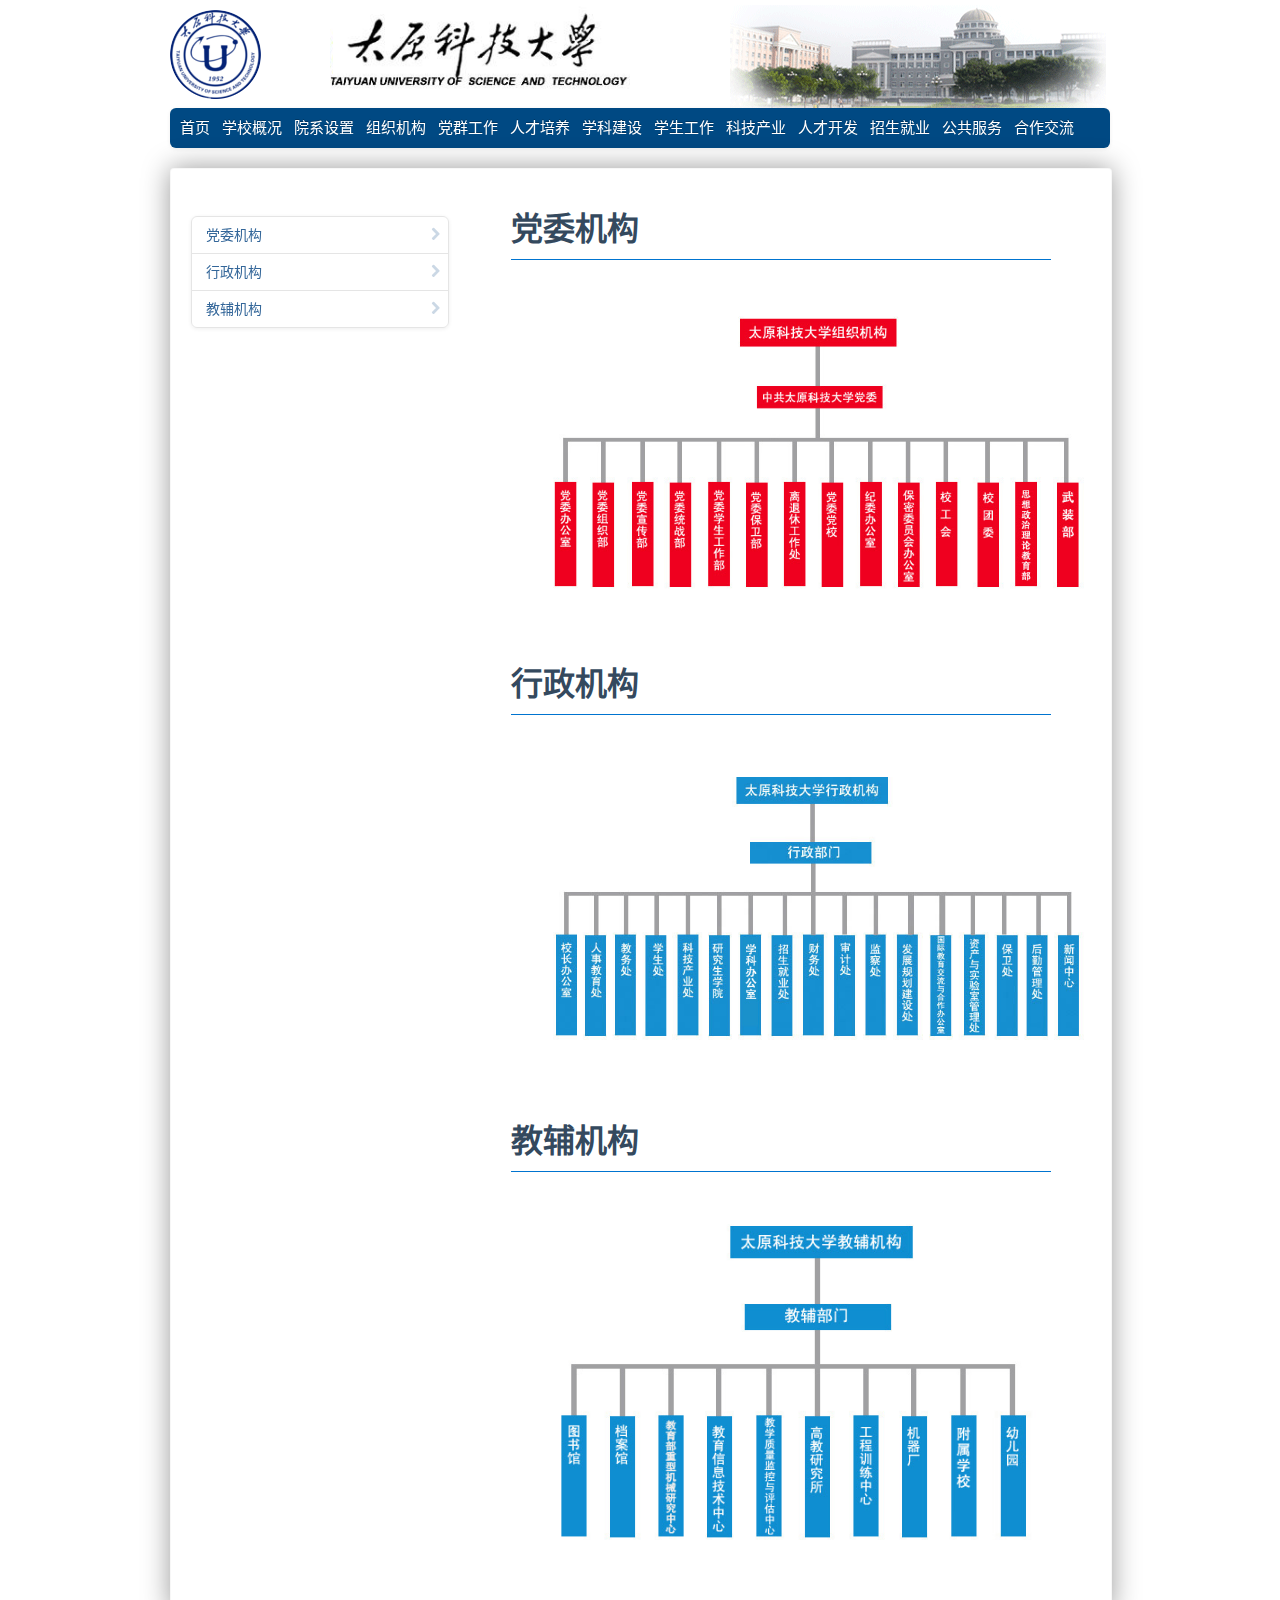
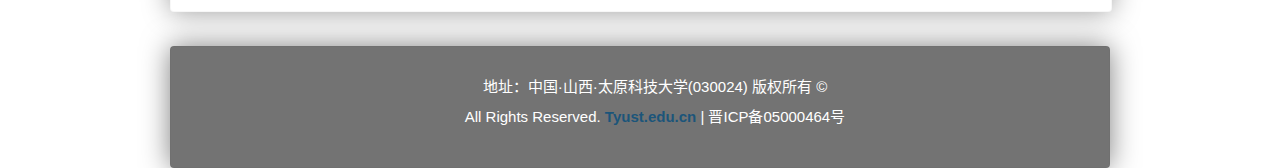
<file: org.html>
<!DOCTYPE html>
<html lang="zh-cn">
  <head>
    <meta charset="utf-8" />
    <title>太原科技大学</title>
    <meta name="viewport" content="width=device-width, initial-scale=1.0">
    <!-- Bootstrap -->
    <link rel="stylesheet" href="css/bootstrap.min.css">
    <link href="css/flat-ui.css" rel="stylesheet" media="screen">
    <link rel="stylesheet" href="css/font-awesome/css/font-awesome.min.css">
    <link rel="stylesheet" href="css/docs.css">
    <link rel="stylesheet" href="css/vertical.news.slider.css?v=1.0">
    <link rel="stylesheet" href="css/style.css">


    <link rel="shortcut icon" href="img/favicon.ico">

    <!-- HTML5 Shim and Respond.js IE8 support of HTML5 elements and media queries -->
    <!-- WARNING: Respond.js doesn't work if you view the page via file:// -->
    <!--[if lt IE 9]>
        <script src="js/3.7.0/html5shiv.min.js"></script>
        <script src="js/respond.min.js"></script>
    <![endif]-->


  </head>
  <body data-spy="scroll" data-target=".bs-docs-sidebar">
    <div class="container">
      <div class="row">
        <div class="span12">
          <div class="row">
            <div class="span2"> <img class=" baner-img" src="img/baner-logo.png" ></div>
            <div class="span4"> <img src="img/title.png" > </div>
            <div class="span5 offset1"> <img src="img/baner-img.png" > </div>
            
            <div class="span12">
              <div class="navbar navbar-inverse"> <!--nav-->
                <div class="navbar-inner">
                  <ul class="nav">
                    <li> <a href="index.html">首页 </a></li>
                    <li > <a href="intro.html">学校概况 </a>                                          
                      <ul>  
                        <li><a href="intro.html#history">历史沿革</a> </li>
                        <li><a href="intro.html#overview">学校简介</a> </li>
                        <li><a href="intro.html#leader">现任领导</a> </li>
                
                      </ul> <!-- /Sub menu -->
                    </li>
                    <li> <a href="#">院系设置</a>
                      <ul>
                        <li><a href="#">机械工程学院</a></li>
                        <li><a href="#">材料科学与工程学院</a></li>
                        <li><a href="#">环境与安全学院</a></li>
                        <li><a href="#">应用科学学院</a></li>
                        <li><a href="#">电子信息工程学院</a></li>
                        <li><a href="#">经济与管理学院</a></li>
                        <li><a href="#">计算机科学与技术学院</a></li>
                        <li><a href="#">法学院</a></li>
                        <li><a href="#">人文社会科学院</a></li>
                        <li><a href="#">外国语学院</a></li>
                        <li><a href="#">艺术学院</a></li>
                        <li><a href="#">体育学院</a></li>
                        <li><a href="#">成人教育学院</a></li>
                        <li><a href="#">交通与物流学院</a></li>
                        <li><a href="#">华科学院</a></li>
                        <li><a href="#">思想政治理论教育部</a></li>
                        <li><a href="#">化学与生物工程学院</a></li>
                        
                      </ul>
                    </li>
                    <li> <a href="org.html">组织机构</a>
                      <ul>
                        <li><a href="org.html#history" >党委机构</a></li>
                        <li><a href="org.html#overview" >行政机构</a></li> 
                        <li><a href="org.html#leader" >教辅机构</a></li> 
                      </ul>
                    </li>
                    <li> <a href="#">党群工作</a>
                      <ul>
                        <li><a href="#">党建工作</a></li>
                        <li><a href="#">纪检与监察</a></li>
                        <li><a href="#">宣传与思想工作</a></li>
                        <li><a href="#">教工之家</a></li>
                        <li><a href="#">团学工作</a></li>
                        <li><a href="#">校报</a></li>
                        <li><a href="#">机关党委</a></li>
                        <li><a href="#">党建活动网</a></li>
                      </ul>
                    </li>
                    <li> <a href="#">人才培养</a>
                       <ul>
                        <li><a href="#">研究生教育</a></li>
                        <li><a href="#">本科生教育</a></li>
                         <li><a href="#">成人教育</a></li>
                        <li><a href="#">教育在线</a></li>
                         <li><a href="#">高职高专教育</a></li>
                        <li><a href="#">MBA教育</a>
                        </ul>
                      </li>

                   
                    <li> <a href="#">学科建设</a>
                       <ul>
                        <li><a href="#">学科办公室</a></li>
                        <li><a href="#">教务处</a></li> 
                       </ul>
                    </li>

                        <li> <a href="#"> 学生工作</a></li>
                        <li> <a href="#"> 科技产业</a></li>
                        <li> <a href="#"> 人才开发</a></li>
                        <li> <a href="#"> 招生就业</a>
                      <ul>
                        <li><a href="#">本科生招生</a></li>
                        <li><a href="#">研究生招生</a></li>
                        <li><a href="#">就业指导中心</a></li>
                       </ul>
                     </li>
                        <li> <a href="#"> 公共服务</a><ul>
                        <li><a href="#">图书馆</a></li>
                        <li><a href="#">实验与设备</a></li>
                        <li><a href="#">财务管理</a></li>
                        <li><a href="#">后勤服务</a></li>
                        <li><a href="#">网络服务</a></li>
                        <li><a href="#">安全保卫</a></li>
                        <li><a href="#">审计工作</a></li>
                        <li><a href="#">档案馆</a></li>
                        
                       </ul>
                     </li>
                    <li> <a href="#"> 合作交流</a>
                        
                    </li>

                  </ul>
                </div>
              </div> <!--nav--> 
            </div>

            <div class="span12 box">
              <!-- Docs nav ================================================== -->
              <div class="span2 bs-docs-sidebar">
                <br>
                <ul class="nav nav-list bs-docs-sidenav" data-spy="affix" data-offset-top="200">
                  <li><a href="#history"><i class="icon-chevron-right"></i> 党委机构</a></li>
                  <li><a href="#overview"><i class="icon-chevron-right"></i> 行政机构</a></li>
                  <li><a href="#leader"><i class="icon-chevron-right"></i> 教辅机构</a></li>
                </ul>
              </div>
              
              <div class="span7 offset2">
                <!-- history
                ================================================== -->
               <section id="history">
                <h1>党委机构</h1>
                <hr class="active"/>
                <br/>

                <br>
                <p><img class="img-rounded" src="img/party-org.jpg" ></p>
                <br>
              
             </section>

            <!-- Overview
            ================================================== -->
            <section id="overview">
              <h1>行政机构</h1>
              <hr class="active"/>
              <br>

              <br>
                <p><img class="img-rounded" src="img/org.jpg" ></p>
              <br>

            </section>

            <!-- leader
            ================================================== -->
            <section id="leader">
            <h1>教辅机构</h1>
            <hr class="active"/>
            <br/>
            
              <br>
                <p><img class="img-rounded" src="img/edu-org.jpg" ></p>
              <br>
            </section>
        <br/> <br/>
          </div>

            </div> <!-- box end -->

            
          </div>

           <!-- Footer
      ================================================== -->
      <br/> <br/>
      
      <footer class="foot-box" >
         
        <p >地址：中国·山西·太原科技大学(030024) 版权所有 &copy; </p>
        <p>All Rights Reserved. <a href="http://www.tyust.edu.cn/" target="_blank" >Tyust.edu.cn</a> | 晋ICP备05000464号 </p>
        
      </footer>

           </div>
         </div>
       </div>
        </div>
      </div> <!-- row -->
    </div> <!-- container -->


    

    <!-- jQuery (necessary for Bootstrap's JavaScript plugins) -->
    <script src="js/jquery.min.js"></script>
    <!-- Include all compiled plugins (below), or include individual files as needed -->

    <script src="js/bootstrap.min.js"></script>
    <script src="js/vertical.news.slider.js"></script>
  </body>
</html>
</file>
<file: css/flat-ui.css>
body, button, input, select, textarea {
  background: #fff;
  color: #3E4349;
}

@import url("http://fonts.googleapis.com/css?family=Lato:400,700,900,400italic");
@font-face {
  font-family: "Flat-UI-Icons-16";
  src: url("../fonts/Flat-UI-Icons-16.eot");
  src: url("../fonts/Flat-UI-Icons-16.eot?#iefix") format("embedded-opentype"), url("../fonts/Flat-UI-Icons-16.woff") format("woff"), url("../fonts/Flat-UI-Icons-16.ttf") format("truetype"), url("../fonts/Flat-UI-Icons-16.svg#Flat-UI-Icons-16") format("svg");
  font-weight: normal;
  font-style: normal; }

/* Use the following CSS code if you want to use data attributes for inserting your icons */
[data-icon]:before {
  font-family: "Flat-UI-Icons-16";
  content: attr(data-icon);
  speak: none;
  font-weight: normal;
  line-height: 1;
  -webkit-font-smoothing: antialiased; }

/* Use the following CSS code if you want to have a class per icon */
/*Instead of a list of all class selectors,
 *you can use the generic selector below, but it's slower:
 *[class*="fui-"]:before { */


@font-face {
  font-family: "Flat-UI-Icons-24";
  src: url("../fonts/Flat-UI-Icons-24.eot");
  src: url("../fonts/Flat-UI-Icons-24.eot?#iefix") format("embedded-opentype"), url("../fonts/Flat-UI-Icons-24.woff") format("woff"), url("../fonts/Flat-UI-Icons-24.ttf") format("truetype"), url("../fonts/Flat-UI-Icons-24.svg#Flat-UI-Icons-24") format("svg");
  font-weight: normal;
  font-style: normal; }

/* Use the following CSS code if you want to use data attributes for inserting your icons */
[data-icon]:before {
  font-family: "Flat-UI-Icons-24";
  content: attr(data-icon);
  speak: none;
  font-weight: normal;
  line-height: 1;
  -webkit-font-smoothing: antialiased; }

/* Use the following CSS code if you want to have a class per icon */
/*Instead of a list of all class selectors,
 *you can use the generic selector below, but it's slower:
 *[class*="fui-"]:before { */



body {
  color: #34495e;
  font: 14px/1.231 "Lato", sans-serif; }

a {
  
  text-decoration: none;
  -webkit-transition: 0.25s;
  -moz-transition: 0.25s;
  -o-transition: 0.25s;
  transition: 0.25s;
  -webkit-backface-visibility: hidden; 
}
a:hover {
  color: rgb(243,112,33);
  text-decoration: none; 
}

h1 {
  font-size: 32px;
  font-weight: 900; }

h2 {
  font-size: 26px;
  font-weight: 700;
  margin-bottom: 2px; }

h3 {
  font-size: 24px;
  font-weight: 700;
  margin-bottom: 4px;
  margin-top: 2px; }

h4 {
  font-size: 18px;
  font-weight: 500;
  margin-top: 4px; }

h5 {
  font-size: 16px;
  font-weight: 500;
  text-transform: uppercase; }

h6 {
  font-size: 13px;
  font-weight: 500;
  text-transform: uppercase; }

.btn {
  border: none;
  background: #34495e;
  color: white;
  font-size: 16.5px;
  text-decoration: none;
  text-shadow: none;
  -webkit-box-shadow: none;
  -moz-box-shadow: none;
  box-shadow: none;
  -webkit-transition: 0.25s;
  -moz-transition: 0.25s;
  -o-transition: 0.25s;
  transition: 0.25s;
  -webkit-backface-visibility: hidden; }
  .btn:hover, .btn:focus {
    background-color: #4e6d8d;
    color: white;
    -webkit-transition: 0.25s;
    -moz-transition: 0.25s;
    -o-transition: 0.25s;
    transition: 0.25s;
    -webkit-backface-visibility: hidden; }
  .btn:active, .btn.active {
    background-color: #2c3e50;
    color: rgba(255, 255, 255, 0.75);
    -webkit-box-shadow: none;
    -moz-box-shadow: none;
    box-shadow: none; }
  .btn.disabled, .btn[disabled] {
    background-color: #95a5a6;
    color: white; }
  .btn.btn-large {
    padding-bottom: 12px;
    padding-top: 13px; }
  .btn.btn-primary {
    background-color: #FFA430; }
    .btn.btn-primary:hover, .btn.btn-primary:focus {
      background-color: #2fe2bf; }
    .btn.btn-primary:active, .btn.btn-primary.active {
      background-color: #16a085; }
  .btn.btn-info {
    background-color: rgb(0,73,131); }
    .btn.btn-info:hover, .btn.btn-info:focus {
      background-color: #5dade2; }
    .btn.btn-info:active, .btn.btn-info.active {
      background-color: #2383c4; }
  .btn.btn-danger {
    background-color: #e74c3c; }
    .btn.btn-danger:hover, .btn.btn-danger:focus {
      background-color: #ec7063; }
    .btn.btn-danger:active, .btn.btn-danger.active {
      background-color: #dc2d1b; }
  .btn.btn-success {
    background-color: #2ecc71; }
    .btn.btn-success:hover, .btn.btn-success:focus {
      background-color: #55d98d; }
    .btn.btn-success:active, .btn.btn-success.active {
      background-color: #27ad60; }
  .btn.btn-warning {
    background-color: #f1c40f; }
    .btn.btn-warning:hover, .btn.btn-warning:focus {
      background-color: #f4d03f; }
    .btn.btn-warning:active, .btn.btn-warning.active {
      background-color: #cea70c; }
  .btn-toolbar .btn {
    font-size: 18px;
    padding: 10px 14px 9px; }
    .btn-toolbar .btn:first-child {
      -webkit-border-radius: 6px 0 0 6px;
      -moz-border-radius: 6px 0 0 6px;
      border-radius: 6px 0 0 6px; }
    .btn-toolbar .btn:last-child {
      -webkit-border-radius: 0 6px 6px 0;
      -moz-border-radius: 0 6px 6px 0;
      border-radius: 0 6px 6px 0; }

.btn-toolbar .btn.active {
  color: white; }




  
.navbar {
  font-size: 15px; 
  font-weight: 550;}
  .navbar .brand {
    
    font-size: 20px;
    font-weight: 700;
    padding-bottom: 0px;
    padding-top: 0px; }
  .navbar .nav > li:hover > ul {
    top: 100%; }
  .navbar .nav > li > ul {
    padding-top: 10px;
    top: 80%;
    background-color: white\9; }
    .navbar .nav > li > ul:before {
      content: "";
      border-style: solid;
      border-width: 0 9px 9px 9px;
      border-color: transparent transparent #34495e transparent;
      height: 0px;
      position: absolute;
      left: 15px;
      top: 5px;
      width: 0px;
      -webkit-transform: rotate(360deg); }
    .navbar .nav > li > ul li:hover ul {
      opacity: 1;
      -webkit-transform: scale(1, 1);
      visibility: visible;
      display: block\9; }
    .navbar .nav > li > ul li ul {
      left: 100%; }
  .navbar .nav > li > a {
    padding: 10px 6px 7px; }
   
  .navbar .nav li {
    position: relative; }
    .navbar .nav li:hover > ul {
      opacity: 1;
      z-index: 100;
      -webkit-transform: scale(1, 1);
      visibility: visible;
      display: block\9; }
  .navbar .nav ul {
    border-radius: 4px;
    left: 15px;
    list-style-type: none;
    margin-left: 0;
    opacity: 0;
    position: absolute;
    top: 0;
    width: 234px;
    z-index: -100;
    -webkit-transform: scale(1, 0.99);
    -webkit-transform-origin: 0 0;
    visibility: hidden;
    display: none\9;
    -webkit-transition: 0.3s ease-out;
    -moz-transition: 0.3s ease-out;
    -o-transition: 0.3s ease-out;
    transition: 0.3s ease-out;
    -webkit-backface-visibility: hidden; }
    .navbar .nav ul ul {
      left: 95%;
      padding-left: 5px; }
    .navbar .nav ul li {
      background-color: rgb(0,73,131);
      padding: 0 3px 3px; }
      .navbar .nav ul li:first-child {
        border-radius: 4px 4px 0 0;
        padding-top: 3px; }
      .navbar .nav ul li:last-child {
        border-radius: 0 0 4px 4px; }
      .navbar .nav ul li.active > a, .navbar .nav ul li.active > a:hover {

        background-color: blue;
        color: white; }
    .navbar .nav ul a {
      border-radius: 2px;
      color: white;
      display: block;
      font-size: 14px;
      padding: 6px 9px;
      text-decoration: none; }
      .navbar .nav ul a:hover {
        background-color: rgb(243,112,33); }

.navbar-inner {
  border: none;
  padding-left: 4px;
  padding-right: 4px;
  -webkit-border-radius: 6px;
  -moz-border-radius: 6px;
  border-radius: 6px;
  filter: progid:DXImageTransform.Microsoft.gradient(enabled = false); }

.navbar-inverse .navbar-inner {
  background: rgb(0,73,131);
  filter: progid:DXImageTransform.Microsoft.gradient(enabled = false); }
.navbar-inverse .nav > li > a {
  color: white; }
.navbar-inverse .nav .active > a, .navbar-inverse .nav .active > a:hover, .navbar-inverse .nav .active > a:focus {
  background-color: transparent;
  color: rgb(243,112,33);
  -webkit-box-shadow: none;
  -moz-box-shadow: none;
  box-shadow: none; }

.navbar-unread {
  background-color: #e74c3c;
  border-radius: 30px;
  color: white;
  display: none;
  font-size: 12px;
  font-weight: 500;
  line-height: 18px;
  min-width: 8px;
  padding: 0 5px;
  position: absolute;
  right: -7px;
  text-align: center;
  text-shadow: none;
  top: 8px;
  z-index: 10; }
  .active .navbar-unread {
    display: block; }

.dk_container {
  cursor: pointer;
  font-size: 14px;
  margin-bottom: 10px;
  outline: none; }

.dk_toggle {
  background-color: #FFA430;
  color: white;
  border-radius: 6px;
  overflow: hidden;
  padding: 11px 45px 11px 13px;
  text-decoration: none;
  white-space: nowrap;
  -webkit-transition: 0.25s;
  -moz-transition: 0.25s;
  -o-transition: 0.25s;
  transition: 0.25s;
  -webkit-backface-visibility: hidden; }
  .dk_toggle:hover, .dk_toggle:focus, .dk_focus .dk_toggle {
    background-color: #2fe2bf;
    color: white;
    outline: none; }
  .dk_toggle:active {
    background-color: #16a085;
    outline: none; }
    .dk_toggle:active .select-icon {
      border-left-color: transparent; }

.select-icon {
  background: #FFA430 url("../images/select/toggle.png") no-repeat right center;
  border-left: 2px solid rgba(52, 73, 94, 0.15);
  border-radius: 0 6px 6px 0;
  height: 100%;
  position: absolute;
  right: 0;
  top: 0;
  width: 42px;
  -webkit-transition: 0.25s;
  -moz-transition: 0.25s;
  -o-transition: 0.25s;
  transition: 0.25s;
  -webkit-backface-visibility: hidden; }

.dk_open {
  z-index: 10; }
  .dk_open .dk_toggle {
    background-color: #FFA430; }
    .dk_open .dk_toggle .select-icon {
      background-color: #16a085;
      border-left-color: transparent; }

.dk_options {
  padding-top: 14px; }
  .dk_options:before {
    content: "";
    border-style: solid;
    border-width: 0 9px 9px 9px;
    border-color: transparent transparent #34495e transparent;
    height: 0px;
    position: absolute;
    left: 15px;
    top: 5px;
    width: 0px;
    -webkit-transform: rotate(360deg); }
  .dk_options:before {
    left: auto;
    right: 12px; }
  .dk_options li {
    padding-bottom: 3px; }
  .dk_options a {
    border-radius: 3px;
    color: white;
    display: block;
    padding: 5px 9px;
    text-decoration: none; }
    .dk_options a:hover {
      background-color: #FFA430; }

.dk_option_current a {
  background-color: #FFA430; }

.dk_options_inner {
  background-color: #34495e;
  border-radius: 5px;
  margin: 0;
  max-height: 244px;
  padding: 3px 3px 0; }

.dk_touch .dk_options {
  max-height: 250px; }

.dk_container {
  display: none;
  position: relative;
  vertical-align: middle; }
  .dk_container.dk_shown {
    display: inline-block;
    zoom: 1;
    *display: inline; }
  .dk_container[class*="span"] {
    float: none;
    margin-left: 0; }

.dk_toggle {
  display: block;
  position: relative; }

.dk_open {
  position: relative; }
  .dk_open .dk_options {
    margin-top: -1px;
    opacity: 1;
    z-index: 10;
    display: block\9; }
  .dk_open .dk_label {
    color: inherit; }

.dk_options {
  margin-top: -21px;
  position: absolute;
  left: 0;
  opacity: 0;
  width: 220px;
  z-index: -100;
  display: none\9;
  -webkit-transition: 0.3s ease-out;
  -moz-transition: 0.3s ease-out;
  -o-transition: 0.3s ease-out;
  transition: 0.3s ease-out;
  -webkit-backface-visibility: hidden; }
  .select-right .dk_options {
    left: auto;
    right: 0; }
  .dk_options a {
    display: block; }

.dk_options_inner {
  overflow: auto;
  outline: none;
  position: relative; }

.dk_touch .dk_options {
  overflow: hidden; }
.dk_touch .dk_options_inner {
  max-height: none;
  overflow: visible; }

.dk_fouc select {
  position: relative;
  top: -99999em;
  visibility: hidden; }

textarea,
input[type="text"],
input[type="password"],
input[type="datetime"],
input[type="datetime-local"],
input[type="date"],
input[type="month"],
input[type="time"],
input[type="week"],
input[type="number"],
input[type="email"],
input[type="url"],
input[type="search"],
input[type="tel"],
input[type="color"],
.uneditable-input {
  border: 2px solid #dce4ec;
  color: #34495e;
  font-family: "Lato", sans-serif;
  font-size: 14px;
  padding: 8px 0 9px 10px;
  text-indent: 1px;
  -webkit-border-radius: 6px;
  -moz-border-radius: 6px;
  border-radius: 6px;
  -webkit-box-shadow: none;
  -moz-box-shadow: none;
  box-shadow: none; }
  textarea:-moz-placeholder,
  input[type="text"]:-moz-placeholder,
  input[type="password"]:-moz-placeholder,
  input[type="datetime"]:-moz-placeholder,
  input[type="datetime-local"]:-moz-placeholder,
  input[type="date"]:-moz-placeholder,
  input[type="month"]:-moz-placeholder,
  input[type="time"]:-moz-placeholder,
  input[type="week"]:-moz-placeholder,
  input[type="number"]:-moz-placeholder,
  input[type="email"]:-moz-placeholder,
  input[type="url"]:-moz-placeholder,
  input[type="search"]:-moz-placeholder,
  input[type="tel"]:-moz-placeholder,
  input[type="color"]:-moz-placeholder,
  .uneditable-input:-moz-placeholder {
    color: #acb6c0; }
  textarea::-webkit-input-placeholder,
  input[type="text"]::-webkit-input-placeholder,
  input[type="password"]::-webkit-input-placeholder,
  input[type="datetime"]::-webkit-input-placeholder,
  input[type="datetime-local"]::-webkit-input-placeholder,
  input[type="date"]::-webkit-input-placeholder,
  input[type="month"]::-webkit-input-placeholder,
  input[type="time"]::-webkit-input-placeholder,
  input[type="week"]::-webkit-input-placeholder,
  input[type="number"]::-webkit-input-placeholder,
  input[type="email"]::-webkit-input-placeholder,
  input[type="url"]::-webkit-input-placeholder,
  input[type="search"]::-webkit-input-placeholder,
  input[type="tel"]::-webkit-input-placeholder,
  input[type="color"]::-webkit-input-placeholder,
  .uneditable-input::-webkit-input-placeholder {
    color: #acb6c0; }
  textarea.placeholder,
  input[type="text"].placeholder,
  input[type="password"].placeholder,
  input[type="datetime"].placeholder,
  input[type="datetime-local"].placeholder,
  input[type="date"].placeholder,
  input[type="month"].placeholder,
  input[type="time"].placeholder,
  input[type="week"].placeholder,
  input[type="number"].placeholder,
  input[type="email"].placeholder,
  input[type="url"].placeholder,
  input[type="search"].placeholder,
  input[type="tel"].placeholder,
  input[type="color"].placeholder,
  .uneditable-input.placeholder {
    color: #acb6c0; }
  textarea:focus,
  input[type="text"]:focus,
  input[type="password"]:focus,
  input[type="datetime"]:focus,
  input[type="datetime-local"]:focus,
  input[type="date"]:focus,
  input[type="month"]:focus,
  input[type="time"]:focus,
  input[type="week"]:focus,
  input[type="number"]:focus,
  input[type="email"]:focus,
  input[type="url"]:focus,
  input[type="search"]:focus,
  input[type="tel"]:focus,
  input[type="color"]:focus,
  .uneditable-input:focus {
    border-color: #FFA430;
    -webkit-box-shadow: none;
    -moz-box-shadow: none;
    box-shadow: none; }
  .control-group.error textarea, .control-group.error
  input[type="text"], .control-group.error
  input[type="password"], .control-group.error
  input[type="datetime"], .control-group.error
  input[type="datetime-local"], .control-group.error
  input[type="date"], .control-group.error
  input[type="month"], .control-group.error
  input[type="time"], .control-group.error
  input[type="week"], .control-group.error
  input[type="number"], .control-group.error
  input[type="email"], .control-group.error
  input[type="url"], .control-group.error
  input[type="search"], .control-group.error
  input[type="tel"], .control-group.error
  input[type="color"], .control-group.error
  .uneditable-input {
    border-color: #e74c3c;
    color: #e74c3c;
    -webkit-box-shadow: none;
    -moz-box-shadow: none;
    box-shadow: none; }
    .control-group.error textarea:focus, .control-group.error
    input[type="text"]:focus, .control-group.error
    input[type="password"]:focus, .control-group.error
    input[type="datetime"]:focus, .control-group.error
    input[type="datetime-local"]:focus, .control-group.error
    input[type="date"]:focus, .control-group.error
    input[type="month"]:focus, .control-group.error
    input[type="time"]:focus, .control-group.error
    input[type="week"]:focus, .control-group.error
    input[type="number"]:focus, .control-group.error
    input[type="email"]:focus, .control-group.error
    input[type="url"]:focus, .control-group.error
    input[type="search"]:focus, .control-group.error
    input[type="tel"]:focus, .control-group.error
    input[type="color"]:focus, .control-group.error
    .uneditable-input:focus {
      -webkit-box-shadow: none;
      -moz-box-shadow: none;
      box-shadow: none; }
  .control-group.success textarea, .control-group.success
  input[type="text"], .control-group.success
  input[type="password"], .control-group.success
  input[type="datetime"], .control-group.success
  input[type="datetime-local"], .control-group.success
  input[type="date"], .control-group.success
  input[type="month"], .control-group.success
  input[type="time"], .control-group.success
  input[type="week"], .control-group.success
  input[type="number"], .control-group.success
  input[type="email"], .control-group.success
  input[type="url"], .control-group.success
  input[type="search"], .control-group.success
  input[type="tel"], .control-group.success
  input[type="color"], .control-group.success
  .uneditable-input {
    border-color: #2ecc71;
    color: #2ecc71;
    -webkit-box-shadow: none;
    -moz-box-shadow: none;
    box-shadow: none; }
    .control-group.success textarea:focus, .control-group.success
    input[type="text"]:focus, .control-group.success
    input[type="password"]:focus, .control-group.success
    input[type="datetime"]:focus, .control-group.success
    input[type="datetime-local"]:focus, .control-group.success
    input[type="date"]:focus, .control-group.success
    input[type="month"]:focus, .control-group.success
    input[type="time"]:focus, .control-group.success
    input[type="week"]:focus, .control-group.success
    input[type="number"]:focus, .control-group.success
    input[type="email"]:focus, .control-group.success
    input[type="url"]:focus, .control-group.success
    input[type="search"]:focus, .control-group.success
    input[type="tel"]:focus, .control-group.success
    input[type="color"]:focus, .control-group.success
    .uneditable-input:focus {
      -webkit-box-shadow: none;
      -moz-box-shadow: none;
      box-shadow: none; }
  .control-group.warning textarea, .control-group.warning
  input[type="text"], .control-group.warning
  input[type="password"], .control-group.warning
  input[type="datetime"], .control-group.warning
  input[type="datetime-local"], .control-group.warning
  input[type="date"], .control-group.warning
  input[type="month"], .control-group.warning
  input[type="time"], .control-group.warning
  input[type="week"], .control-group.warning
  input[type="number"], .control-group.warning
  input[type="email"], .control-group.warning
  input[type="url"], .control-group.warning
  input[type="search"], .control-group.warning
  input[type="tel"], .control-group.warning
  input[type="color"], .control-group.warning
  .uneditable-input {
    border-color: #f1c40f;
    color: #f1c40f;
    -webkit-box-shadow: none;
    -moz-box-shadow: none;
    box-shadow: none; }
    .control-group.warning textarea:focus, .control-group.warning
    input[type="text"]:focus, .control-group.warning
    input[type="password"]:focus, .control-group.warning
    input[type="datetime"]:focus, .control-group.warning
    input[type="datetime-local"]:focus, .control-group.warning
    input[type="date"]:focus, .control-group.warning
    input[type="month"]:focus, .control-group.warning
    input[type="time"]:focus, .control-group.warning
    input[type="week"]:focus, .control-group.warning
    input[type="number"]:focus, .control-group.warning
    input[type="email"]:focus, .control-group.warning
    input[type="url"]:focus, .control-group.warning
    input[type="search"]:focus, .control-group.warning
    input[type="tel"]:focus, .control-group.warning
    input[type="color"]:focus, .control-group.warning
    .uneditable-input:focus {
      -webkit-box-shadow: none;
      -moz-box-shadow: none;
      box-shadow: none; }
  .control-group.info textarea, .control-group.info
  input[type="text"], .control-group.info
  input[type="password"], .control-group.info
  input[type="datetime"], .control-group.info
  input[type="datetime-local"], .control-group.info
  input[type="date"], .control-group.info
  input[type="month"], .control-group.info
  input[type="time"], .control-group.info
  input[type="week"], .control-group.info
  input[type="number"], .control-group.info
  input[type="email"], .control-group.info
  input[type="url"], .control-group.info
  input[type="search"], .control-group.info
  input[type="tel"], .control-group.info
  input[type="color"], .control-group.info
  .uneditable-input {
    border-color: rgb(0,73,131);
    color: rgb(0,73,131);
    -webkit-box-shadow: none;
    -moz-box-shadow: none;
    box-shadow: none; }
    .control-group.info textarea:focus, .control-group.info
    input[type="text"]:focus, .control-group.info
    input[type="password"]:focus, .control-group.info
    input[type="datetime"]:focus, .control-group.info
    input[type="datetime-local"]:focus, .control-group.info
    input[type="date"]:focus, .control-group.info
    input[type="month"]:focus, .control-group.info
    input[type="time"]:focus, .control-group.info
    input[type="week"]:focus, .control-group.info
    input[type="number"]:focus, .control-group.info
    input[type="email"]:focus, .control-group.info
    input[type="url"]:focus, .control-group.info
    input[type="search"]:focus, .control-group.info
    input[type="tel"]:focus, .control-group.info
    input[type="color"]:focus, .control-group.info
    .uneditable-input:focus {
      -webkit-box-shadow: none;
      -moz-box-shadow: none;
      box-shadow: none; }

input[disabled],
input[readonly],
textarea[disabled],
textarea[readonly] {
  background-color: #eaeded;
  border-color: transparent;
  color: #cad2d3;
  cursor: default; }

input,
textarea,
.uneditable-input {
  width: 192px; }

.checkbox,
.radio {
  margin-bottom: 12px;
  padding-left: 32px;
  position: relative;
  -webkit-transition: 0.25s;
  -moz-transition: 0.25s;
  -o-transition: 0.25s;
  transition: 0.25s;
  -webkit-backface-visibility: hidden; }
  .checkbox:hover,
  .radio:hover {
    color: #FFA430; }
  .checkbox input,
  .radio input {
    outline: none !important;
    opacity: 0;
    filter: alpha(opacity=0);
    zoom: 1; }
  .checkbox.checked .icon,
  .radio.checked .icon {
    background-position: -60px -30px;
    opacity: 1;
    display: block\9; }
  .checkbox.checked .icon-to-fade,
  .radio.checked .icon-to-fade {
    opacity: 0;
    display: none\9; }
  .checkbox.disabled,
  .radio.disabled {
    color: #d7dddd;
    cursor: default; }
    .checkbox.disabled .icon,
    .radio.disabled .icon {
      opacity: 0;
      display: none\9; }
    .checkbox.disabled .icon-to-fade,
    .radio.disabled .icon-to-fade {
      background-position: -30px -60px;
      opacity: 1;
      display: block\9; }
    .checkbox.disabled.checked .icon,
    .radio.disabled.checked .icon {
      background-position: 0 -90px;
      opacity: 1;
      display: block\9; }
    .checkbox.disabled.checked .icon-to-fade,
    .radio.disabled.checked .icon-to-fade {
      opacity: 0;
      display: none\9; }
  .checkbox .icon,
  .checkbox .icon-to-fade,
  .radio .icon,
  .radio .icon-to-fade {
    background: url("../images/checkbox.png") -90px 0 no-repeat;
    display: block;
    height: 20px;
    left: 0;
    opacity: 1;
    position: absolute;
    top: -1px;
    width: 20px;
    -webkit-transition: opacity 0.1s linear;
    -moz-transition: opacity 0.1s linear;
    -o-transition: opacity 0.1s linear;
    transition: opacity 0.1s linear;
    -webkit-backface-visibility: hidden; }
  .checkbox .icon,
  .radio .icon {
    opacity: 0;
    top: 0;
    z-index: 2;
    display: none\9; }

.radio .icon,
.radio .icon-to-fade {
  background-image: url("../images/radio.png"); }

@media only screen and (-webkit-min-device-pixel-ratio: 2), only screen and (-webkit-min-device-pixel-ratio: 1.5), only screen and (-moz-min-device-pixel-ratio: 2), only screen and (-o-min-device-pixel-ratio: 3 / 2), only screen and (-o-min-device-pixel-ratio: 2 / 1), only screen and (min--moz-device-pixel-ratio: 1.5), only screen and (min-device-pixel-ratio: 1.5), only screen and (min-device-pixel-ratio: 2) {
  .checkbox .icon {
    background-image: url("../images/checkbox-2x.png");
    background-size: 110px 110px; }

  .radio .icon {
    background-image: url("../images/radio-2x.png");
    background-size: 110px 110px; } }
.toggle {
  background-color: #34495e;
  border-radius: 60px;
  color: white;
  height: 29px;
  margin: 0 12px 12px 0;
  overflow: hidden;
  *zoom: 1;
  display: inline-block;
  zoom: 1;
  *display: inline;
  -webkit-transition: 0.25s;
  -moz-transition: 0.25s;
  -o-transition: 0.25s;
  transition: 0.25s;
  -webkit-backface-visibility: hidden; }
  .toggle:before, .toggle:after {
    display: table;
    content: ""; }
  .toggle:after {
    clear: both; }
  .toggle.toggle-off {
    background-color: #cbd2d8; }
    .toggle.toggle-off .toggle-radio {
      background-image: url("../images/toggle/icon-off.png");
      background-position: 0 0;
      color: white;
      left: 0;
      margin-left: 0.5px;
      margin-right: -13px;
      z-index: 1; }
      .toggle.toggle-off .toggle-radio:first-child {
        left: -120%; }
  .toggle .toggle-radio {
    background: url("../images/toggle/icon-on.png") right top no-repeat;
    color: #FFA430;
    display: block;
    font-weight: 700;
    height: 21px;
    left: 120%;
    margin-left: -13px;
    padding: 5px 32px 3px;
    position: relative;
    text-align: center;
    z-index: 2;
    -webkit-transition: 0.25s;
    -moz-transition: 0.25s;
    -o-transition: 0.25s;
    transition: 0.25s;
    -webkit-backface-visibility: hidden; }
    .toggle .toggle-radio:first-child {
      margin-bottom: -29px;
      left: 0; }
  .toggle input {
    display: none;
    position: absolute;
    outline: none !important;
    display: block\9;
    opacity: 0.01;
    filter: alpha(opacity=1);
    zoom: 1; }
  .toggle.toggle-icon {
    border-radius: 6px 7px 7px 6px; }
    .toggle.toggle-icon.toggle-off {
      border-radius: 7px 6px 6px 7px; }
      .toggle.toggle-icon.toggle-off .toggle-radio {
        background-image: url("../images/toggle/block-off.png");
        background-position: 0 0; }
    .toggle.toggle-icon .toggle-radio {
      background-image: url("../images/toggle/block-on.png");
      background-position: 62px 0;
      border-radius: 6px;
      min-width: 27px;
      text-align: right; }
      .toggle.toggle-icon .toggle-radio:first-child {
        text-align: left; }

@media only screen and (-webkit-min-device-pixel-ratio: 2), only screen and (-webkit-min-device-pixel-ratio: 1.5), only screen and (-moz-min-device-pixel-ratio: 2), only screen and (-o-min-device-pixel-ratio: 3 / 2), only screen and (-o-min-device-pixel-ratio: 2 / 1), only screen and (min--moz-device-pixel-ratio: 1.5), only screen and (min-device-pixel-ratio: 1.5), only screen and (min-device-pixel-ratio: 2) {
  .toggle.toggle-off .toggle-radio {
    background-image: url("../images/toggle/icon-off-2x.png");
    background-size: 30px 29px; }
  .toggle .toggle-radio {
    background-image: url("../images/toggle/icon-on-2x.png");
    background-size: 30px 29px; } }
.tagsinput {
  background: white;
  border: 2px solid #FFA430;
  border-radius: 6px;
  height: 100px;
  padding: 6px 1px 1px 6px;
  overflow-y: auto;
  text-align: left; }
  .tagsinput .tag {
    border-radius: 4px;
    background: #FFA430;
    color: white;
    cursor: pointer;
    margin-right: 5px;
    margin-bottom: 5px;
    overflow: hidden;
    padding: 6px 13px 6px 19px;
    position: relative;
    vertical-align: middle;
    display: inline-block;
    zoom: 1;
    *display: inline;
    -webkit-transition: 0.14s linear;
    -moz-transition: 0.14s linear;
    -o-transition: 0.14s linear;
    transition: 0.14s linear;
    -webkit-backface-visibility: hidden; }
    .tagsinput .tag:hover {
      background-color: #16a085;
      padding-left: 12px;
      padding-right: 20px; }
      .tagsinput .tag:hover .tagsinput-remove-link {
        color: white;
        opacity: 1;
        display: block\9; }
  .tagsinput input {
    background: transparent;
    border: none;
    color: #34495e;
    font-family: "Lato", sans-serif;
    font-size: 14px;
    margin: 0px;
    padding: 0 0 0 5px;
    outline: 0;
    margin-right: 5px;
    margin-bottom: 5px;
    width: 12px; }

.tagsinput-remove-link {
  bottom: 0;
  color: white;
  cursor: pointer;
  font-size: 12px;
  opacity: 0;
  padding: 9px 7px 3px 0;
  position: absolute;
  right: 0;
  text-align: right;
  text-decoration: none;
  top: 0;
  width: 100%;
  z-index: 2;
  display: none\9; }
  .tagsinput-remove-link:before {
    color: white; }

.tagsinput-add-container {
  vertical-align: middle;
  display: inline-block;
  zoom: 1;
  *display: inline; }

.tagsinput-add {
  background-color: #bbc3cb;
  border-radius: 3px;
  color: white;
  cursor: pointer;
  margin-bottom: 5px;
  padding: 6px 9px;
  display: inline-block;
  zoom: 1;
  *display: inline;
  -webkit-transition: 0.25s;
  -moz-transition: 0.25s;
  -o-transition: 0.25s;
  transition: 0.25s;
  -webkit-backface-visibility: hidden; }
  .tagsinput-add:hover {
    background-color: #FFA430; }

.tags_clear {
  clear: both;
  width: 100%;
  height: 0px; }

.not_valid {
  background: #fbd8db !important;
  color: #90111a !important; }

.progress, .ui-slider {
  background: #e8edf2;
  border-radius: 32px;
  height: 20px;
  -webkit-box-shadow: none;
  -moz-box-shadow: none;
  box-shadow: none;
  filter: progid:DXImageTransform.Microsoft.gradient(enabled = false); }
  .progress .bar, .ui-slider .bar {
    background: #0074d0;
    -webkit-box-shadow: none !important;
    -moz-box-shadow: none !important;
    box-shadow: none !important;
    filter: progid:DXImageTransform.Microsoft.gradient(enabled = false); }
  .progress .bar-success, .ui-slider .bar-success {
    background-color: #1e9bff;
    filter: progid:DXImageTransform.Microsoft.gradient(enabled = false); }
  .progress .bar-warning, .ui-slider .bar-warning {
    background-color: #f1c40f;
    filter: progid:DXImageTransform.Microsoft.gradient(enabled = false); }
  .progress .bar-danger, .ui-slider .bar-danger {
    background-color: #e74c3c;
    filter: progid:DXImageTransform.Microsoft.gradient(enabled = false); }
  .progress .bar-info, .ui-slider .bar-info {
    background-color: rgb(0,73,131);
    filter: progid:DXImageTransform.Microsoft.gradient(enabled = false); }

.ui-slider {
  margin-bottom: 20px;
  position: relative; }

.ui-slider-handle {
  background-color: #16a085;
  border-radius: 50%;
  cursor: pointer;
  height: 18px;
  margin-left: -9px;
  position: absolute;
  top: -3px;
  width: 18px;
  z-index: 2;
  -webkit-transition: background 0.25s;
  -moz-transition: background 0.25s;
  -o-transition: background 0.25s;
  transition: background 0.25s;
  -webkit-backface-visibility: hidden; }
  .ui-slider-handle[style*='100'] {
    margin-left: -15px; }
  .ui-slider-handle:hover, .ui-slider-handle:focus {
    background-color: #2fe2bf;
    outline: none; }
  .ui-slider-handle:active {
    background-color: #16a085; }

.ui-slider-range {
  background-color: #FFA430;
  border-radius: 30px 0 0 30px;
  display: block;
  height: 100%;
  position: absolute;
  z-index: 1; }

.ui-slider-segment {
  background-color: #d6dbe0;
  border-radius: 50%;
  float: left;
  height: 6px;
  margin: 3px -6px 0 25%;
  width: 6px; }

.pager {
  background-color: #34495e;
  border-radius: 6px;
  color: white;
  font-size: 16px;
  font-weight: 700;
  display: inline-block;
  zoom: 1;
  *display: inline; }
  .pager li:first-child > a, .pager li:first-child > span {
    border-left: none;
    padding-left: 20px;
    -webkit-border-radius: 6px 0 0 6px;
    -moz-border-radius: 6px 0 0 6px;
    border-radius: 6px 0 0 6px; }
    .pager li:first-child > a img, .pager li:first-child > span img {
      margin-left: 0;
      margin-right: 13px;
      margin-left: 0 \9;
      margin-right: 9px \9; }
  .pager li.pager-center {
    padding: 9px 18px 10px;
    padding-left: 0;
    padding-right: 0;
    display: inline-block;
    zoom: 1;
    *display: inline; }
  .pager li.previous img, .pager li.next img {
    height: 14px;
    margin: -1px 0 0 13px;
    margin-left: 9px \9;
    vertical-align: middle; }
  .pager li > a, .pager li > span {
    background: none;
    border: none;
    border-left: 2px solid #2c3e50;
    color: white;
    padding: 9px 18px 10px;
    padding-left: 7px;
    text-decoration: none;
    white-space: nowrap;
    -webkit-border-radius: 0 6px 6px 0;
    -moz-border-radius: 0 6px 6px 0;
    border-radius: 0 6px 6px 0; }
    .pager li > a:hover, .pager li > a:focus, .pager li > span:hover, .pager li > span:focus {
      background-color: #4e6d8d; }
    .pager li > a:active, .pager li > span:active {
      background-color: #2c3e50; }

.pagination ul {
  background: #d7dce0;
  -webkit-border-radius: 6px;
  -moz-border-radius: 6px;
  border-radius: 6px;
  -webkit-box-shadow: none;
  -moz-box-shadow: none;
  box-shadow: none; }
  .pagination ul > li:first-child {
    -webkit-border-radius: 6px 0 0 6px;
    -moz-border-radius: 6px 0 0 6px;
    border-radius: 6px 0 0 6px; }
  .pagination ul > li:last-child {
    -webkit-border-radius: 0 6px 6px 0;
    -moz-border-radius: 0 6px 6px 0;
    border-radius: 0 6px 6px 0; }
  .pagination ul > li.previous > a, .pagination ul > li.previous > span, .pagination ul > li.next > a, .pagination ul > li.next > span {
    background: transparent;
    border: none;
    border-right: 2px solid white !important;
    margin: 0 9px 0 0;
    padding: 11px 17px 12px 17px;
    -webkit-border-radius: 6px 0 0 6px;
    -moz-border-radius: 6px 0 0 6px;
    border-radius: 6px 0 0 6px;
    -webkit-box-shadow: none !important;
    -moz-box-shadow: none !important;
    box-shadow: none !important; }
  .pagination ul > li.next > a, .pagination ul > li.next > span {
    border-left: 2px solid white !important;
    margin-left: 9px;
    margin-right: 0;
    -webkit-border-radius: 0 6px 6px 0;
    -moz-border-radius: 0 6px 6px 0;
    border-radius: 0 6px 6px 0; }
  .pagination ul > li.active > a, .pagination ul > li.active > span {
    background-color: white;
    border-color: white;
    border-width: 2px;
    color: #d7dce0;
    margin: 10px 5px 9px; }
    .pagination ul > li.active > a:hover, .pagination ul > li.active > a:focus, .pagination ul > li.active > span:hover, .pagination ul > li.active > span:focus {
      background-color: white;
      border-color: white;
      color: #d7dce0;
      -webkit-box-shadow: none;
      -moz-box-shadow: none;
      box-shadow: none; }
  .pagination ul > li > a, .pagination ul > li > span {
    background: white;
    border: 5px solid #d7dce0;
    border-radius: 50px;
    color: white;
    line-height: 16px;
    margin: 7px 2px 6px;
    padding: 0 4px;
    -webkit-transition: background 0.2s ease-out, border-color 0s ease-out, color 0.2s ease-out;
    -moz-transition: background 0.2s ease-out, border-color 0s ease-out, color 0.2s ease-out;
    -o-transition: background 0.2s ease-out, border-color 0s ease-out, color 0.2s ease-out;
    transition: background 0.2s ease-out, border-color 0s ease-out, color 0.2s ease-out;
    -webkit-backface-visibility: hidden; }
    .pagination ul > li > a:hover, .pagination ul > li > a :focus, .pagination ul > li > span:hover, .pagination ul > li > span :focus {
      background-color: #FFA430;
      border-color: #FFA430;
      color: white;
      -webkit-transition: background 0.2s ease-out, border-color 0.2s ease-out, color 0.2s ease-out;
      -moz-transition: background 0.2s ease-out, border-color 0.2s ease-out, color 0.2s ease-out;
      -o-transition: background 0.2s ease-out, border-color 0.2s ease-out, color 0.2s ease-out;
      transition: background 0.2s ease-out, border-color 0.2s ease-out, color 0.2s ease-out;
      -webkit-backface-visibility: hidden; }
    .pagination ul > li > a:active, .pagination ul > li > span:active {
      background-color: #16a085;
      border-color: #16a085; }
  .pagination ul img {
    height: 14px;
    margin-top: -1px;
    vertical-align: middle;
    width: 13px; }

.share {
  background-color: #ecf0f5;
  border-radius: 6px;
  position: relative; }
  .share:before {
    content: "";
    border-style: solid;
    border-width: 0 9px 9px 9px;
    border-color: transparent transparent #ecf0f5 transparent;
    height: 0px;
    position: absolute;
    left: 23px;
    top: -9px;
    width: 0px;
    -webkit-transform: rotate(360deg); }
  .share ul {
    list-style-type: none;
    margin: 0;
    padding: 15px; }
  .share li {
    padding-top: 11px;
    *zoom: 1; }
    .share li:before, .share li:after {
      display: table;
      content: ""; }
    .share li:after {
      clear: both; }
    .share li:first-child {
      padding-top: 0; }
  .share .toggle {
    float: right;
    margin: 0; }
  .share .btn {
    -webkit-border-radius: 0 0 6px 6px;
    -moz-border-radius: 0 0 6px 6px;
    border-radius: 0 0 6px 6px; }

.share-label {
  float: left;
  font-size: 15px;
  padding-top: 5px;
  width: 50%; }

.tooltip {
  font-size: 13px; }
  .tooltip.in {
    opacity: 1;
    filter: alpha(opacity=100);
    zoom: 1; }
  .tooltip.top {
    padding-bottom: 9px; }
    .tooltip.top .tooltip-arrow {
      border-top-color: #34495e;
      border-width: 9px 9px 0;
      bottom: 0;
      margin-left: -9px; }
  .tooltip.right .tooltip-arrow {
    border-right-color: #34495e;
    border-width: 9px 9px 9px 0;
    margin-top: -9px;
    left: -3px; }
  .tooltip.bottom {
    padding-top: 8px; }
    .tooltip.bottom .tooltip-arrow {
      border-bottom-color: #34495e;
      border-width: 0 9px 9px;
      margin-left: -9px;
      top: -1px; }
  .tooltip.left .tooltip-arrow {
    border-right-color: #34495e;
    border-width: 9px 9px 9px 0;
    margin-top: -3px;
    top: -3px; }

.tooltip-inner {
  background-color: #34495e;
  line-height: 18px;
  padding: 12px 12px;
  text-align: center;
  width: 183px;
  -webkit-border-radius: 6px;
  -moz-border-radius: 6px;
  border-radius: 6px; }

.palette {
  color: white;
  margin: 0;
  padding: 15px;
  text-transform: uppercase; }
  .palette dt {
    display: block;
    font-weight: 500;
    opacity: 0.8; }
  .palette dd {
    font-weight: 200;
    margin-left: 0;
    opacity: 0.8; }

.palette-firm {
  background-color: #FFA430; }

.palette-firm-dark {
  background-color: #16a085; }

.palette-success {
  background-color: #2ecc71; }

.palette-success-dark {
  background-color: #27ad60; }

.palette-info {
  background-color: rgb(0,73,131); }

.palette-info-dark {
  background-color: #2383c4; }

.palette-warning {
  background-color: #f1c40f; }

.palette-warning-dark {
  background-color: #cea70c; }

.palette-danger {
  background-color: #e74c3c; }

.palette-danger-dark {
  background-color: #dc2d1b; }

.palette-night {
  background-color: #34495e; }

.palette-night-dark {
  background-color: #2c3e50; }

.palette-bright {
  background-color: #f1c40f; }

.palette-bright-dark {
  background-color: #cea70c; }

.palette-success-dark {
  background-color: #27ae60; }

.palette-info-dark {
  background-color: rgb(0,73,131); }

.palette-bright-dark {
  background-color: rgb(243,112,33); }

.palette-amethyst {
  background-color: #9b59b6; }

.palette-wisteria {
  background-color: #8e44ad; }

.palette-carrot {
  background-color: #e67e22; }

.palette-pumpkin {
  background-color: #d35400; }

.palette-alizarin {
  background-color: #e74c3c; }

.palette-pomegranate {
  background-color: #c0392b; }

.palette-clouds {
  background-color: #ecf0f1;
  color: #bdc3c7; }

.palette-silver {
  background-color: #bdc3c7; }

.palette-concrete {
  background-color: #95a5a6; }

.palette-asbestos {
  background-color: #7f8c8d; }

.palette-paragraph {
  color: #7f8c8d;
  font-size: 12px;
  line-height: 17px; }
  .palette-paragraph span {
    color: #bdc3c7; }

.palette-headline {
  color: #7f8c8d;
  font-weight: 700;
  margin-top: -5px; }

.tile {
  background-color: #ecf0f5;
  border-radius: 6px;
  padding: 14px;
  position: relative;
  text-align: center; }
  .tile.tile-hot:before {
    background: url("../images/tile/ribbon.png") 0 0 no-repeat;
    background-size: 82px 82px;
    content: "";
    height: 82px;
    position: absolute;
    right: -4px;
    top: -4px;
    width: 82px; }
  .tile p {
    font-size: 15px;
    margin-bottom: 33px; }

.tile-image {
  height: 100px;
  margin: 31px 0 27px;
  vertical-align: bottom; }
  .tile-image.big-illustration {
    height: 111px;
    margin-top: 20px;
    width: 112px; }

.tile-title {
  font-size: 20px;
  margin: 0; }

@media only screen and (-webkit-min-device-pixel-ratio: 2), only screen and (-webkit-min-device-pixel-ratio: 1.5), only screen and (-moz-min-device-pixel-ratio: 2), only screen and (-o-min-device-pixel-ratio: 3 / 2), only screen and (-o-min-device-pixel-ratio: 2 / 1), only screen and (min--moz-device-pixel-ratio: 1.5), only screen and (min-device-pixel-ratio: 1.5), only screen and (min-device-pixel-ratio: 2) {
  .tile.tile-hot:before {
    background-image: url("../images/tile/ribbon-2x.png"); } }
.todo {
  background-color: #2c3e50;
  border-radius: 8px 8px 6px 6px;
  color: #6285a8;
  margin-bottom: 20px; }
  .todo ul {
    margin: 0;
    list-style-type: none; }
  .todo li {
    background: #34495e url("../images/todo/todo.png") 92% center no-repeat;
    background-size: 20px 20px;
    cursor: pointer;
    margin-top: 2px;
    padding: 18px 42px 17px 25px;
    position: relative;
    -webkit-transition: 0.25s;
    -moz-transition: 0.25s;
    -o-transition: 0.25s;
    transition: 0.25s;
    -webkit-backface-visibility: hidden; }
    .todo li:first-child {
      margin-top: 0; }
    .todo li:last-child {
      border-radius: 0 0 6px 6px;
      padding-bottom: 18px; }
    .todo li.todo-done {
      background: transparent url("../images/todo/done.png") 92% center no-repeat;
      background-size: 20px 20px;
      color: #FFA430; }
      .todo li.todo-done .todo-name {
        color: #FFA430; }

.todo-search {
  background: #FFA430 url("../images/todo/search.png") 92% center no-repeat;
  background-size: 16px 16px;
  border-radius: 6px 6px 0 0;
  color: #34495e;
  padding: 19px 25px 20px; }

input.todo-search-field {
  background: none;
  border: none;
  color: #34495e;
  font-size: 19px;
  font-weight: 700;
  margin: 0;
  line-height: 23px;
  padding: 5px 0;
  text-indent: 0;
  -webkit-box-shadow: none;
  -moz-box-shadow: none;
  box-shadow: none; }
  input.todo-search-field:-moz-placeholder {
    color: #34495e; }
  input.todo-search-field::-webkit-input-placeholder {
    color: #34495e; }
  input.todo-search-field.placeholder {
    color: #34495e; }

.todo-icon {
  float: left;
  font-size: 24px;
  padding: 11px 22px 0 0; }

.todo-content {
  padding-top: 1px;
  overflow: hidden; }

.todo-name {
  color: white;
  font-size: 17px;
  margin: 1px 0 3px; }

@media only screen and (-webkit-min-device-pixel-ratio: 2), only screen and (-webkit-min-device-pixel-ratio: 1.5), only screen and (-moz-min-device-pixel-ratio: 2), only screen and (-o-min-device-pixel-ratio: 3 / 2), only screen and (-o-min-device-pixel-ratio: 2 / 1), only screen and (min--moz-device-pixel-ratio: 1.5), only screen and (min-device-pixel-ratio: 1.5), only screen and (min-device-pixel-ratio: 2) {
  .todo li {
    background-image: "../images/todo/todo-2x.png"; }
    .todo li.todo-done {
      background-image: "../images/todo/done-2x.png"; }

  .todo-search {
    background-image: "../images/todo/search-2x.png"; } }
footer {
  
  background-color: #48aeff;
  color: #2c3e50;
  text-align: center;
  font-size: 15px;
  padding: 0; }
  footer a {
    color: #1b557a;
    font-weight: 700; }
  footer p {
    font-size: 15px;
    line-height: 20px; }

.footer-title {
  margin: 0 0 22px;
  padding-top: 21px; }

.footer-brand {
  display: block;
  margin-bottom: 26px;
  width: 220px; }
  .footer-brand img {
    width: 216px; }

.footer-banner {
  background-color: #FFA430;
  color: #cff3ec;
  margin-left: 42px;
  min-height: 286px;
  padding: 0 30px 30px; }
  .footer-banner .footer-title {
    color: white; }
  .footer-banner a {
    color: #cff3ec;
    text-decoration: underline; }
    .footer-banner a:hover {
      text-decoration: none; }
  .footer-banner ul {
    list-style-type: none;
    margin: 0 0 26px; }
    .footer-banner ul li {
      border-top: 1px solid #1bc6a5;
      line-height: 19px;
      padding: 6px 0; }
      .footer-banner ul li:first-child {
        border-top: none;
        padding-top: 1px; }

.video-js {
  background-color: #34495e;
  border-radius: 6px 6px 0 0;
  margin-top: -95px;
  position: relative;
  padding: 0;
  font-size: 10px;
  vertical-align: middle; }
  .video-js .vjs-tech {
    border-radius: 6px 6px 0 0;
    position: absolute;
    top: 0;
    left: 0;
    width: 100%;
    height: 100%; }
  .video-js:-moz-full-screen {
    position: absolute; }

body.vjs-full-window {
  padding: 0;
  margin: 0;
  height: 100%;
  overflow-y: auto; }

.video-js.vjs-fullscreen {
  position: fixed;
  overflow: hidden;
  z-index: 1000;
  left: 0;
  top: 0;
  bottom: 0;
  right: 0;
  width: 100% !important;
  height: 100% !important;
  _position: absolute; }
.video-js:-webkit-full-screen {
  width: 100% !important;
  height: 100% !important; }

.vjs-poster {
  margin: 0 auto;
  padding: 0;
  cursor: pointer;
  position: relative;
  width: 100%;
  max-height: 100%; }

.video-js .vjs-text-track-display {
  text-align: center;
  position: absolute;
  bottom: 4em;
  left: 1em;
  right: 1em;
  font-family: "Lato", sans-serif; }
.video-js .vjs-text-track {
  display: none;
  color: white;
  font-size: 1.4em;
  text-align: center;
  margin-bottom: 0.1em;
  background: black;
  background: rgba(0, 0, 0, 0.5); }
.video-js .vjs-subtitles {
  color: white; }
.video-js .vjs-captions {
  color: #ffcc66; }

.vjs-tt-cue {
  display: block; }

.vjs-fade-in {
  visibility: visible !important;
  opacity: 1 !important;
  -webkit-transition: visibility 0s linear 0s, opacity 0.3s linear;
  -moz-transition: visibility 0s linear 0s, opacity 0.3s linear;
  -o-transition: visibility 0s linear 0s, opacity 0.3s linear;
  transition: visibility 0s linear 0s, opacity 0.3s linear;
  -webkit-backface-visibility: hidden; }

.vjs-fade-out {
  visibility: hidden !important;
  opacity: 0 !important;
  -webkit-transition: visibility 0s linear 1.5s, opacity 1.5s linear;
  -moz-transition: visibility 0s linear 1.5s, opacity 1.5s linear;
  -o-transition: visibility 0s linear 1.5s, opacity 1.5s linear;
  transition: visibility 0s linear 1.5s, opacity 1.5s linear;
  -webkit-backface-visibility: hidden; }

.vjs-controls {
  border-radius: 0 0 6px 6px;
  position: absolute;
  bottom: -47px;
  left: 0;
  right: 0;
  margin: 0;
  padding: 0;
  height: 47px;
  color: white;
  background: #2c3e50; }
  .vjs-controls.vjs-fade-out {
    visibility: visible !important;
    opacity: 1 !important; }

.vjs-control {
  background-position: center center;
  background-repeat: no-repeat;
  position: relative;
  float: left;
  text-align: center;
  margin: 0;
  padding: 0;
  height: 18px;
  width: 18px; }
  .vjs-control:focus {
    outline: 0; }
  .vjs-control div {
    background-position: center center;
    background-repeat: no-repeat; }

.vjs-control-text {
  border: 0;
  clip: rect(0 0 0 0);
  height: 1px;
  margin: -1px;
  overflow: hidden;
  padding: 0;
  position: absolute;
  width: 1px; }

.vjs-play-control {
  cursor: pointer !important;
  height: 47px;
  left: 0;
  position: absolute;
  top: 0;
  width: 58px; }

.vjs-paused .vjs-play-control {
  background: url("../images/video/play.png") center -31px no-repeat;
  background-size: 16px 64px; }
  .vjs-paused .vjs-play-control:hover div {
    opacity: 0; }
  .vjs-paused .vjs-play-control div {
    background: url("../images/video/play.png") center 15px no-repeat;
    background-size: 16px 64px;
    height: 47px;
    -webkit-transition: opacity 0.25s;
    -moz-transition: opacity 0.25s;
    -o-transition: opacity 0.25s;
    transition: opacity 0.25s;
    -webkit-backface-visibility: hidden; }

.vjs-playing .vjs-play-control {
  background: url("../images/video/pause.png") center -31px no-repeat;
  background-size: 15px 64px; }
  .vjs-playing .vjs-play-control:hover div {
    opacity: 0; }
  .vjs-playing .vjs-play-control div {
    background: url("../images/video/pause.png") center 15px no-repeat;
    background-size: 15px 64px;
    height: 47px;
    -webkit-transition: opacity 0.25s;
    -moz-transition: opacity 0.25s;
    -o-transition: opacity 0.25s;
    transition: opacity 0.25s;
    -webkit-backface-visibility: hidden; }

.vjs-rewind-control {
  width: 5em;
  cursor: pointer !important; }
  .vjs-rewind-control div {
    width: 19px;
    height: 16px;
    background: url("video-js.png");
    margin: 0.5em auto 0; }

.vjs-mute-control {
  background: url("../images/video/volume-full.png") center -48px no-repeat;
  background-size: 16px 64px;
  cursor: pointer !important;
  position: absolute;
  right: 51px;
  top: 14px; }
  .vjs-mute-control:hover div, .vjs-mute-control:focus div {
    opacity: 0; }
  .vjs-mute-control.vjs-vol-0,
  .vjs-mute-control.vjs-vol-0 div {
    background-image: url("../images/video/volume-off.png"); }
  .vjs-mute-control div {
    background: #2c3e50 url("../images/video/volume-full.png") no-repeat center 2px;
    background-size: 16px 64px;
    height: 18px;
    -webkit-transition: opacity 0.25s;
    -moz-transition: opacity 0.25s;
    -o-transition: opacity 0.25s;
    transition: opacity 0.25s;
    -webkit-backface-visibility: hidden; }

.vjs-volume-control,
.vjs-volume-level,
.vjs-volume-handle,
.vjs-volume-bar {
  display: none; }

.vjs-progress-control {
  border-radius: 32px;
  position: absolute;
  left: 60px;
  right: 180px;
  height: 12px;
  width: auto;
  top: 18px;
  background: #eff2f6; }

.vjs-progress-holder {
  position: relative;
  cursor: pointer !important;
  padding: 0;
  margin: 0;
  height: 12px; }

.vjs-play-progress, .vjs-load-progress {
  border-radius: 32px;
  position: absolute;
  display: block;
  height: 12px;
  margin: 0;
  padding: 0;
  left: 0;
  top: 0; }

.vjs-play-progress {
  background: #FFA430;
  left: -1px; }

.vjs-load-progress {
  background: #d6dbe0;
  border-radius: 32px 0 0 32px; }
  .vjs-load-progress[style*='100%'], .vjs-load-progress[style*='99%'] {
    border-radius: 32px; }

.vjs-seek-handle {
  background-color: #16a085;
  border-radius: 50%;
  position: absolute;
  width: 18px;
  height: 18px;
  margin: -3px 0 0 1px;
  left: 0;
  top: 0;
  -webkit-transition: background-color 0.25s;
  -moz-transition: background-color 0.25s;
  -o-transition: background-color 0.25s;
  transition: background-color 0.25s;
  -webkit-backface-visibility: hidden; }
  .vjs-seek-handle[style*='95.'] {
    margin-left: 3px; }
  .vjs-seek-handle[style='left: 0%;'] {
    margin-left: -2px; }
  .vjs-seek-handle:hover, .vjs-seek-handle:focus {
    background-color: #138d75; }
  .vjs-seek-handle:active {
    background-color: #117e69; }

.vjs-time-controls {
  position: absolute;
  height: 20px;
  width: 50px;
  top: 16px;
  font: 300 13px "Lato", sans-serif; }

.vjs-current-time {
  right: 128px;
  text-align: right; }

.vjs-duration {
  color: #667687;
  right: 69px;
  text-align: left; }

.vjs-remaining-time {
  display: none; }

.vjs-time-divider {
  color: #667687;
  font-size: 14px;
  position: absolute;
  right: 121px;
  top: 15px; }

.vjs-secondary-controls {
  float: right; }

.vjs-fullscreen-control {
  background-image: url("../images/video/fullscreen.png");
  background-position: center -47px;
  background-size: 15px 64px;
  cursor: pointer !important;
  position: absolute;
  right: 17px;
  top: 13px; }
  .vjs-fullscreen-control:hover div, .vjs-fullscreen-control:focus div {
    opacity: 0; }
  .vjs-fullscreen-control div {
    height: 18px;
    background: url("../images/video/fullscreen.png") no-repeat center 2px;
    background-size: 15px 64px;
    -webkit-transition: opacity 0.25s;
    -moz-transition: opacity 0.25s;
    -o-transition: opacity 0.25s;
    transition: opacity 0.25s;
    -webkit-backface-visibility: hidden; }

.vjs-menu-button {
  display: none !important; }

@-webkit-keyframes sharp {
  0% {
    background: #e74c3c;
    border-radius: 10px;
    -webkit-transform: rotate(0deg);
    -moz-transform: rotate(0deg);
    -ms-transform: rotate(0deg);
    -o-transform: rotate(0deg);
    transform: rotate(0deg); }

  50% {
    background: #ebedee;
    border-radius: 0;
    -webkit-transform: rotate(180deg);
    -moz-transform: rotate(180deg);
    -ms-transform: rotate(180deg);
    -o-transform: rotate(180deg);
    transform: rotate(180deg); }

  100% {
    background: #e74c3c;
    border-radius: 10px;
    -webkit-transform: rotate(360deg);
    -moz-transform: rotate(360deg);
    -ms-transform: rotate(360deg);
    -o-transform: rotate(360deg);
    transform: rotate(360deg); } }

@-moz-keyframes sharp {
  0% {
    background: #e74c3c;
    border-radius: 10px;
    -webkit-transform: rotate(0deg);
    -moz-transform: rotate(0deg);
    -ms-transform: rotate(0deg);
    -o-transform: rotate(0deg);
    transform: rotate(0deg); }

  50% {
    background: #ebedee;
    border-radius: 0;
    -webkit-transform: rotate(180deg);
    -moz-transform: rotate(180deg);
    -ms-transform: rotate(180deg);
    -o-transform: rotate(180deg);
    transform: rotate(180deg); }

  100% {
    background: #e74c3c;
    border-radius: 10px;
    -webkit-transform: rotate(360deg);
    -moz-transform: rotate(360deg);
    -ms-transform: rotate(360deg);
    -o-transform: rotate(360deg);
    transform: rotate(360deg); } }

@-o-keyframes sharp {
  0% {
    background: #e74c3c;
    border-radius: 10px;
    -webkit-transform: rotate(0deg);
    -moz-transform: rotate(0deg);
    -ms-transform: rotate(0deg);
    -o-transform: rotate(0deg);
    transform: rotate(0deg); }

  50% {
    background: #ebedee;
    border-radius: 0;
    -webkit-transform: rotate(180deg);
    -moz-transform: rotate(180deg);
    -ms-transform: rotate(180deg);
    -o-transform: rotate(180deg);
    transform: rotate(180deg); }

  100% {
    background: #e74c3c;
    border-radius: 10px;
    -webkit-transform: rotate(360deg);
    -moz-transform: rotate(360deg);
    -ms-transform: rotate(360deg);
    -o-transform: rotate(360deg);
    transform: rotate(360deg); } }

@keyframes sharp {
  0% {
    background: #e74c3c;
    border-radius: 10px;
    -webkit-transform: rotate(0deg);
    -moz-transform: rotate(0deg);
    -ms-transform: rotate(0deg);
    -o-transform: rotate(0deg);
    transform: rotate(0deg); }

  50% {
    background: #ebedee;
    border-radius: 0;
    -webkit-transform: rotate(180deg);
    -moz-transform: rotate(180deg);
    -ms-transform: rotate(180deg);
    -o-transform: rotate(180deg);
    transform: rotate(180deg); }

  100% {
    background: #e74c3c;
    border-radius: 10px;
    -webkit-transform: rotate(360deg);
    -moz-transform: rotate(360deg);
    -ms-transform: rotate(360deg);
    -o-transform: rotate(360deg);
    transform: rotate(360deg); } }

.vjs-loading-spinner {
  background: #ebedee;
  border-radius: 10px;
  display: none;
  height: 16px;
  left: 50%;
  margin: -8px 0 0 -8px;
  position: absolute;
  top: 50%;
  width: 16px;
  -webkit-animation: sharp 2s ease infinite;
  -moz-animation: sharp 2s ease infinite;
  -o-animation: sharp 2s ease infinite;
  animation: sharp 2s ease infinite; }

.login {
  background: url("../images/login/imac.png") 0 0 no-repeat;
  background-size: 940px 778px;
  color: white;
  margin-bottom: 77px;
  padding: 38px 38px 267px;
  position: relative; }

.login-screen {
  background-color: #FFA430;
  min-height: 317px;
  padding: 123px 199px 33px 306px; }

.login-icon {
  left: 200px;
  position: absolute;
  top: 160px;
  width: 96px; }
  .login-icon > img {
    display: block;
    margin-bottom: 6px;
    width: 100%; }
  .login-icon > h4 {
    font-size: 17px;
    font-weight: 200;
    line-height: 34px;
    opacity: 0.95; }
    .login-icon > h4 small {
      color: inherit;
      display: block;
      font-size: inherit;
      font-weight: 700; }

.login-form {
  background-color: #eceff1;
  border-radius: 6px;
  padding: 24px 23px 20px;
  position: relative; }
  .login-form:before {
    content: "";
    border-style: solid;
    border-width: 12px 12px 12px 0;
    border-color: transparent #eceff1 transparent transparent;
    height: 0px;
    position: absolute;
    left: -12px;
    top: 35px;
    width: 0;
    -webkit-transform: rotate(360deg); }
  .login-form .control-group {
    margin-bottom: 6px;
    position: relative; }
  .login-form .login-field {
    border-color: transparent;
    font-size: 17px;
    padding-bottom: 11px;
    padding-top: 11px;
    text-indent: 3px;
    width: 299px; }
    .login-form .login-field:focus + .login-field-icon {
      color: #FFA430; }
  .login-form .login-field-icon {
    color: #bfc9ca;
    font-size: 16px;
    position: absolute;
    right: 13px;
    top: 14px;
    -webkit-transition: 0.25s;
    -moz-transition: 0.25s;
    -o-transition: 0.25s;
    transition: 0.25s;
    -webkit-backface-visibility: hidden; }

.login-link {
  color: #bfc9ca;
  display: block;
  font-size: 13px;
  margin-top: 15px;
  text-align: center; }

@media only screen and (-webkit-min-device-pixel-ratio: 2), only screen and (-webkit-min-device-pixel-ratio: 1.5), only screen and (-moz-min-device-pixel-ratio: 2), only screen and (-o-min-device-pixel-ratio: 3 / 2), only screen and (-o-min-device-pixel-ratio: 2 / 1), only screen and (min--moz-device-pixel-ratio: 1.5), only screen and (min-device-pixel-ratio: 1.5), only screen and (min-device-pixel-ratio: 2) {
  .login {
    background-image: url("../images/login/imac-2x.png"); } }
.ptn, .pvn, .pan {
  padding-top: 0; }

.ptx, .pvx, .pax {
  padding-top: 3px; }

.pts, .pvs, .pas {
  padding-top: 5px; }

.ptm, .pvm, .pam {
  padding-top: 10px; }

.ptl, .pvl, .pal {
  padding-top: 20px; }

.prn, .phn, .pan {
  padding-right: 0; }

.prx, .phx, .pax {
  padding-right: 3px; }

.prs, .phs, .pas {
  padding-right: 5px; }

.prm, .phm, .pam {
  padding-right: 10px; }

.prl, .phl, .pal {
  padding-right: 20px; }

.pbn, .pvn, .pan {
  padding-bottom: 0; }

.pbx, .pvx, .pax {
  padding-bottom: 3px; }

.pbs, .pvs, .pas {
  padding-bottom: 5px; }

.pbm, .pvm, .pam {
  padding-bottom: 10px; }

.pbl, .pvl, .pal {
  padding-bottom: 20px; }

.pln, .phn, .pan {
  padding-left: 0; }

.plx, .phx, .pax {
  padding-left: 3px; }

.pls, .phs, .pas {
  padding-left: 5px; }

.plm, .phm, .pam {
  padding-left: 10px; }

.pll, .phl, .pal {
  padding-left: 20px; }

.mtn, .mvn, .man {
  margin-top: 0px; }

.mtx, .mvx, .max {
  margin-top: 3px; }

.mts, .mvs, .mas {
  margin-top: 5px; }

.mtm, .mvm, .mam {
  margin-top: 10px; }

.mtl, .mvl, .mal {
  margin-top: 20px; }

.mrn, .mhn, .man {
  margin-right: 0px; }

.mrx, .mhx, .max {
  margin-right: 3px; }

.mrs, .mhs, .mas {
  margin-right: 5px; }

.mrm, .mhm, .mam {
  margin-right: 10px; }

.mrl, .mhl, .mal {
  margin-right: 20px; }

.mbn, .mvn, .man {
  margin-bottom: 0px; }

.mbx, .mvx, .max {
  margin-bottom: 3px; }

.mbs, .mvs, .mas {
  margin-bottom: 5px; }

.mbm, .mvm, .mam {
  margin-bottom: 10px; }

.mbl, .mvl, .mal {
  margin-bottom: 20px; }

.mln, .mhn, .man {
  margin-left: 0px; }

.mlx, .mhx, .max {
  margin-left: 3px; }

.mls, .mhs, .mas {
  margin-left: 5px; }

.mlm, .mhm, .mam {
  margin-left: 10px; }

.mll, .mhl, .mal {
  margin-left: 20px; }
</file>
<file: css/vertical.news.slider.css>
.news-holder p {
    margin-bottom: 12px;
}

.news-holder {
    max-width: 500px;
    margin: 0 auto;
    font-family: Verdana, sans-serif;
    font-size: 13px;
}

.news-holder * {
    margin: 0;
    padding: 0;
    -webkit-box-sizing: border-box;
    -moz-box-sizing: border-box;
    box-sizing: border-box;
}

a {
  color: #336699;
  text-decoration: none;
}

.news-headlines {
  list-style: none;
  position: relative;
}

  .news-headlines li {
    padding: 5px 20px 5px 24px;
    margin-bottom: 15px;
    position: relative;
    z-index: 20;
    color: #336699;
  }

  .nh-anim {
    -webkit-transition: all .75s ease-out;
    -moz-transition: all .75s ease-out;
    -o-transition: all .75s ease-out;
    transition: all .75s ease-out;
    -webkit-transform: translateZ(0);
    -moz-transform: translateZ(0);
    -o-transform: translateZ(0);
    transform: translateZ(0);
  }
  
  .news-headlines li:before {
    content: "";
    display: inline-block;
    width: 5px;
    height: 5px;
    background: #888;
    vertical-align: middle;
    margin-left: -12px;
    margin-right: 7px;
  }

  .news-headlines li:hover, a:hover {
      cursor: pointer;
      text-decoration: underline;
  }
  
  .news-headlines .highlight {
     width: 100%;
     background: #eee;
     border-radius: 4px;
     border-top: solid 1px #94CFFF;
     border-left: solid 1px #94CFFF;
     border-bottom: solid 1px #94CFFF;
     position: absolute;
     top: 0;
     left: 0;
     z-index: 10;
  }

  .news-headlines .highlight:before {
    display: none;
  }

.news-headlines {
   float: left;
   width: 49%;
}

.news-preview {
   float: left;
   border: solid 1px #94CFFF;
   border-radius: 4px;
   width: 51%;
   background: #eee;
   position: relative;
   z-index: 5;
   margin-left: -1px;
   min-height: 304px;
   position: relative;
}

  .news-preview img {
    display: block;
    border: solid 1px rgba(0, 0, 0, 0.03);
    width: 100%;
    height: auto;
    max-width: 220px;
    max-height: 143px;
    margin: 0 auto 5px auto;
  } 

.news-content {
    position: absolute;
    background: #eee;
    z-index: 10;
    padding: 10px;
    top: 0;
    left: 0;
    display: none;
}

.top-content {
    display: block;
}

/**
 * For modern browsers
 * 1. The space content is one way to avoid an Opera bug when the
 *    contenteditable attribute is included anywhere else in the document.
 *    Otherwise it causes space to appear at the top and bottom of elements
 *    that are clearfixed.
 * 2. The use of `table` rather than `block` is only necessary if using
 *    `:before` to contain the top-margins of child elements.
 */
.cf:before,
.cf:after {
    content: " "; /* 1 */
    display: table; /* 2 */
}

.cf:after {
    clear: both;
}

/**
 * For IE 6/7 only
 * Include this rule to trigger hasLayout and contain floats.
 */
.cf {
    *zoom: 1;
}
</file>
<file: css/style.css>
.baner-img {
	margin-top: 10px;
}

.navbar-inner {
	height: 30px;
}

.box {
    background: none repeat scroll 0% 0% #fff;
    box-shadow: 0px 0px 28px rgba(0, 0, 0, 0.4);
    border: 1px solid rgba(0, 0, 0, 0.03);
    border-radius: 4px;
}

.foot-box {
    color: #FFF;
    padding: 30px 0px;

    background: none repeat scroll 0% 0% rgba(0, 0, 0, 0.55);
    box-shadow: 0px 0px 28px rgba(0, 0, 0, 0.5);
    border: 1px solid rgba(0, 0, 0, 0.03);
    border-radius: 4px;
}
hr.active {
    margin: 6px 0px 10px;
    border: 0px none;
    background-color: #0074D0;
    height: 1px;
}

hr {
    border: 1px dashed #94CFFF;
    height: 1px;
    margin: 6px;
}

.title {
    color:#F37021;
    font-weight: bold;
}

p {
    margin: 0px 0px 10px;
    text-indent: 2em;
    font-size: 18px;
}

a:hover {
    text-decoration: none;
}
</file>
<file: css/docs.css>
/* Add additional stylesheets below
-------------------------------------------------- */
/*
  Bootstrap's documentation styles
  Special styles for presenting Bootstrap's documentation and examples
*/



/* Body and structure
-------------------------------------------------- */

body {
  position: relative;

}

/* Code in headings */
h3 code {
  font-size: 14px;
  font-weight: normal;
}



/* Tweak navbar brand link to be super sleek
-------------------------------------------------- */

body > .navbar {
  font-size: 13px;
}

/* Change the docs' brand */
body > .navbar .brand {
  padding-right: 0;
  padding-left: 0;
  margin-left: 20px;
  float: right;
  font-weight: bold;
  color: #000;
  text-shadow: 0 1px 0 rgba(255,255,255,.1), 0 0 30px rgba(255,255,255,.125);
  -webkit-transition: all .2s linear;
     -moz-transition: all .2s linear;
          transition: all .2s linear;
}
body > .navbar .brand:hover {
  text-decoration: none;
  text-shadow: 0 1px 0 rgba(255,255,255,.1), 0 0 30px rgba(255,255,255,.4);
}


/* Sections
-------------------------------------------------- */

/* padding for in-page bookmarks and fixed navbar */
section {
  padding-top: 30px;
}
section > .page-header,
section > .lead {
  color: #5a5a5a;
}
section > ul li {
  margin-bottom: 5px;
}

/* Separators (hr) */
.bs-docs-separator {
  margin: 40px 0 39px;
}

/* Faded out hr */
hr.soften {
  height: 1px;
  margin: 70px 0;
  background-image: -webkit-linear-gradient(left, rgba(0,0,0,0), rgba(0,0,0,.1), rgba(0,0,0,0));
  background-image:    -moz-linear-gradient(left, rgba(0,0,0,0), rgba(0,0,0,.1), rgba(0,0,0,0));
  background-image:     -ms-linear-gradient(left, rgba(0,0,0,0), rgba(0,0,0,.1), rgba(0,0,0,0));
  background-image:      -o-linear-gradient(left, rgba(0,0,0,0), rgba(0,0,0,.1), rgba(0,0,0,0));
  border: 0;
}



/* Jumbotrons
-------------------------------------------------- */

/* Base class
------------------------- */
.jumbotron {
  position: relative;
  padding: 40px 0;
  color: #fff;
  text-align: center;
  text-shadow: 0 1px 3px rgba(0,0,0,.4), 0 0 30px rgba(0,0,0,.075);
  background: #020031; /* Old browsers */
  background: -moz-linear-gradient(45deg,  #020031 0%, #6d3353 100%); /* FF3.6+ */
  background: -webkit-gradient(linear, left bottom, right top, color-stop(0%,#020031), color-stop(100%,#6d3353)); /* Chrome,Safari4+ */
  background: -webkit-linear-gradient(45deg,  #020031 0%,#6d3353 100%); /* Chrome10+,Safari5.1+ */
  background: -o-linear-gradient(45deg,  #020031 0%,#6d3353 100%); /* Opera 11.10+ */
  background: -ms-linear-gradient(45deg,  #020031 0%,#6d3353 100%); /* IE10+ */
  background: linear-gradient(45deg,  #020031 0%,#6d3353 100%); /* W3C */
  filter: progid:DXImageTransform.Microsoft.gradient( startColorstr='#020031', endColorstr='#6d3353',GradientType=1 ); /* IE6-9 fallback on horizontal gradient */
  -webkit-box-shadow: inset 0 3px 7px rgba(0,0,0,.2), inset 0 -3px 7px rgba(0,0,0,.2);
     -moz-box-shadow: inset 0 3px 7px rgba(0,0,0,.2), inset 0 -3px 7px rgba(0,0,0,.2);
          box-shadow: inset 0 3px 7px rgba(0,0,0,.2), inset 0 -3px 7px rgba(0,0,0,.2);
}
.jumbotron h1 {
  font-size: 80px;
  font-weight: bold;
  letter-spacing: -1px;
  line-height: 1;
}
.jumbotron p {
  font-size: 24px;
  font-weight: 300;
  line-height: 1.25;
  margin-bottom: 30px;
}

/* Link styles (used on .masthead-links as well) */
.jumbotron a {
  color: #fff;
  color: rgba(255,255,255,.5);
  -webkit-transition: all .2s ease-in-out;
     -moz-transition: all .2s ease-in-out;
          transition: all .2s ease-in-out;
}
.jumbotron a:hover {
  color: #fff;
  text-shadow: 0 0 10px rgba(255,255,255,.25);
}

/* Download button */
.masthead .btn {
  padding: 19px 24px;
  font-size: 24px;
  font-weight: 200;
  color: #fff; /* redeclare to override the `.jumbotron a` */
  border: 0;
  -webkit-border-radius: 6px;
     -moz-border-radius: 6px;
          border-radius: 6px;
  -webkit-box-shadow: inset 0 1px 0 rgba(255,255,255,.1), 0 1px 5px rgba(0,0,0,.25);
     -moz-box-shadow: inset 0 1px 0 rgba(255,255,255,.1), 0 1px 5px rgba(0,0,0,.25);
          box-shadow: inset 0 1px 0 rgba(255,255,255,.1), 0 1px 5px rgba(0,0,0,.25);
  -webkit-transition: none;
     -moz-transition: none;
          transition: none;
}
.masthead .btn:hover {
  -webkit-box-shadow: inset 0 1px 0 rgba(255,255,255,.1), 0 1px 5px rgba(0,0,0,.25);
     -moz-box-shadow: inset 0 1px 0 rgba(255,255,255,.1), 0 1px 5px rgba(0,0,0,.25);
          box-shadow: inset 0 1px 0 rgba(255,255,255,.1), 0 1px 5px rgba(0,0,0,.25);
}
.masthead .btn:active {
  -webkit-box-shadow: inset 0 2px 4px rgba(0,0,0,.1), 0 1px 0 rgba(255,255,255,.1);
     -moz-box-shadow: inset 0 2px 4px rgba(0,0,0,.1), 0 1px 0 rgba(255,255,255,.1);
          box-shadow: inset 0 2px 4px rgba(0,0,0,.1), 0 1px 0 rgba(255,255,255,.1);
}


















/* Sidenav for Docs
-------------------------------------------------- */

.bs-docs-sidenav {
  width: 228px;
  margin: 30px 0 0;
  padding: 0;
  background-color: #fff;
  -webkit-border-radius: 6px;
     -moz-border-radius: 6px;
          border-radius: 6px;
  -webkit-box-shadow: 0 1px 4px rgba(0,0,0,.065);
     -moz-box-shadow: 0 1px 4px rgba(0,0,0,.065);
          box-shadow: 0 1px 4px rgba(0,0,0,.065);
}
.bs-docs-sidenav > li > a {
  display: block;
  width: 190px \9;
  margin: 0 0 -1px;
  padding: 8px 14px;
  border: 1px solid #e5e5e5;
}
.bs-docs-sidenav > li:first-child > a {
  -webkit-border-radius: 6px 6px 0 0;
     -moz-border-radius: 6px 6px 0 0;
          border-radius: 6px 6px 0 0;
}
.bs-docs-sidenav > li:last-child > a {
  -webkit-border-radius: 0 0 6px 6px;
     -moz-border-radius: 0 0 6px 6px;
          border-radius: 0 0 6px 6px;
}
.bs-docs-sidenav > .active > a {
  position: relative;
  z-index: 2;
  padding: 9px 15px;
  border: 0;
  text-shadow: 0 1px 0 rgba(0,0,0,.15);
  -webkit-box-shadow: inset 1px 0 0 rgba(0,0,0,.1), inset -1px 0 0 rgba(0,0,0,.1);
     -moz-box-shadow: inset 1px 0 0 rgba(0,0,0,.1), inset -1px 0 0 rgba(0,0,0,.1);
          box-shadow: inset 1px 0 0 rgba(0,0,0,.1), inset -1px 0 0 rgba(0,0,0,.1);
}
/* Chevrons */
.bs-docs-sidenav .icon-chevron-right {
  float: right;
  margin-top: 2px;
  margin-right: -6px;
  opacity: .25;
}
.bs-docs-sidenav > li > a:hover {
  background-color: #f5f5f5;
}
.bs-docs-sidenav a:hover .icon-chevron-right {
  opacity: .5;
}
.bs-docs-sidenav .active .icon-chevron-right,
.bs-docs-sidenav .active a:hover .icon-chevron-right {
  background-image: url(../img/glyphicons-halflings-white.png);
  opacity: 1;
}
.bs-docs-sidenav.affix {
  top: 40px;
}
.bs-docs-sidenav.affix-bottom {
  position: absolute;
  top: auto;
  bottom: 270px;
}




/* Responsive
-------------------------------------------------- */

/* Desktop large
------------------------- */
@media (min-width: 1200px) {
  .bs-docs-container {
    max-width: 970px;
  }
  .bs-docs-sidenav {
    width: 258px;
  }
  .bs-docs-sidenav > li > a {
    width: 230px \9; /* Override the previous IE8-9 hack */
  }
}

/* Desktop
------------------------- */
@media (max-width: 980px) {
  /* Unfloat brand */
  body > .navbar-fixed-top .brand {
    float: left;
    margin-left: 0;
    padding-left: 10px;
    padding-right: 10px;
  }

  /* Inline-block quick links for more spacing */
  .quick-links li {
    display: inline-block;
    margin: 5px;
  }

  /* When affixed, space properly */
  .bs-docs-sidenav {
    top: 0;
    width: 218px;
    margin-top: 30px;
    margin-right: 0;
  }
}

/* Tablet to desktop
------------------------- */
@media (min-width: 768px) and (max-width: 979px) {
  /* Remove any padding from the body */
  body {
    padding-top: 0;
  }
  /* Widen masthead and social buttons to fill body padding */
  .jumbotron {
    margin-top: -20px; /* Offset bottom margin on .navbar */
  }
  /* Adjust sidenav width */
  .bs-docs-sidenav {
    width: 166px;
    margin-top: 20px;
  }
  .bs-docs-sidenav.affix {
    top: 0;
  }
}

/* Tablet
------------------------- */
@media (max-width: 767px) {
  /* Remove any padding from the body */
  body {
    padding-top: 0;
  }

  /* Widen masthead and social buttons to fill body padding */
  .jumbotron {
    padding: 40px 20px;
    margin-top:   -20px; /* Offset bottom margin on .navbar */
    margin-right: -20px;
    margin-left:  -20px;
  }
  .masthead h1 {
    font-size: 90px;
  }
  .masthead p,
  .masthead .btn {
    font-size: 24px;
  }
  .marketing .span4 {
    margin-bottom: 40px;
  }
  .bs-docs-social {
    margin: 0 -20px;
  }

  /* Space out the show-grid examples */
  .show-grid [class*="span"] {
    margin-bottom: 5px;
  }

  /* Sidenav */
  .bs-docs-sidenav {
    width: auto;
    margin-bottom: 20px;
  }
  .bs-docs-sidenav.affix {
    position: static;
    width: auto;
    top: 0;
  }

}






}
</file>
<file: css/ui.totop.css>
/*
|--------------------------------------------------------------------------
| UItoTop jQuery Plugin 1.2
| http://www.mattvarone.com/web-design/uitotop-jquery-plugin/
|--------------------------------------------------------------------------
*/

#toTop {
	display:none;
	text-decoration:none;
	position:fixed;
	bottom:10px;
	right:10px;
	overflow:hidden;
	width:51px;
	height:51px;
	border:none;
	text-indent:100%;
	background:url(../img/ui.totop.png) no-repeat left top;
}

#toTopHover {
	background:url(../img/ui.totop.png) no-repeat left -51px;
	width:51px;
	height:51px;
	display:block;
	overflow:hidden;
	float:left;
	opacity: 0;
	-moz-opacity: 0;
	filter:alpha(opacity=0);
}

#toTop:active, #toTop:focus {
	outline:none;
}
</file>
